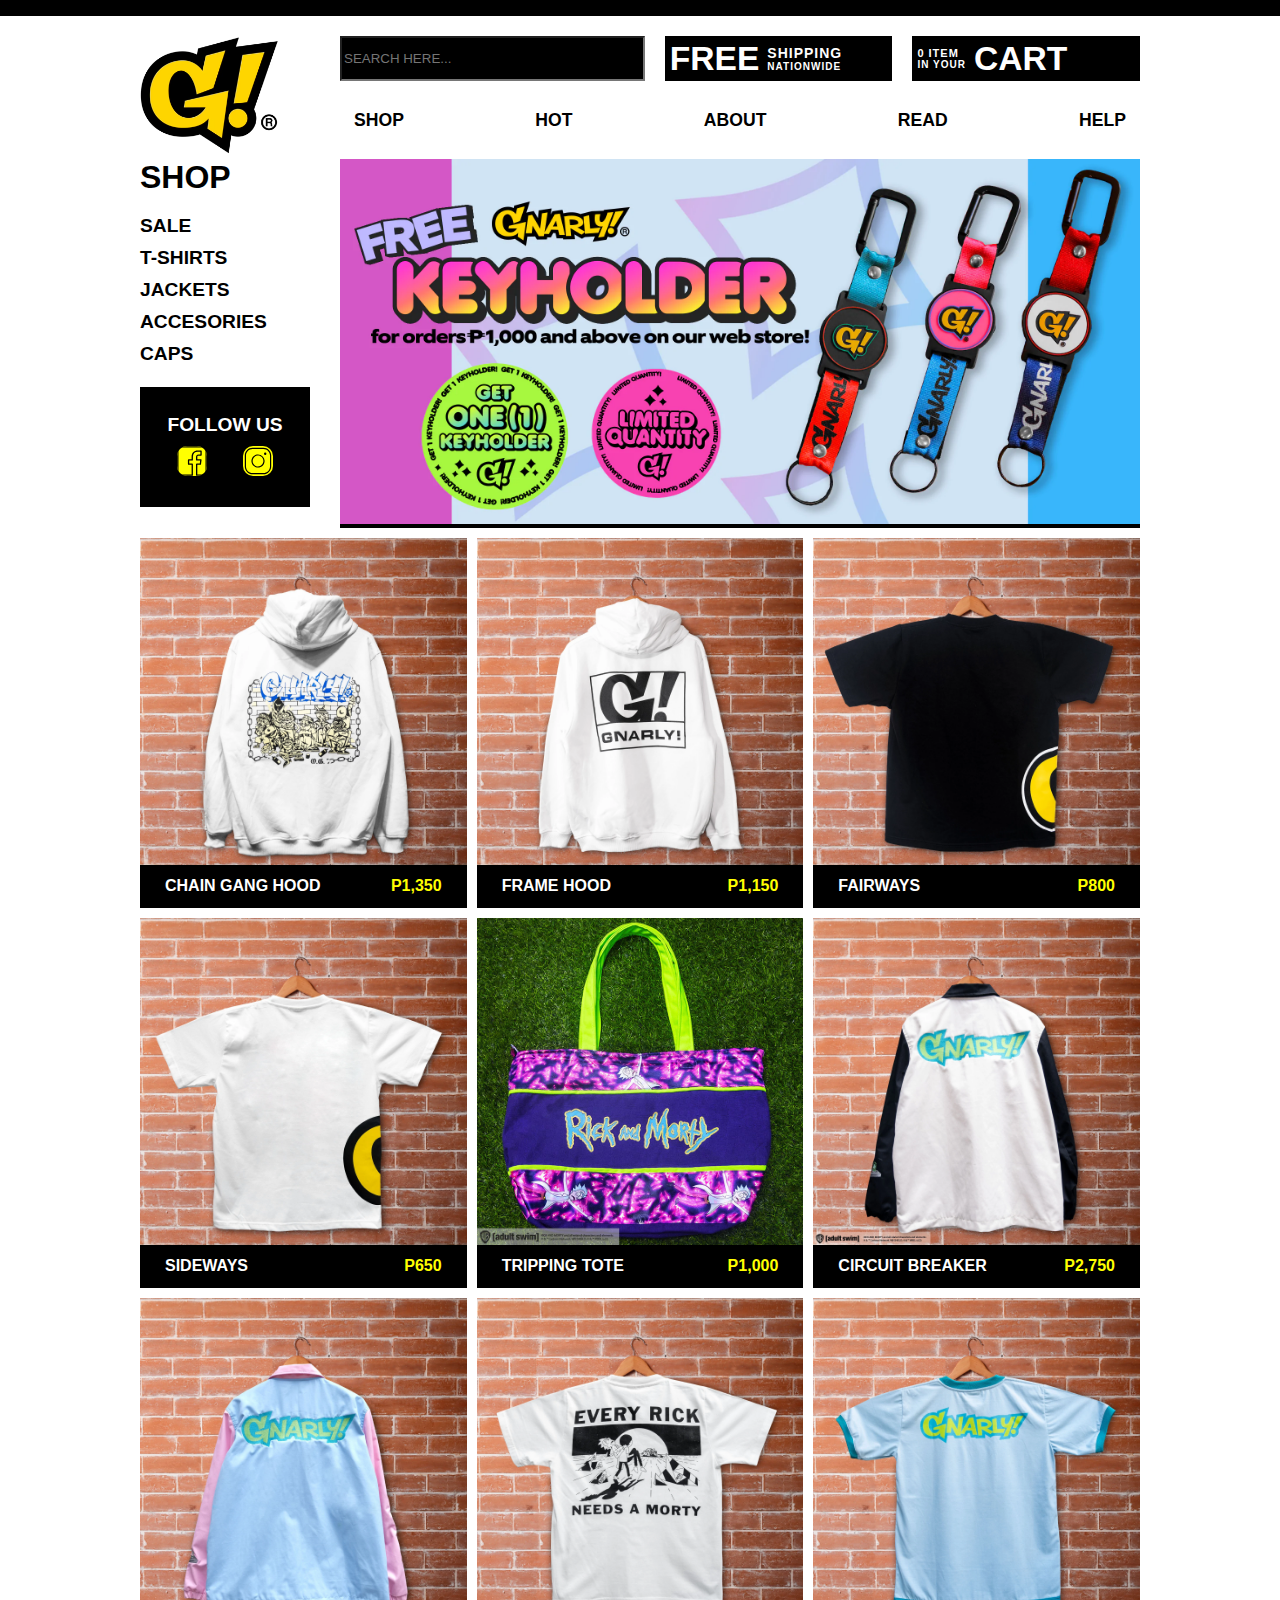
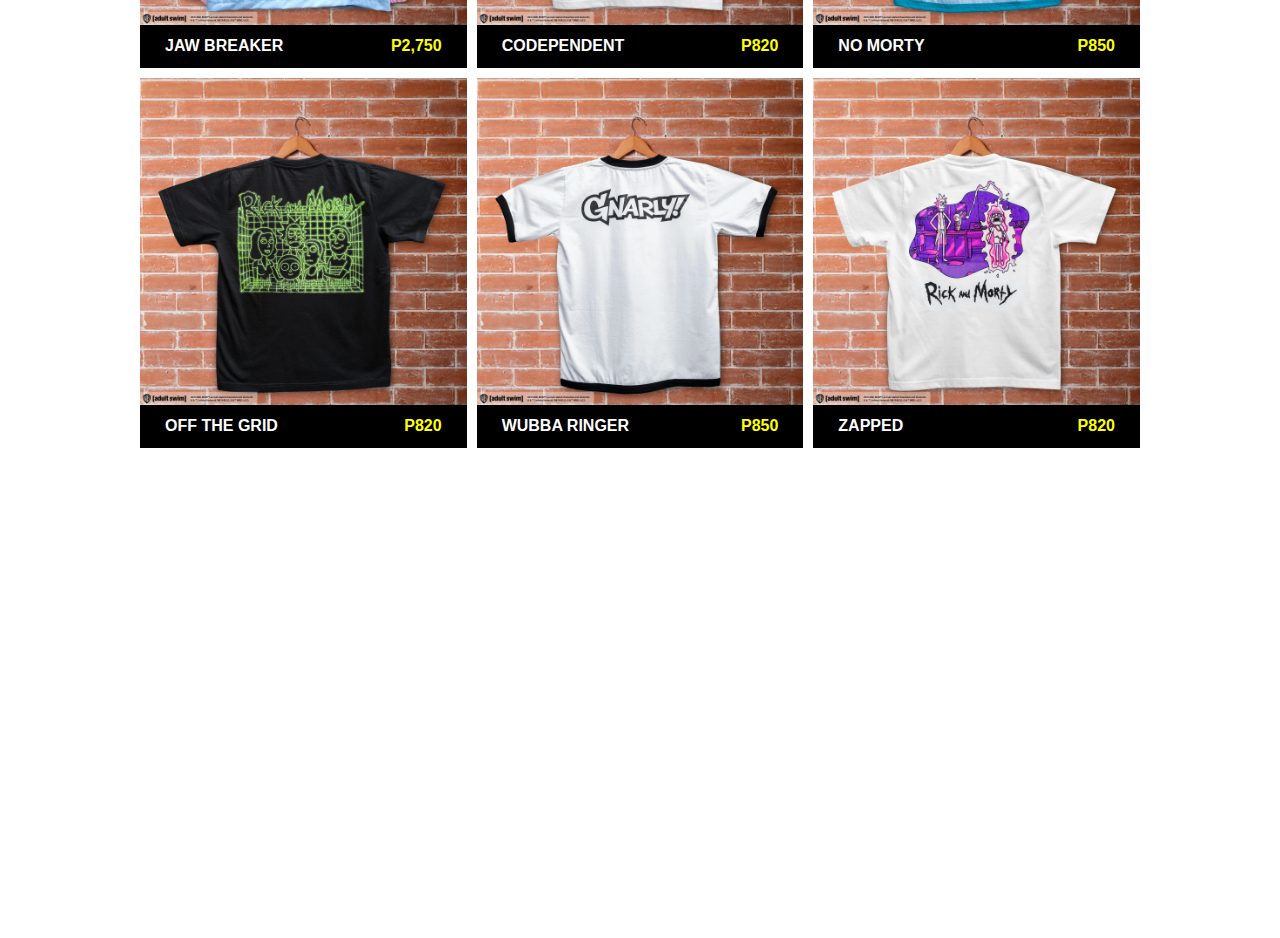
<file: index.html>
<!DOCTYPE html>
<html lang="en">
  <head>
    <meta charset="UTF-8" />
    <meta http-equiv="X-UA-Compatible" content="IE=edge" />
    <meta name="viewport" content="width=device-width, initial-scale=1.0" />
    <link rel="stylesheet" href="/css/style.css" />
    <link
      rel="shortcut icon"
      href="logo/gnarly-logo.avif"
      type="image/x-icon"
    />
  
    <title>Gnarly! -Onlne Store Philippines -CLONE</title>
 
  </head>
  <body>
    <div class="banner"></div>

    <div class="master-grid">
      <div class="main-grid">
        <div class="grid-1">
          
          <a href="/index.html">
            <img
              src="logo/gnarly-logo.avif"
              alt=""
              class="grid-1-gnarly-logo"
            />
          </a>
        </div>
        <div class="grid-2">

            <input
              type="text" placeholder="SEARCH HERE..."class="grid-2-searchbox"/>
      

          <div class="free-shipping-col">
            <p class="free-shipping-title">FREE</p>
            <div class="free-shipping-child-col">
              <span class="span-shipping-text">SHIPPING</span>
              <span class="span-shipping-text-two">NATIONWIDE</span>
            </div>
          </div>

          <div class="cart-col">
            <div class="cart-child-col">
              <span class="span-cart-text">0 ITEM</span>
              <span class="span-cart-text-two">IN YOUR</span>
            </div>
            <p class="cart-title">CART</p>
          </div>
        </div>
     
        <div class="grid-3">
          <ul class="nav-grid3-list">
            <li><a href="">SHOP</a></li>
            <li><a href="">HOT</a></li>
            <li><a href="">ABOUT</a></li>
            <li><a href="">READ</a></li>
            <li><a href="">HELP</a></li>
          </ul>
                     
        
        </div>
        <div class="grid-4">
          <span class="grid-4-title-shop">SHOP</span>
          <ul class="nav-grid4-list">
            <li><a href="/html/sale.html">SALE</a></li>
            <li><a href="/html/tshirt.html">T-SHIRTS</a></li>
            <li><a href="">JACKETS</a></li>
            <li><a href="">ACCESORIES</a></li>
            <li><a href="">CAPS</a></li>
          </ul>
        </div>
        <div class="grid-5">
          <img
            src="wallpaper/gkeyholder_slider.webp"
            alt=""
            class="wallpaper"
          />
        </div>
        <div class="grid-6">
          <div class="grid-6-child-col">
            <p class="grid-6-title">FOLLOW US</p>
            <div class="grid-6-col-logos">
              <a href="https://www.facebook.com/gnarliestpage">
                <img
                  src="logo/facebook.svg"
                  alt=""
                  class="grid-6-social-logos"
                />
              </a>
              <a href="https://www.instagram.com/gnarlyph/">
                <img
                  src="logo/instagram.svg"
                  alt=""
                  class="grid-6-social-logos"
                />
              </a>
            </div>
          </div>
        </div>
        <div class="grid-7">
          <div class="child-grid-col1">
            <img
              src="img/back/GnarlyJacketHoodie-ChainGangHoodBack.webp"
              alt=""
            />
            <div class="child-grid-col2">
              <span class="sale-title">CHAIN GANG HOOD</span>
              <span class="sale-title-price">P1,350</span>
            </div>
          </div>
          <div class="child-grid-col1">
            <img src="img/back/GnarlyJacketHoodie-FramedHoodBack.webp" alt="" />
            <div class="child-grid-col2">
              <span class="sale-title">FRAME HOOD</span>
              <span class="sale-title-price">P1,150</span>
            </div>
          </div>
          <div class="child-grid-col1">
            <img src="img/back/GnarlyT-Shirt-FairwayBack.webp" alt="" />
            <div class="child-grid-col2">
              <span class="sale-title">FAIRWAYS</span>
              <span class="sale-title-price">P800</span>
            </div>
          </div>
          <div class="child-grid-col1">
            <img src="img/back/GnarlyT-Shirt-SidewaysBack.webp" alt="" />
            <div class="child-grid-col2">
              <span class="sale-title">SIDEWAYS</span>
              <span class="sale-title-price">P650</span>
            </div>
          </div>
          <div class="child-grid-col1">
            <img src="img/back/GnarlyXRAMBags-TrippingTote1.webp" alt="" />
            <div class="child-grid-col2">
              <span class="sale-title">TRIPPING TOTE</span>
              <span class="sale-title-price">P1,000</span>
            </div>
          </div>
          <div class="child-grid-col1">
            <img
              src="img/back/GnarlyxRAMJacket-CircuitBreakerBack.webp"
              alt=""
            />
            <div class="child-grid-col2">
              <span class="sale-title">CIRCUIT BREAKER</span>
              <span class="sale-title-price">P2,750</span>
            </div>
          </div>
          <div class="child-grid-col1">
            <img src="img/back/GnarlyxRAMJacket-JawBreakerBack1.webp" alt="" />
            <div class="child-grid-col2">
              <span class="sale-title">JAW BREAKER</span>
              <span class="sale-title-price">P2,750</span>
            </div>
          </div>
          <div class="child-grid-col1">
            <img
              src="img/back/GnarlyxRAMT-Shirt-CodependentBack1.webp"
              alt=""
            />
            <div class="child-grid-col2">
              <span class="sale-title">CODEPENDENT</span>
              <span class="sale-title-price">P820</span>
            </div>
          </div>
          <div class="child-grid-col1">
            <img src="img/back/GnarlyxRAMT-Shirt-NoMortyBack1.webp" alt="" />
            <div class="child-grid-col2">
              <span class="sale-title">NO MORTY</span>
              <span class="sale-title-price">P850</span>
            </div>
          </div>
          <div class="child-grid-col1">
            <img src="img/back/GnarlyxRAMT-Shirt-OffTheGridBack1.webp" alt="" />
            <div class="child-grid-col2">
              <span class="sale-title">OFF THE GRID</span>
              <span class="sale-title-price">P820</span>
            </div>
          </div>
          <div class="child-grid-col1">
            <img
              src="img/back/GnarlyxRAMT-Shirt-WubbaRingerBack1.webp"
              alt=""
            />
            <div class="child-grid-col2">
              <span class="sale-title">WUBBA RINGER</span>
              <span class="sale-title-price">P850</span>
            </div>
          </div>
          <div class="child-grid-col1">
            <img src="img/back/GnarlyxRAMT-Shirt-ZappedBack1.webp" alt="" />
            <div class="child-grid-col2">
              <span class="sale-title">ZAPPED</span>
              <span class="sale-title-price">P820</span>
            </div>
          </div>
        </div>
      </div>
    </div>
  </body>
</html>
</file>
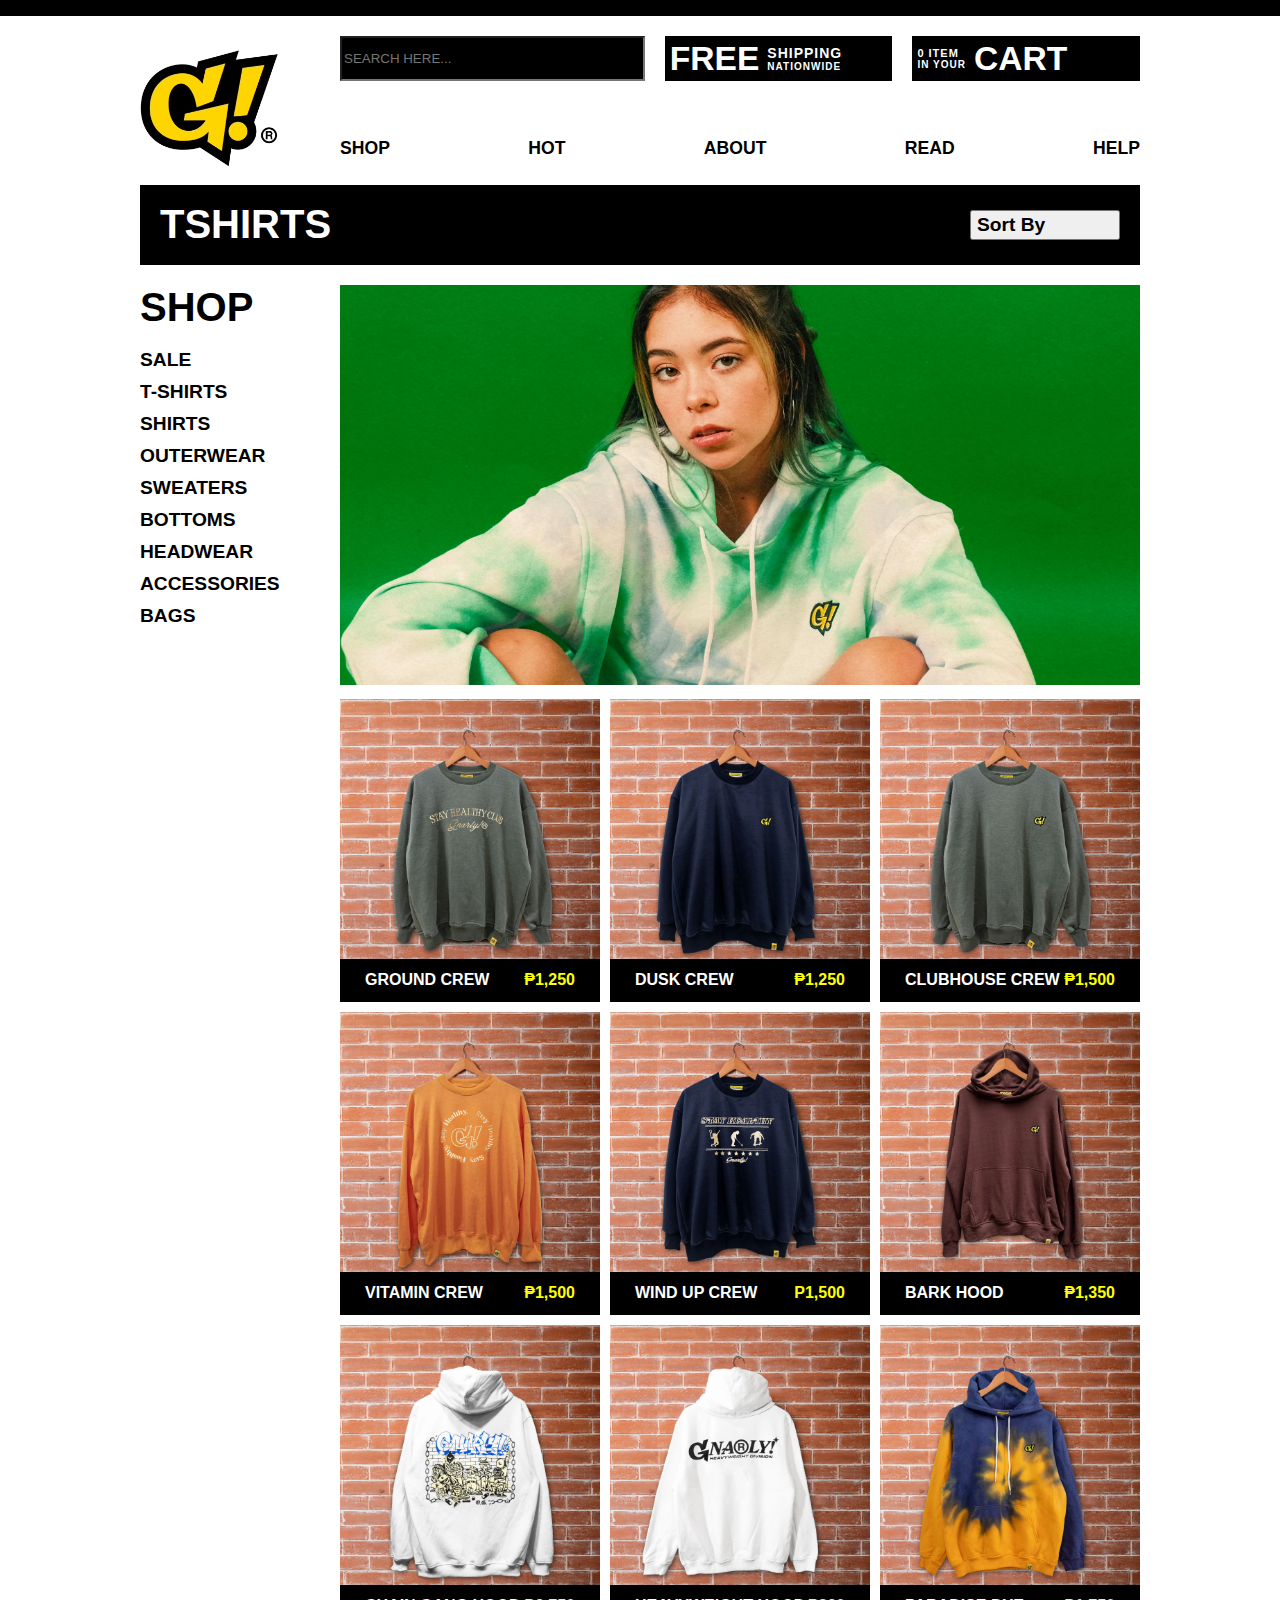
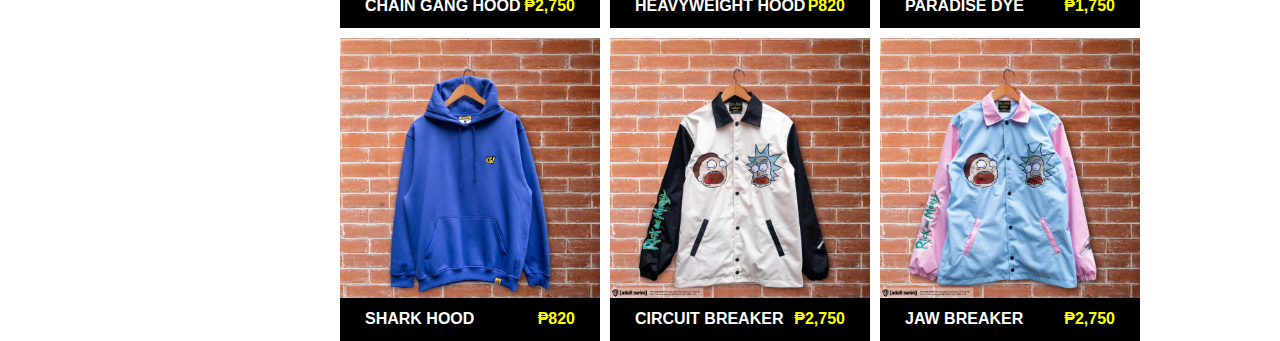
<file: outerwear.html>
<!DOCTYPE html>
<html lang="en">
  <head>
    <meta charset="UTF-8" />
    <meta http-equiv="X-UA-Compatible" content="IE=edge" />
    <meta name="viewport" content="width=device-width, initial-scale=1.0" />
    <link
      rel="shortcut icon"
      href="logo/gnarly-logo.avif"
      type="image/x-icon"
    />
    <link rel="stylesheet" href="outerwear.css" />
    <title>SALE- Gnarly! Clothing</title>
  </head>
  <body>
    <div class="banner"></div>
    <div class="main-grid-sale">
      <div class="grid-col-main">
        <div class="div1">
          <a href="index.html">
            <img
              src="logo/gnarly-logo.avif"
              alt=""
              class="grid-1-gnarly-logo"
            />
          </a>
        </div>
        <div class="div2">
          <input
            type="text"
            placeholder="SEARCH HERE..."
            class="grid-2-searchbox"
          />

          <div class="free-shipping-col">
            <p class="free-shipping-title">FREE</p>
            <div class="free-shipping-child-col">
              <span class="span-shipping-text">SHIPPING</span>
              <span class="span-shipping-text-two">NATIONWIDE</span>
            </div>
          </div>

          <div class="cart-col">
            <div class="cart-child-col">
              <span class="span-cart-text">0 ITEM</span>
              <span class="span-cart-text-two">IN YOUR</span>
            </div>
            <p class="cart-title">CART</p>
          </div>
        </div>
        <div class="div3">
          <ul class="nav-grid3-list">
            <li><a href="">SHOP</a></li>
            <li><a href="">HOT</a></li>
            <li><a href="">ABOUT</a></li>
            <li><a href="">READ</a></li>
            <li><a href="">HELP</a></li>
          </ul>
        </div>
        <div class="div4">
          <p class="div4-title-sale">TSHIRTS</p>
          <button type="menu" class="div4-button-sort">Sort By</button>
        </div>
        <div class="div5">
          <span class="grid-5-title-shop">SHOP</span>
          <ul class="nav-grid4-list">
            <li><a href="sale.html">SALE</a></li>
            <li><a href="tshirt.html">T-SHIRTS</a></li>
            <li><a href="shirts.html">SHIRTS</a></li>
            <li><a href="outerwear.html">OUTERWEAR</a></li>
            <li><a href=""> SWEATERS</a></li>
            <li><a href=""> BOTTOMS</a></li>
            <li><a href=""> HEADWEAR</a></li>
            <li><a href=""> ACCESSORIES</a></li>
            <li><a href=""> BAGS</a></li>
          </ul>
        </div>
        <div class="div6">
          <img src="wallpaper/SHOPEE_SLIDER_14.webp" alt="" class="wallpaper" />
        </div>
        <div class="div7">
          <div class="child-grid-col1">
            <img
              src="img/outerwear/GnarlyCrewneckSweater-ClubhouseCrew.webp"
              alt=""
            />
            <div class="child-grid-col2">
              <span class="sale-title">GROUND CREW</span>
              <span class="sale-title-price">&#8369;1,250</span>
            </div>
          </div>
          <div class="child-grid-col1">
            <img
              src="img/outerwear/GnarlyCrewneckSweater-DuskCrew.webp"
              alt=""
            />
            <div class="child-grid-col2">
              <span class="sale-title">DUSK CREW</span>
              <span class="sale-title-price">&#8369;1,250</span>
            </div>
          </div>
          <div class="child-grid-col1">
            <img
              src="img/outerwear/GnarlyCrewneckSweater-GroundCrew.webp"
              alt=""
            />
            <div class="child-grid-col2">
              <span class="sale-title">CLUBHOUSE CREW</span>
              <span class="sale-title-price">&#8369;1,500</span>
            </div>
          </div>
          <div class="child-grid-col1">
            <img
              src="img/outerwear/GnarlyCrewneckSweater-VitaminCrew.webp"
              alt=""
            />
            <div class="child-grid-col2">
              <span class="sale-title">VITAMIN CREW</span>
              <span class="sale-title-price">&#8369;1,500</span>
            </div>
          </div>
          <div class="child-grid-col1">
            <img
              src="img/outerwear/GnarlyCrewneckSweater-WindUpCrew.webp"
              alt=""
            />
            <div class="child-grid-col2">
              <span class="sale-title">WIND UP CREW</span>
              <span class="sale-title-price">P1,500</span>
            </div>
          </div>
          <div class="child-grid-col1">
            <img src="img/outerwear/GnarlyJacketHoodie-BarkHood.webp" alt="" />
            <div class="child-grid-col2">
              <span class="sale-title">BARK HOOD</span>
              <span class="sale-title-price">&#8369;1,350</span>
            </div>
          </div>
          <div class="child-grid-col1">
            <img src="img/outerwear/GnarlyJacketHoodie-ChainGangHoodBack.webp" alt="" />
            <div class="child-grid-col2">
              <span class="sale-title">CHAIN GANG HOOD</span>
              <span class="sale-title-price">&#8369;2,750</span>
            </div>
          </div>
          <div class="child-grid-col1">
            <img
              src="img/outerwear/GnarlyJacketHoodie-HeavyweightHoodBack.webp"
              alt=""
            />
            <div class="child-grid-col2">
              <span class="sale-title">HEAVYWEIGHT HOOD</span>
              <span class="sale-title-price">P820</span>
            </div>
          </div>
          <div class="child-grid-col1">
            <img src="img/outerwear/GnarlyJacketHoodie-ParadiseDye.webp" alt="" />
            <div class="child-grid-col2">
              <span class="sale-title">PARADISE DYE</span>
              <span class="sale-title-price">&#8369;1,750</span>
            </div>
          </div>
          <div class="child-grid-col1">
            <img src="img/outerwear/GnarlyJacketHoodie-SharkHood.webp" alt="" />
            <div class="child-grid-col2">
              <span class="sale-title">SHARK HOOD</span>
              <span class="sale-title-price">&#8369;820</span>
            </div>
          </div>
          <div class="child-grid-col1">
            <img
              src="img/outerwear/GnarlyxRAMJacket-CircuitBreakerFront.webp"
              alt=""
            />
            <div class="child-grid-col2">
              <span class="sale-title">CIRCUIT BREAKER</span>
              <span class="sale-title-price">&#8369;2,750</span>
            </div>
          </div>
          <div class="child-grid-col1">
            <img src="img/outerwear/GnarlyxRAMJacket-JawBreakerBack1.webp" alt="" />
            <div class="child-grid-col2">
              <span class="sale-title">JAW BREAKER</span>
              <span class="sale-title-price">&#8369;2,750</span>
            </div>
          </div>
        </div>
      </div>
    </div>
    <!--
            <footer>
        <p>2022 GNARLY! DTI PERMIT NO. 00763520.</p>
    </footer>
    
    --->
  </body>
</html>
</file>
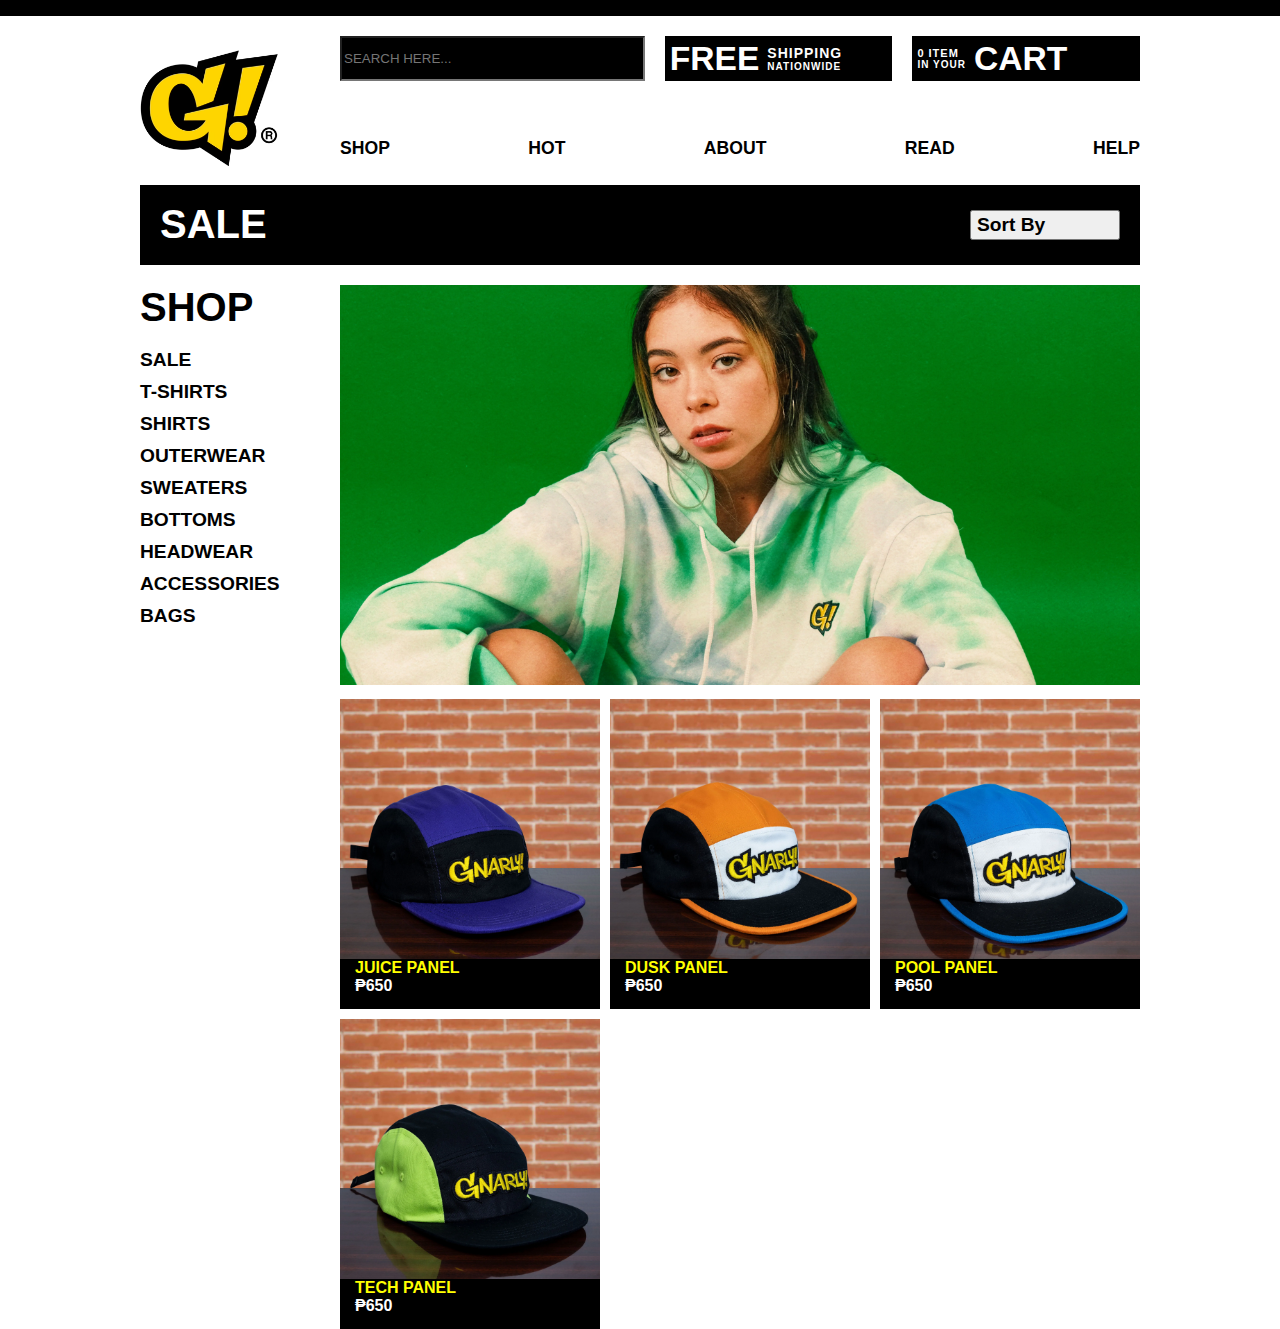
<file: sale.html>
<!DOCTYPE html>
<html lang="en">
<head>
    <meta charset="UTF-8">
    <meta http-equiv="X-UA-Compatible" content="IE=edge">
    <meta name="viewport" content="width=device-width, initial-scale=1.0">
    <link rel="shortcut icon" href="logo/gnarly-logo.avif" type="image/x-icon">
    <link rel="stylesheet" href="sale.css">
    <title>SALE- Gnarly! Clothing</title>
</head>
<body>
    <div class="banner"></div>
    <div class="main-grid-sale">
        <div class="grid-col-main">
            <div class="div1">
                <a href="index.html">
                    <img
                      src="logo/gnarly-logo.avif"
                      alt=""
                      class="grid-1-gnarly-logo"
                    />
                  </a>
            </div>
            <div class="div2">
                <input
                type="text" placeholder="SEARCH HERE..."class="grid-2-searchbox"/>
        
  
            <div class="free-shipping-col">
              <p class="free-shipping-title">FREE</p>
              <div class="free-shipping-child-col">
                <span class="span-shipping-text">SHIPPING</span>
                <span class="span-shipping-text-two">NATIONWIDE</span>
              </div>
            </div>
  
            <div class="cart-col">
              <div class="cart-child-col">
                <span class="span-cart-text">0 ITEM</span>
                <span class="span-cart-text-two">IN YOUR</span>
              </div>
              <p class="cart-title">CART</p>
            </div>
            </div>
            <div class="div3">
                <ul class="nav-grid3-list">
                    <li><a href="">SHOP</a></li>
                    <li><a href="">HOT</a></li>
                    <li><a href="">ABOUT</a></li>
                    <li><a href="">READ</a></li>
                    <li><a href="">HELP</a></li>
                  </ul>
            </div>
            <div class="div4">
                <p class="div4-title-sale">SALE</p>
                <button type="menu" class="div4-button-sort">Sort By </button>
             
            </div>
            <div class="div5">
                <span class="grid-5-title-shop">SHOP</span>
                <ul class="nav-grid4-list">
                  <li><a href="sale.html">SALE</a></li>
                  <li><a href="tshirt.html">T-SHIRTS</a></li>
                  <li><a href="shirts.html">SHIRTS</a></li>
                  <li><a href="outerwear.html">OUTERWEAR</a></li>
                  <li><a href=""> SWEATERS</a></li>
                  <li><a href=""> BOTTOMS</a></li>
                  <li><a href=""> HEADWEAR</a></li>
                  <li><a href=""> ACCESSORIES</a></li>
                  <li><a href=""> BAGS</a></li>
                </ul>
            </div>
            <div class="div6">
                <img
                src="wallpaper/SHOPEE_SLIDER_14.webp"
                alt=""
                class="wallpaper"
              />
            </div>
            <div class="div7">
                <div class="div7-child-col">
                    <img src="img/hats/GnarlyHatsCaps-DuskPanel.webp" alt="">
                    <div class="div7-child-col2">
                        <span class="div7-child-sale-title">JUICE PANEL</span>
                        <span class="div7-child-sale-title-price">	&#8369;650</span>
                    </div>  
                </div>
               
                <div class="div7-child-col">
                    <img src="img/hats/GnarlyHatsCaps-JuicePanel.webp" alt="">
                    <div class="div7-child-col2">
                        <span class="div7-child-sale-title">DUSK PANEL</span>
                        <span class="div7-child-sale-title-price">&#8369;650</span>
                      </div>
                </div>

                <div class="div7-child-col">
                    <img src="img/hats/GnarlyHatsCaps-PoolPanel.webp" alt="">
                    <div class="div7-child-col2">
                        <span class="div7-child-sale-title">POOL PANEL</span>
                        <span class="div7-child-sale-title-price">&#8369;650</span>
                      </div>
                </div>

                <div class="div7-child-col">
                    <img src="img/hats/GnarlyHatsCaps-TechPanel.webp" alt="">
                    <div class="div7-child-col2">
                        <span class="div7-child-sale-title">TECH PANEL</span>
                        <span class="div7-child-sale-title-price">&#8369;650</span>
                      </div>
                </div>
            </div>
        </div>
    </div>
    <!--
            <footer>
        <p>2022 GNARLY! DTI PERMIT NO. 00763520.</p>
    </footer>
    
    --->

</body>
</html>
</file>
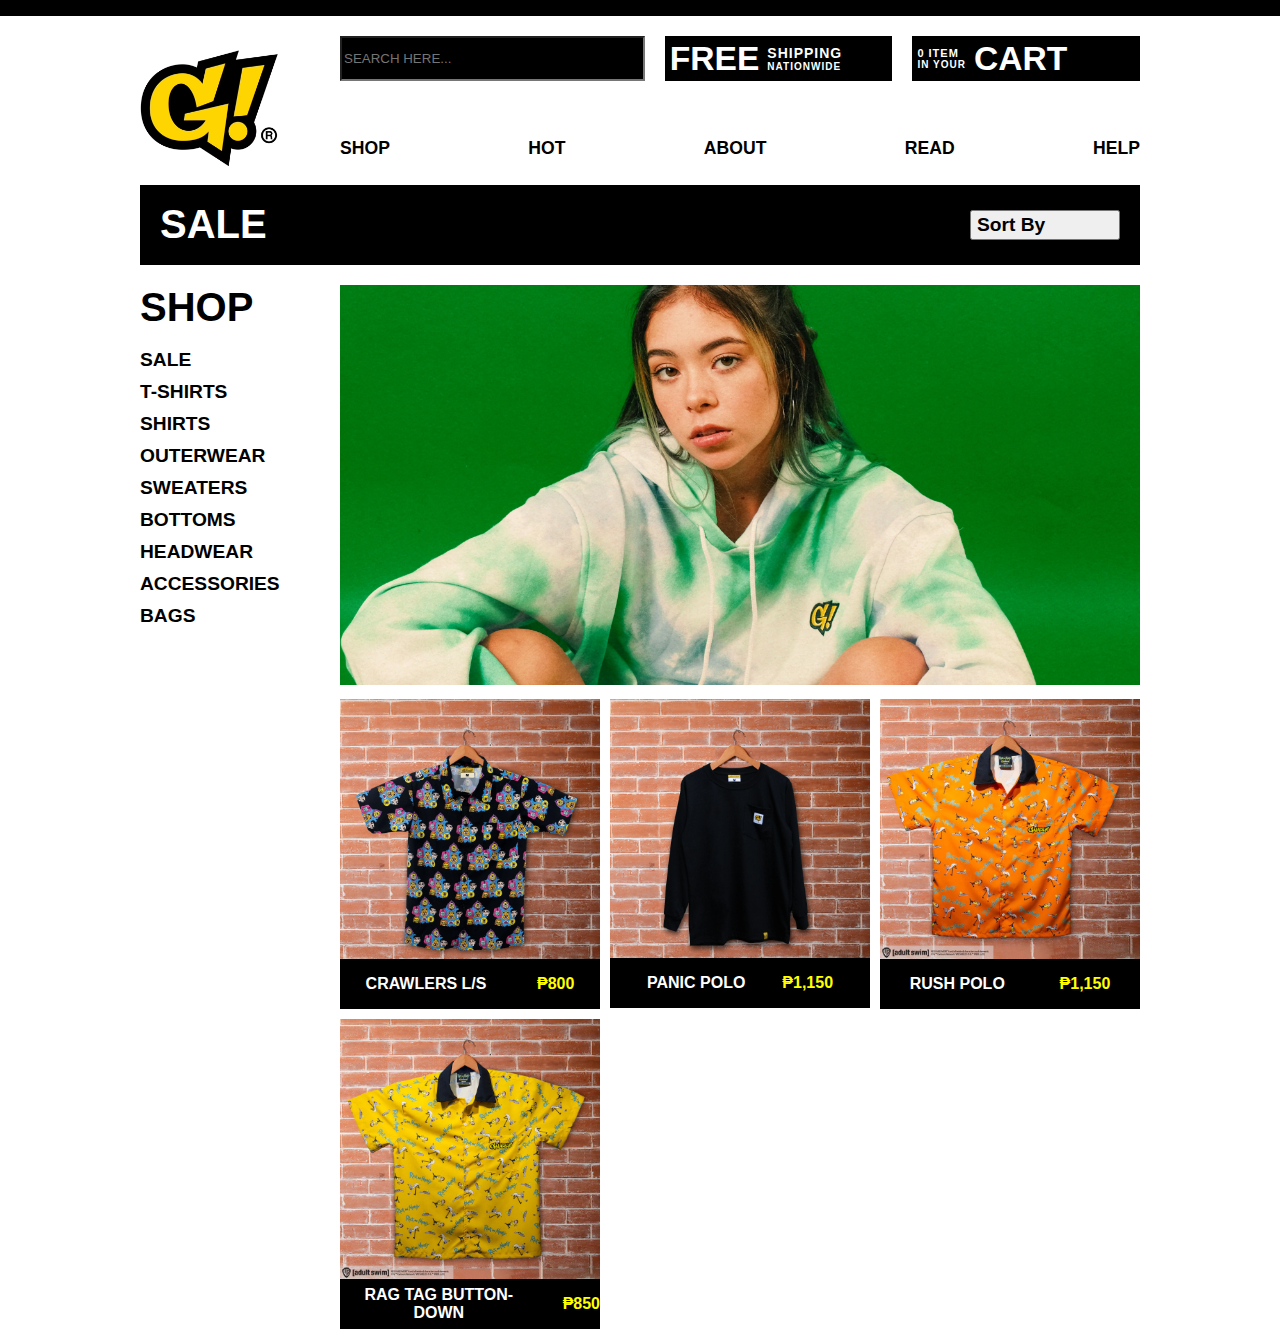
<file: shirts.html>
<!DOCTYPE html>
<html lang="en">
<head>
    <meta charset="UTF-8">
    <meta http-equiv="X-UA-Compatible" content="IE=edge">
    <meta name="viewport" content="width=device-width, initial-scale=1.0">
    <link rel="shortcut icon" href="logo/gnarly-logo.avif" type="image/x-icon">
    <link rel="stylesheet" href="shirts.css">
    <title>SALE- Gnarly! Clothing</title>
</head>
<body>
    <div class="banner"></div>
    <div class="main-grid-sale">
        <div class="grid-col-main">
            <div class="div1">
                <a href="index.html">
                    <img
                      src="logo/gnarly-logo.avif"
                      alt=""
                      class="grid-1-gnarly-logo"
                    />
                  </a>
            </div>
            <div class="div2">
                <input
                type="text" placeholder="SEARCH HERE..."class="grid-2-searchbox"/>
        
  
            <div class="free-shipping-col">
              <p class="free-shipping-title">FREE</p>
              <div class="free-shipping-child-col">
                <span class="span-shipping-text">SHIPPING</span>
                <span class="span-shipping-text-two">NATIONWIDE</span>
              </div>
            </div>
  
            <div class="cart-col">
              <div class="cart-child-col">
                <span class="span-cart-text">0 ITEM</span>
                <span class="span-cart-text-two">IN YOUR</span>
              </div>
              <p class="cart-title">CART</p>
            </div>
            </div>
            <div class="div3">
                <ul class="nav-grid3-list">
                    <li><a href="">SHOP</a></li>
                    <li><a href="">HOT</a></li>
                    <li><a href="">ABOUT</a></li>
                    <li><a href="">READ</a></li>
                    <li><a href="">HELP</a></li>
                  </ul>
            </div>
            <div class="div4">
                <p class="div4-title-sale">SALE</p>
                <button type="menu" class="div4-button-sort">Sort By </button>
             
            </div>
            <div class="div5">
                <span class="grid-5-title-shop">SHOP</span>
                <ul class="nav-grid4-list">
                  <li><a href="sale.html">SALE</a></li>
                  <li><a href="tshirt.html">T-SHIRTS</a></li>
                  <li><a href="shirts.html">SHIRTS</a></li>
                  <li><a href="outerwear.html">OUTERWEAR</a></li>
                  <li><a href=""> SWEATERS</a></li>
                  <li><a href=""> BOTTOMS</a></li>
                  <li><a href=""> HEADWEAR</a></li>
                  <li><a href=""> ACCESSORIES</a></li>
                  <li><a href=""> BAGS</a></li>
                </ul>
            </div>
            <div class="div6">
                <img
                src="wallpaper/SHOPEE_SLIDER_14.webp"
                alt=""
                class="wallpaper"
              />
            </div>
            <div class="div7">
                <div class="div7-child-col">
                    <img src="img/shirts/GnarlyPolo-RagtagButtondown.webp" alt="">
                    <div class="div7-child-col2">
                        <span class="div7-child-sale-title">CRAWLERS L/S</span>
                        <span class="div7-child-sale-title-price">	&#8369;800</span>
                    </div>  
                </div>
               
                <div class="div7-child-col">
                    <img src="img/shirts/GnarlyT-Shirt-CrawlerLS.webp" alt="">
                    <div class="div7-child-col2">
                        <span class="d  iv7-child-sale-title">PANIC POLO</span>
                        <span class="div7-child-sale-title-price">&#8369;1,150</span>
                      </div>
                </div>

                <div class="div7-child-col">
                    <img src="img/shirts/GnarlyXRAMPolo-PanicPolo.webp" alt="">
                    <div class="div7-child-col2">
                        <span class="div7-child-sale-title">RUSH POLO</span>
                        <span class="div7-child-sale-title-price">&#8369;1,150</span>
                      </div>
                </div>

                <div class="div7-child-col">
                    <img src="img/shirts/GnarlyXRAMPolo-RushPolo.webp" alt="">
                    <div class="div7-child-col2">
                        <span class="div7-child-sale-title">RAG TAG BUTTON-DOWN</span>
                        <span class="div7-child-sale-title-price">&#8369;850</span>
                      </div>
                </div>
            </div>
        </div>
    </div>
    <!--
            <footer>
        <p>2022 GNARLY! DTI PERMIT NO. 00763520.</p>
    </footer>
    
    --->

</body>
</html>
</file>
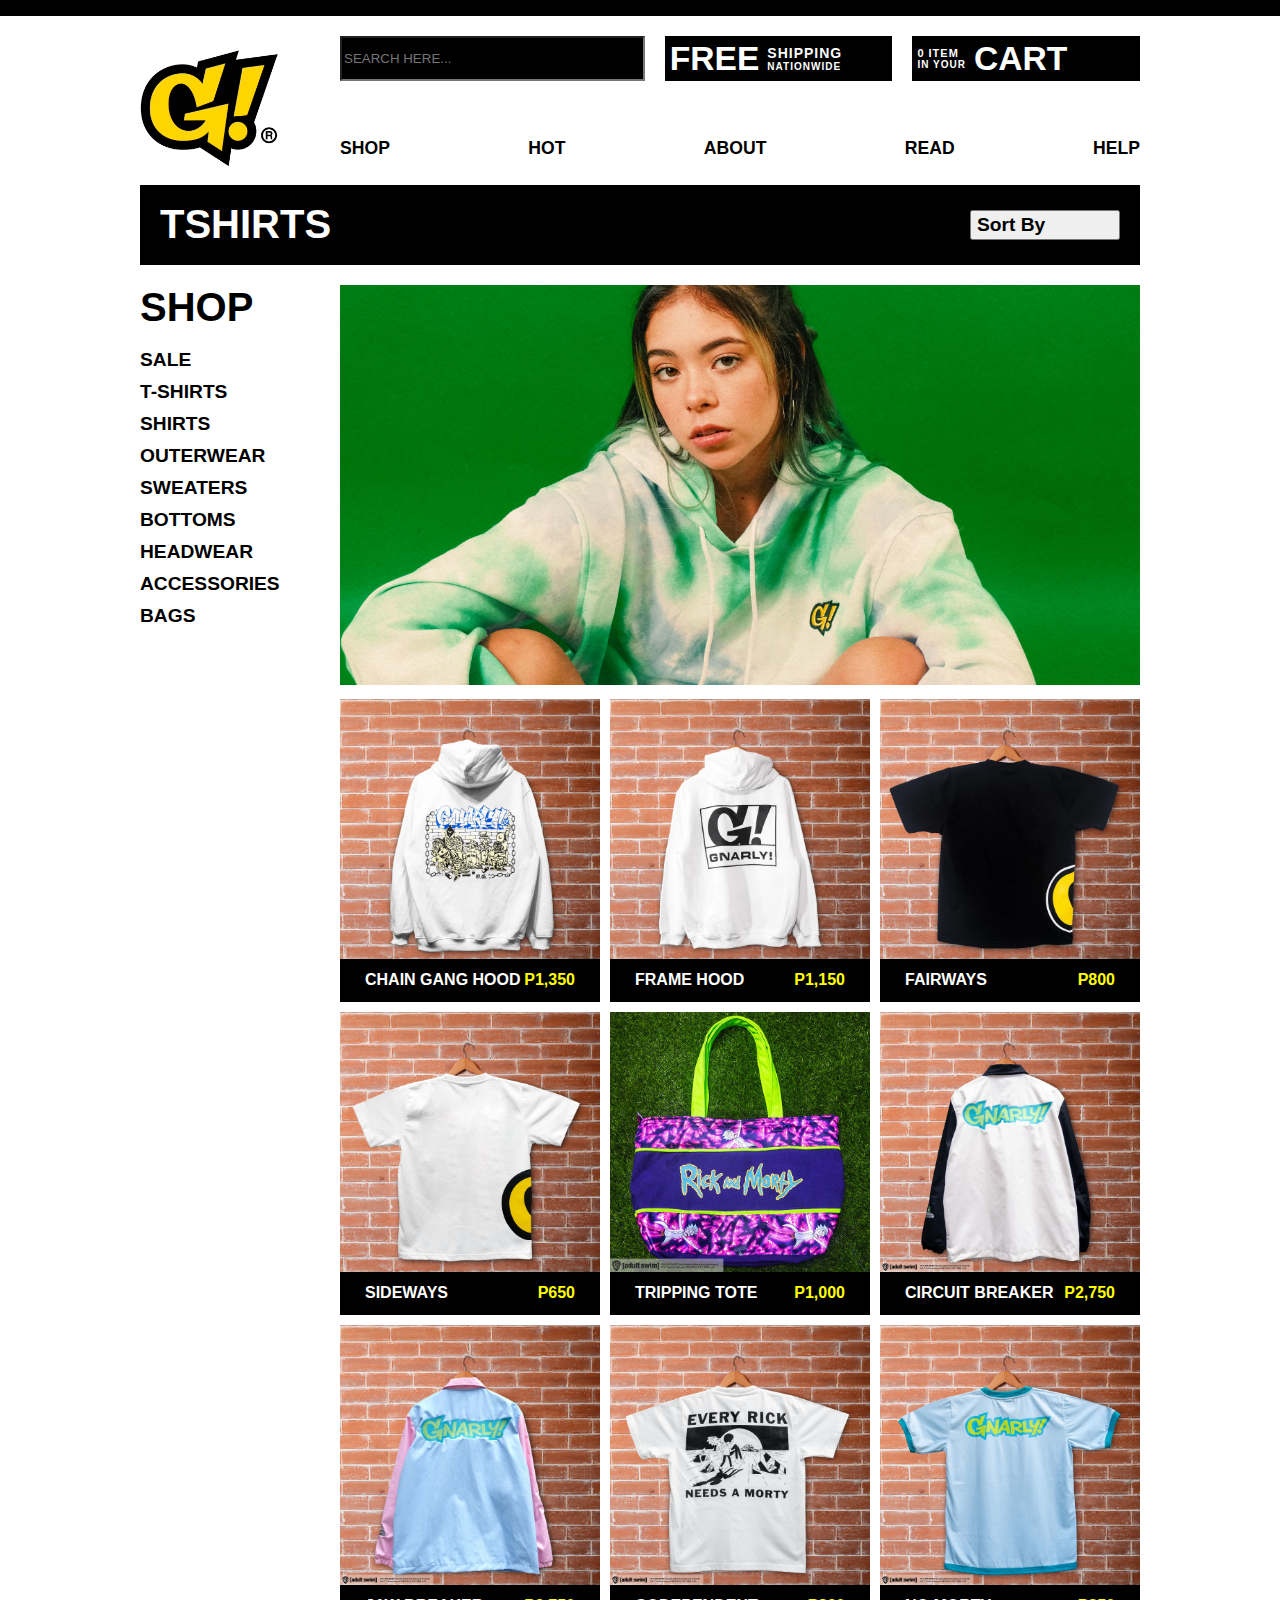
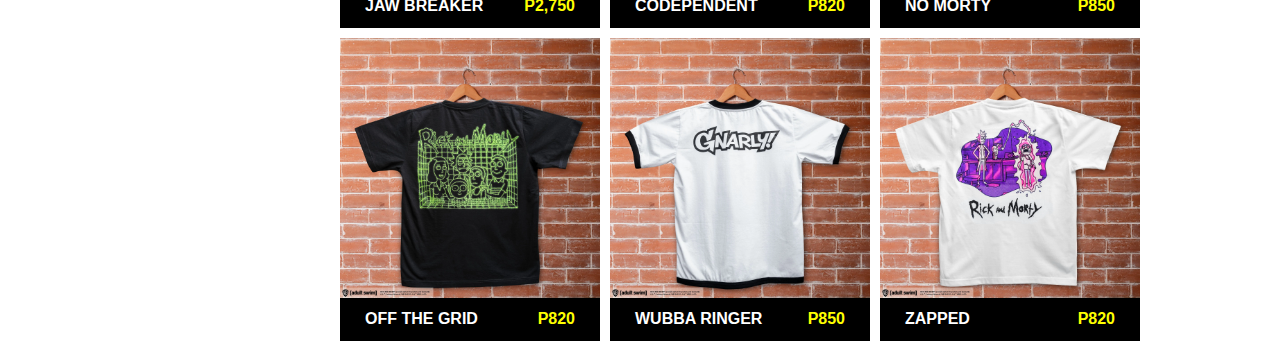
<file: tshirt.html>
<!DOCTYPE html>
<html lang="en">
<head>
    <meta charset="UTF-8">
    <meta http-equiv="X-UA-Compatible" content="IE=edge">
    <meta name="viewport" content="width=device-width, initial-scale=1.0">
    <link rel="shortcut icon" href="logo/gnarly-logo.avif" type="image/x-icon">
    <link rel="stylesheet" href="tshirts.css">
    <title>SALE- Gnarly! Clothing</title>
</head>
<body>
    <div class="banner"></div>
    <div class="main-grid-sale">
        <div class="grid-col-main">
            <div class="div1">
                <a href="index.html">
                    <img
                      src="logo/gnarly-logo.avif"
                      alt=""
                      class="grid-1-gnarly-logo"
                    />
                  </a>
            </div>
            <div class="div2">
                <input
                type="text" placeholder="SEARCH HERE..."class="grid-2-searchbox"/>
        
  
            <div class="free-shipping-col">
              <p class="free-shipping-title">FREE</p>
              <div class="free-shipping-child-col">
                <span class="span-shipping-text">SHIPPING</span>
                <span class="span-shipping-text-two">NATIONWIDE</span>
              </div>
            </div>
  
            <div class="cart-col">
              <div class="cart-child-col">
                <span class="span-cart-text">0 ITEM</span>
                <span class="span-cart-text-two">IN YOUR</span>
              </div>
              <p class="cart-title">CART</p>
            </div>
            </div>
            <div class="div3">
                <ul class="nav-grid3-list">
                    <li><a href="">SHOP</a></li>
                    <li><a href="">HOT</a></li>
                    <li><a href="">ABOUT</a></li>
                    <li><a href="">READ</a></li>
                    <li><a href="">HELP</a></li>
                  </ul>
            </div>
            <div class="div4">
                <p class="div4-title-sale">TSHIRTS</p>
                <button type="menu" class="div4-button-sort">Sort By </button>
             
            </div>
            <div class="div5">
                <span class="grid-5-title-shop">SHOP</span>
                <ul class="nav-grid4-list">
                  <li><a href="sale.html">SALE</a></li>
                  <li><a href="tshirt.html">T-SHIRTS</a></li>
                  <li><a href="shirts.html">SHIRTS</a></li>
                  <li><a href="">OUTERWEAR</a></li>
                  <li><a href=""> SWEATERS</a></li>
                  <li><a href=""> BOTTOMS</a></li>
                  <li><a href=""> HEADWEAR</a></li>
                  <li><a href=""> ACCESSORIES</a></li>
                  <li><a href=""> BAGS</a></li>
                </ul>
            </div>
            <div class="div6">
                <img
                src="wallpaper/SHOPEE_SLIDER_14.webp"
                alt=""
                class="wallpaper"
              />
            </div>
            <div class="div7">
                <div class="child-grid-col1">
                    <img
                      src="img/back/GnarlyJacketHoodie-ChainGangHoodBack.webp"
                      alt=""
                    />
                    <div class="child-grid-col2">
                      <span class="sale-title">CHAIN GANG HOOD</span>
                      <span class="sale-title-price">P1,350</span>
                    </div>
                  </div>
                  <div class="child-grid-col1">
                    <img src="img/back/GnarlyJacketHoodie-FramedHoodBack.webp" alt="" />
                    <div class="child-grid-col2">
                      <span class="sale-title">FRAME HOOD</span>
                      <span class="sale-title-price">P1,150</span>
                    </div>
                  </div>
                  <div class="child-grid-col1">
                    <img src="img/back/GnarlyT-Shirt-FairwayBack.webp" alt="" />
                    <div class="child-grid-col2">
                      <span class="sale-title">FAIRWAYS</span>
                      <span class="sale-title-price">P800</span>
                    </div>
                  </div>
                  <div class="child-grid-col1">
                    <img src="img/back/GnarlyT-Shirt-SidewaysBack.webp" alt="" />
                    <div class="child-grid-col2">
                      <span class="sale-title">SIDEWAYS</span>
                      <span class="sale-title-price">P650</span>
                    </div>
                  </div>
                  <div class="child-grid-col1">
                    <img src="img/back/GnarlyXRAMBags-TrippingTote1.webp" alt="" />
                    <div class="child-grid-col2">
                      <span class="sale-title">TRIPPING TOTE</span>
                      <span class="sale-title-price">P1,000</span>
                    </div>
                  </div>
                  <div class="child-grid-col1">
                    <img
                      src="img/back/GnarlyxRAMJacket-CircuitBreakerBack.webp"
                      alt=""
                    />
                    <div class="child-grid-col2">
                      <span class="sale-title">CIRCUIT BREAKER</span>
                      <span class="sale-title-price">P2,750</span>
                    </div>
                  </div>
                  <div class="child-grid-col1">
                    <img src="img/back/GnarlyxRAMJacket-JawBreakerBack1.webp" alt="" />
                    <div class="child-grid-col2">
                      <span class="sale-title">JAW BREAKER</span>
                      <span class="sale-title-price">P2,750</span>
                    </div>
                  </div>
                  <div class="child-grid-col1">
                    <img
                      src="img/back/GnarlyxRAMT-Shirt-CodependentBack1.webp"
                      alt=""
                    />
                    <div class="child-grid-col2">
                      <span class="sale-title">CODEPENDENT</span>
                      <span class="sale-title-price">P820</span>
                    </div>
                  </div>
                  <div class="child-grid-col1">
                    <img src="img/back/GnarlyxRAMT-Shirt-NoMortyBack1.webp" alt="" />
                    <div class="child-grid-col2">
                      <span class="sale-title">NO MORTY</span>
                      <span class="sale-title-price">P850</span>
                    </div>
                  </div>
                  <div class="child-grid-col1">
                    <img src="img/back/GnarlyxRAMT-Shirt-OffTheGridBack1.webp" alt="" />
                    <div class="child-grid-col2">
                      <span class="sale-title">OFF THE GRID</span>
                      <span class="sale-title-price">P820</span>
                    </div>
                  </div>
                  <div class="child-grid-col1">
                    <img
                      src="img/back/GnarlyxRAMT-Shirt-WubbaRingerBack1.webp"
                      alt=""
                    />
                    <div class="child-grid-col2">
                      <span class="sale-title">WUBBA RINGER</span>
                      <span class="sale-title-price">P850</span>
                    </div>
                  </div>
                  <div class="child-grid-col1">
                    <img src="img/back/GnarlyxRAMT-Shirt-ZappedBack1.webp" alt="" />
                    <div class="child-grid-col2">
                      <span class="sale-title">ZAPPED</span>
                      <span class="sale-title-price">P820</span>
                    </div>
                  </div>
            </div>
        </div>
    </div>
    <!--
            <footer>
        <p>2022 GNARLY! DTI PERMIT NO. 00763520.</p>
    </footer>
    
    --->

</body>
</html>
</file>
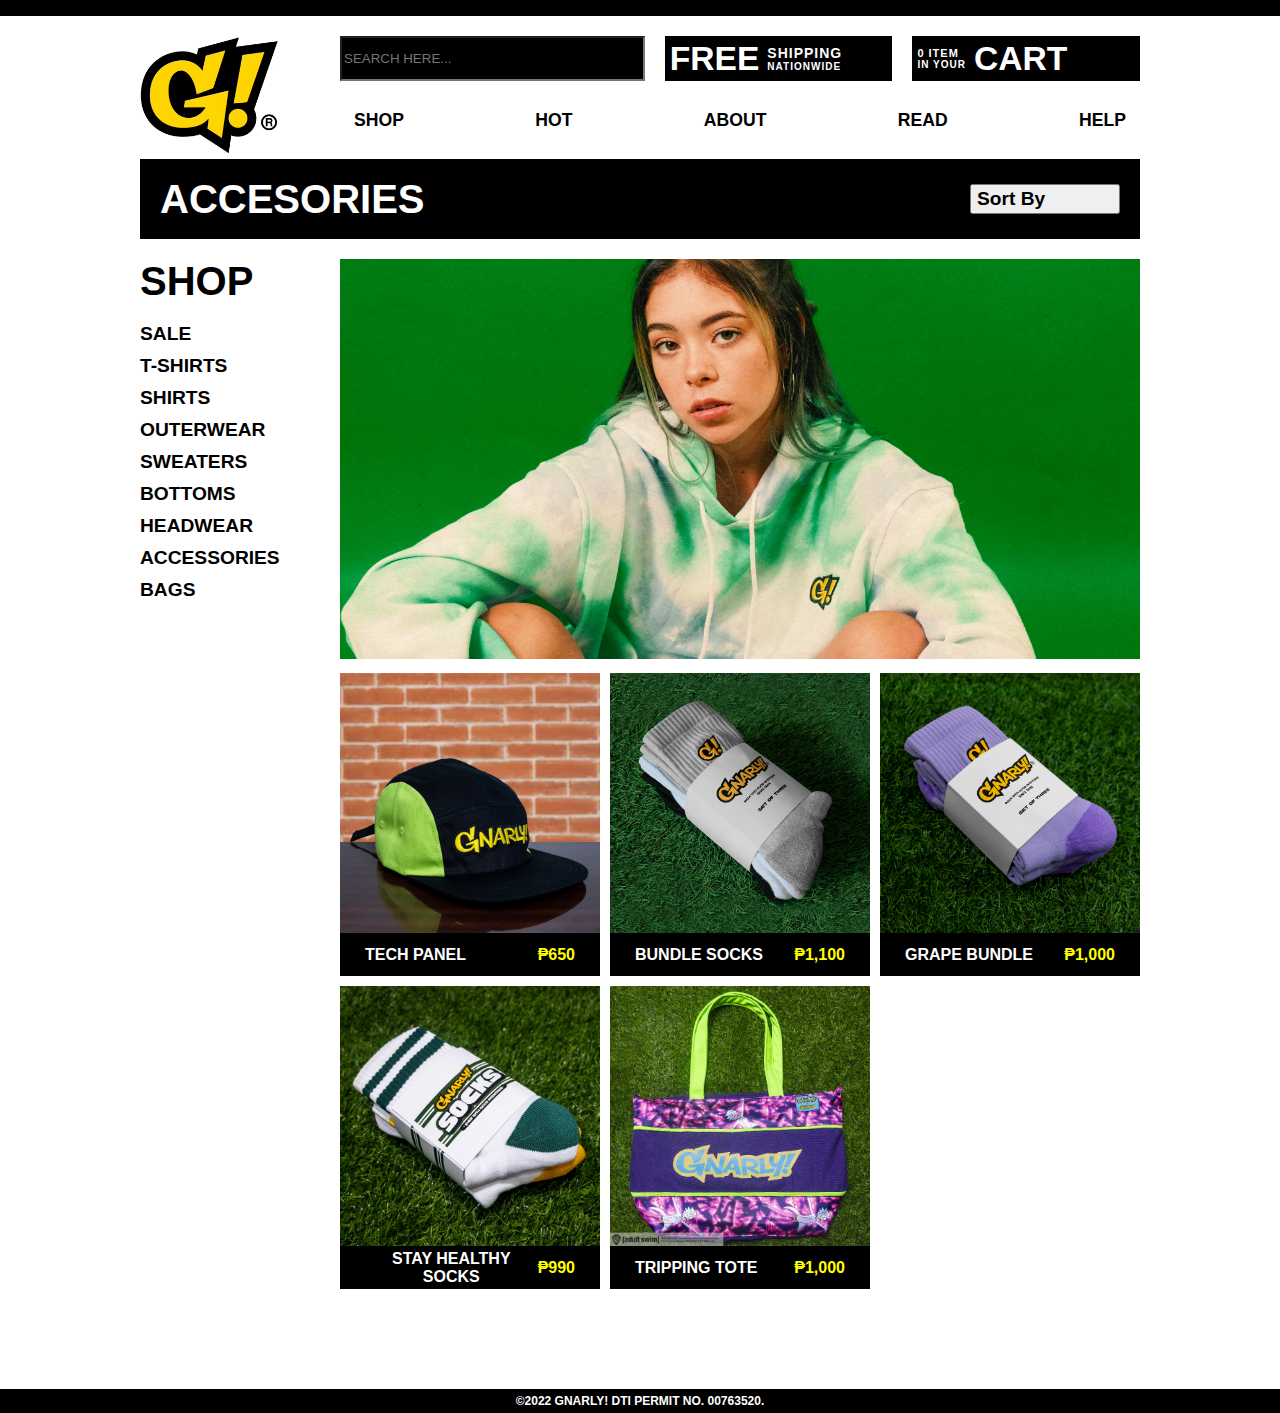
<file: html/accesories.html>
<!DOCTYPE html>
<html lang="en">
<head>
    <meta charset="UTF-8">
    <meta http-equiv="X-UA-Compatible" content="IE=edge">
    <meta name="viewport" content="width=device-width, initial-scale=1.0">
    <link rel="shortcut icon" href="logo/gnarly-logo.avif" type="image/x-icon">
    <link rel="stylesheet" href="/css/accesories.css">
    <title>SALE- Gnarly! Clothing</title>
</head>
<body>
    <div class="banner"></div>
    <div class="main-grid-sale">
        <div class="grid-col-main">
            <div class="div1">
                <a href="/index.html">
                    <img
                      src="/logo/gnarly-logo.avif"
                      alt=""
                      class="grid-1-gnarly-logo"
                    />
                  </a>
            </div>
            <div class="div2">
                <input
                type="text" placeholder="SEARCH HERE..."class="grid-2-searchbox"/>
        
  
            <div class="free-shipping-col">
              <p class="free-shipping-title">FREE</p>
              <div class="free-shipping-child-col">
                <span class="span-shipping-text">SHIPPING</span>
                <span class="span-shipping-text-two">NATIONWIDE</span>
              </div>
            </div>
  
            <div class="cart-col">
              <div class="cart-child-col">
                <span class="span-cart-text">0 ITEM</span>
                <span class="span-cart-text-two">IN YOUR</span>
              </div>
              <p class="cart-title">CART</p>
            </div>
            </div>
            <div class="div3">
                <ul class="nav-grid3-list">
                    <li><a href="">SHOP</a></li>
                    <li><a href="">HOT</a></li>
                    <li><a href="">ABOUT</a></li>
                    <li><a href="">READ</a></li>
                    <li><a href="">HELP</a></li>
                  </ul>
            </div>
            <div class="div4">
                <p class="div4-title-sale">ACCESORIES</p>
                <button type="menu" class="div4-button-sort">Sort By </button>
             
            </div>
            <div class="div5">
                <span class="grid-5-title-shop">SHOP</span>
                <ul class="nav-grid4-list">
                  <li><a href="/html/sale.html">SALE</a></li>
                  <li><a href="/html/tshirt.html">T-SHIRTS</a></li>
                  <li><a href="/html/shirts.html">SHIRTS</a></li>
                  <li><a href="/html/outerwear.html">OUTERWEAR</a></li>
                  <li><a href="/html/sweater.html"> SWEATERS</a></li>
                  <li><a href="/html/bottoms.html"> BOTTOMS</a></li>
                  <li><a href="/html/headwear.html"> HEADWEAR</a></li>
                  <li><a href="/html/accesories.html"> ACCESSORIES</a></li>
                  <li><a href="/html/bags.html"> BAGS</a></li>
                </ul>
            </div>
            <div class="div6">
                <img
                src="/wallpaper/SHOPEE_SLIDER_14.webp"
                alt=""
                class="wallpaper"
              />
            </div>
            <div class="div7">
                <div class="child-grid-col1">
                    <img
                      src="/img/accesories/GnarlyHatsCaps-TechPanel.webp"
                      alt=""
                    />
                    <div class="child-grid-col2">
                      <span class="sale-title">TECH PANEL</span>
                      <span class="sale-title-price">&#8369;650</span>
                    </div>
                  </div>
                  <div class="child-grid-col1">
                    <img src="/img/accesories/GnarlySocks-Bundlesocks.webp" alt="" />
                    <div class="child-grid-col2">
                      <span class="sale-title">BUNDLE SOCKS</span>
                      <span class="sale-title-price">&#8369;1,100</span>
                    </div>
                  </div>
                  <div class="child-grid-col1">
                    <img src="/img/accesories/GnarlySocks-GrapeBundle.webp" alt="" />
                    <div class="child-grid-col2">
                      <span class="sale-title">GRAPE BUNDLE</span>
                      <span class="sale-title-price">&#8369;1,000</span>
                    </div>
                  </div>
                  <div class="child-grid-col1">
                    <img src="/img/accesories/GnarlySocks-StayHealthySocksBundle1.webp" alt="" />
                    <div class="child-grid-col2">
                      <span class="sale-title">STAY HEALTHY SOCKS</span>
                      <span class="sale-title-price">&#8369;990</span>
                    </div>
                  </div>
                  <div class="child-grid-col1">
                    <img src="/img/accesories/GnarlyXRAMBags-TrippingTote2.webp" alt="" />
                    <div class="child-grid-col2">
                      <span class="sale-title">TRIPPING TOTE</span>
                      <span class="sale-title-price">&#8369;1,000</span>
                    </div>
                  </div>
            </div>
        </div>
    </div>
           <footer>
             <p class="copyright">&copy;2022 GNARLY! DTI PERMIT NO. 00763520.</p>
            </footer>

 

</body>
</html>
</file>
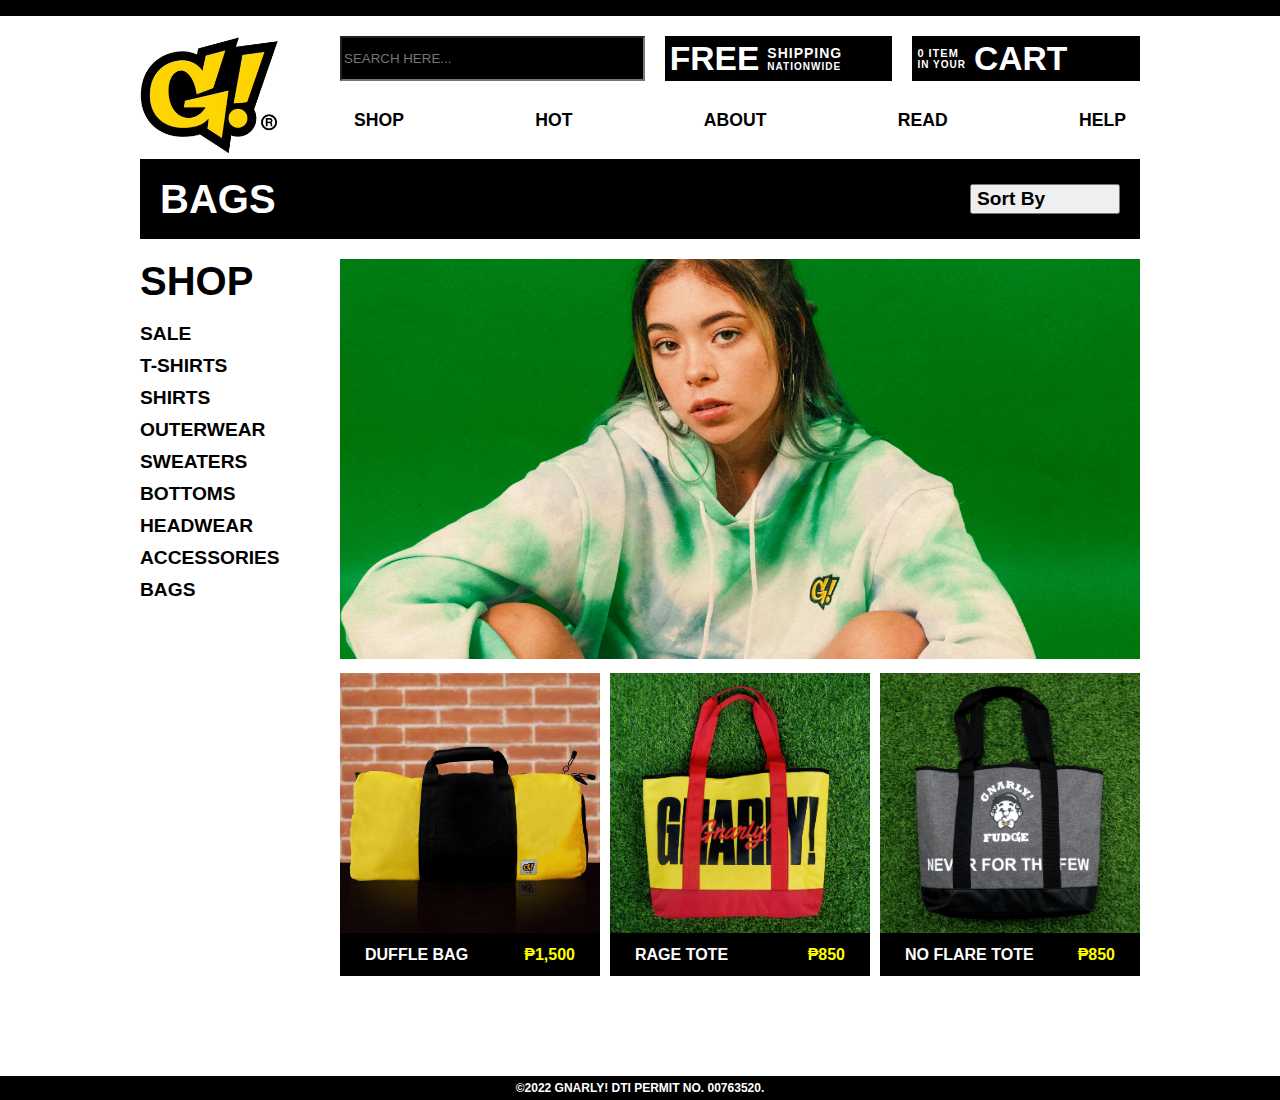
<file: html/bags.html>
<!DOCTYPE html>
<html lang="en">
<head>
    <meta charset="UTF-8">
    <meta http-equiv="X-UA-Compatible" content="IE=edge">
    <meta name="viewport" content="width=device-width, initial-scale=1.0">
    <link rel="shortcut icon" href="logo/gnarly-logo.avif" type="image/x-icon">
    <link rel="stylesheet" href="/css/bags.css">
    <title>SALE- Gnarly! Clothing</title>
</head>
<body>
    <div class="banner"></div>
    <div class="main-grid-sale">
        <div class="grid-col-main">
            <div class="div1">
                <a href="/index.html">
                    <img
                      src="/logo/gnarly-logo.avif"
                      alt=""
                      class="grid-1-gnarly-logo"
                    />
                  </a>
            </div>
            <div class="div2">
                <input
                type="text" placeholder="SEARCH HERE..."class="grid-2-searchbox"/>
        
  
            <div class="free-shipping-col">
              <p class="free-shipping-title">FREE</p>
              <div class="free-shipping-child-col">
                <span class="span-shipping-text">SHIPPING</span>
                <span class="span-shipping-text-two">NATIONWIDE</span>
              </div>
            </div>
  
            <div class="cart-col">
              <div class="cart-child-col">
                <span class="span-cart-text">0 ITEM</span>
                <span class="span-cart-text-two">IN YOUR</span>
              </div>
              <p class="cart-title">CART</p>
            </div>
            </div>
            <div class="div3">
                <ul class="nav-grid3-list">
                    <li><a href="">SHOP</a></li>
                    <li><a href="">HOT</a></li>
                    <li><a href="">ABOUT</a></li>
                    <li><a href="">READ</a></li>
                    <li><a href="">HELP</a></li>
                  </ul>
            </div>
            <div class="div4">
                <p class="div4-title-sale">BAGS</p>
                <button type="menu" class="div4-button-sort">Sort By </button>
             
            </div>
            <div class="div5">
                <span class="grid-5-title-shop">SHOP</span>
                <ul class="nav-grid4-list">
                  <li><a href="/html/sale.html">SALE</a></li>
                  <li><a href="/html/tshirt.html">T-SHIRTS</a></li>
                  <li><a href="/html/shirts.html">SHIRTS</a></li>
                  <li><a href="/html/outerwear.html">OUTERWEAR</a></li>
                  <li><a href="/html/sweater.html"> SWEATERS</a></li>
                  <li><a href="/html/bottoms.html"> BOTTOMS</a></li>
                  <li><a href="/html/headwear.html"> HEADWEAR</a></li>
                  <li><a href="/html/accesories.html"> ACCESSORIES</a></li>
                  <li><a href="/html/bags.html"> BAGS</a></li>
                </ul>
            </div>
            <div class="div6">
                <img
                src="/wallpaper/SHOPEE_SLIDER_14.webp"
                alt=""
                class="wallpaper"
              />
            </div>
            <div class="div7">
                <div class="child-grid-col1">
                    <img
                      src="/img/bags/GnarlyBags-DuffleBag.webp"
                      alt=""
                    />
                    <div class="child-grid-col2">
                      <span class="sale-title">DUFFLE BAG</span>
                      <span class="sale-title-price">&#8369;1,500</span>
                    </div>
                  </div>
                  <div class="child-grid-col1">
                    <img src="/img/bags/GnarlyBags-RageTote.webp" alt="" />
                    <div class="child-grid-col2">
                      <span class="sale-title">RAGE TOTE</span>
                      <span class="sale-title-price">&#8369;850</span>
                    </div>
                  </div>
                  <div class="child-grid-col1">
                    <img src="/img/bags/GnarlyToteBag-NoFlareTote.webp" alt="" />
                    <div class="child-grid-col2">
                      <span class="sale-title">NO FLARE TOTE</span>
                      <span class="sale-title-price">&#8369;850</span>
                    </div>
                  </div>
            </div>
        </div>
    </div>
           <footer>
        <p class="copyright">&copy;2022 GNARLY! DTI PERMIT NO. 00763520.</p>
    </footer>

 

</body>
</html>
</file>
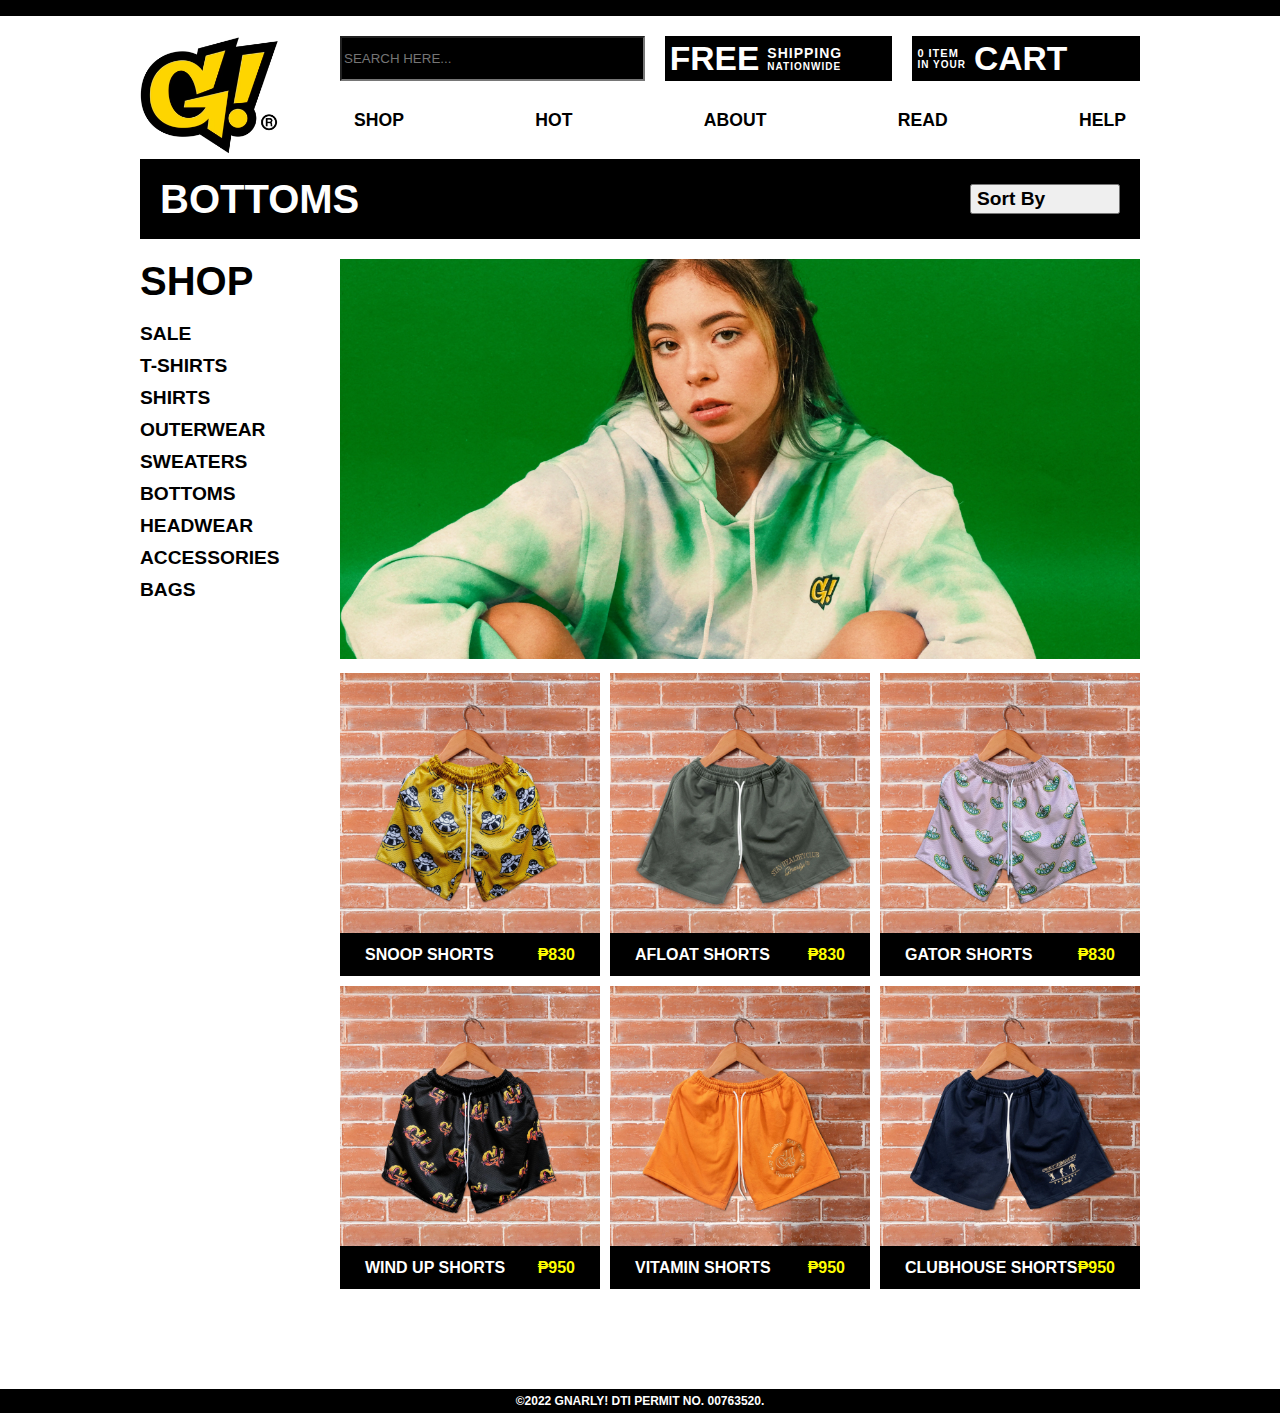
<file: html/bottoms.html>
<!DOCTYPE html>
<html lang="en">
<head>
    <meta charset="UTF-8">
    <meta http-equiv="X-UA-Compatible" content="IE=edge">
    <meta name="viewport" content="width=device-width, initial-scale=1.0">
    <link rel="shortcut icon" href="logo/gnarly-logo.avif" type="image/x-icon">
    <link rel="stylesheet" href="/css/bottom.css">
    <title>SALE- Gnarly! Clothing</title>
</head>
<body>
    <div class="banner"></div>
    <div class="main-grid-sale">
        <div class="grid-col-main">
            <div class="div1">
                <a href="/index.html">
                    <img
                      src="/logo/gnarly-logo.avif"
                      alt=""
                      class="grid-1-gnarly-logo"
                    />
                  </a>
            </div>
            <div class="div2">
                <input
                type="text" placeholder="SEARCH HERE..."class="grid-2-searchbox"/>
        
  
            <div class="free-shipping-col">
              <p class="free-shipping-title">FREE</p>
              <div class="free-shipping-child-col">
                <span class="span-shipping-text">SHIPPING</span>
                <span class="span-shipping-text-two">NATIONWIDE</span>
              </div>
            </div>
  
            <div class="cart-col">
              <div class="cart-child-col">
                <span class="span-cart-text">0 ITEM</span>
                <span class="span-cart-text-two">IN YOUR</span>
              </div>
              <p class="cart-title">CART</p>
            </div>
            </div>
            <div class="div3">
                <ul class="nav-grid3-list">
                    <li><a href="">SHOP</a></li>
                    <li><a href="">HOT</a></li>
                    <li><a href="">ABOUT</a></li>
                    <li><a href="">READ</a></li>
                    <li><a href="">HELP</a></li>
                  </ul>
            </div>
            <div class="div4">
                <p class="div4-title-sale">BOTTOMS</p>
                <button type="menu" class="div4-button-sort">Sort By </button>
             
            </div>
            <div class="div5">
                <span class="grid-5-title-shop">SHOP</span>
                <ul class="nav-grid4-list">
                  <li><a href="/html/sale.html">SALE</a></li>
                  <li><a href="/html/tshirt.html">T-SHIRTS</a></li>
                  <li><a href="/html/shirts.html">SHIRTS</a></li>
                  <li><a href="/html/outerwear.html">OUTERWEAR</a></li>
                  <li><a href="/html/sweater.html"> SWEATERS</a></li>
                  <li><a href="/html/bottoms.html"> BOTTOMS</a></li>
                  <li><a href="/html/headwear.html"> HEADWEAR</a></li>
                  <li><a href="/html/accesories.html"> ACCESSORIES</a></li>
                  <li><a href="/html/bags.html"> BAGS</a></li>
                </ul>
            </div>
            <div class="div6">
                <img
                src="/wallpaper/SHOPEE_SLIDER_14.webp"
                alt=""
                class="wallpaper"
              />
            </div>
            <div class="div7">
                <div class="child-grid-col1">
                    <img
                      src="/img/bottoms/GnarlyShorts-AfloatShorts.jpg"
                      alt=""
                    />
                    <div class="child-grid-col2">
                      <span class="sale-title">SNOOP SHORTS</span>
                      <span class="sale-title-price">&#8369;830</span>
                    </div>
                  </div>
                  <div class="child-grid-col1">
                    <img src="/img/bottoms/GnarlyShorts-ClubhouseShorts.webp" alt="" />
                    <div class="child-grid-col2">
                      <span class="sale-title">AFLOAT SHORTS</span>
                      <span class="sale-title-price">&#8369;830</span>
                    </div>
                  </div>
                  <div class="child-grid-col1">
                    <img src="/img/bottoms/GnarlyShorts-GatorShorts.webp" alt="" />
                    <div class="child-grid-col2">
                      <span class="sale-title">GATOR SHORTS</span>
                      <span class="sale-title-price">&#8369;830</span>
                    </div>
                  </div>
                  <div class="child-grid-col1">
                    <img src="/img/bottoms/GnarlyShorts-SnoopShorts.webp" alt="" />
                    <div class="child-grid-col2">
                      <span class="sale-title">WIND UP SHORTS</span>
                      <span class="sale-title-price">&#8369;950</span>
                    </div>
                  </div>
                  <div class="child-grid-col1">
                    <img src="/img/bottoms/GnarlyShorts-VitaminShorts.webp" alt="" />
                    <div class="child-grid-col2">
                      <span class="sale-title">VITAMIN SHORTS</span>
                      <span class="sale-title-price">&#8369;950</span>
                    </div>
                  </div>
                  <div class="child-grid-col1">
                    <img
                      src="/img/bottoms/GnarlyShorts-WindUpShorts.webp"
                      alt=""
                    />
                    <div class="child-grid-col2">
                      <span class="sale-title">CLUBHOUSE SHORTS</span>
                      <span class="sale-title-price">&#8369;950</span>
                    </div>
                  </div>
            </div>
        </div>
    </div>
           <footer>
        <p class="copyright">&copy;2022 GNARLY! DTI PERMIT NO. 00763520.</p>
    </footer>

 

</body>
</html>
</file>
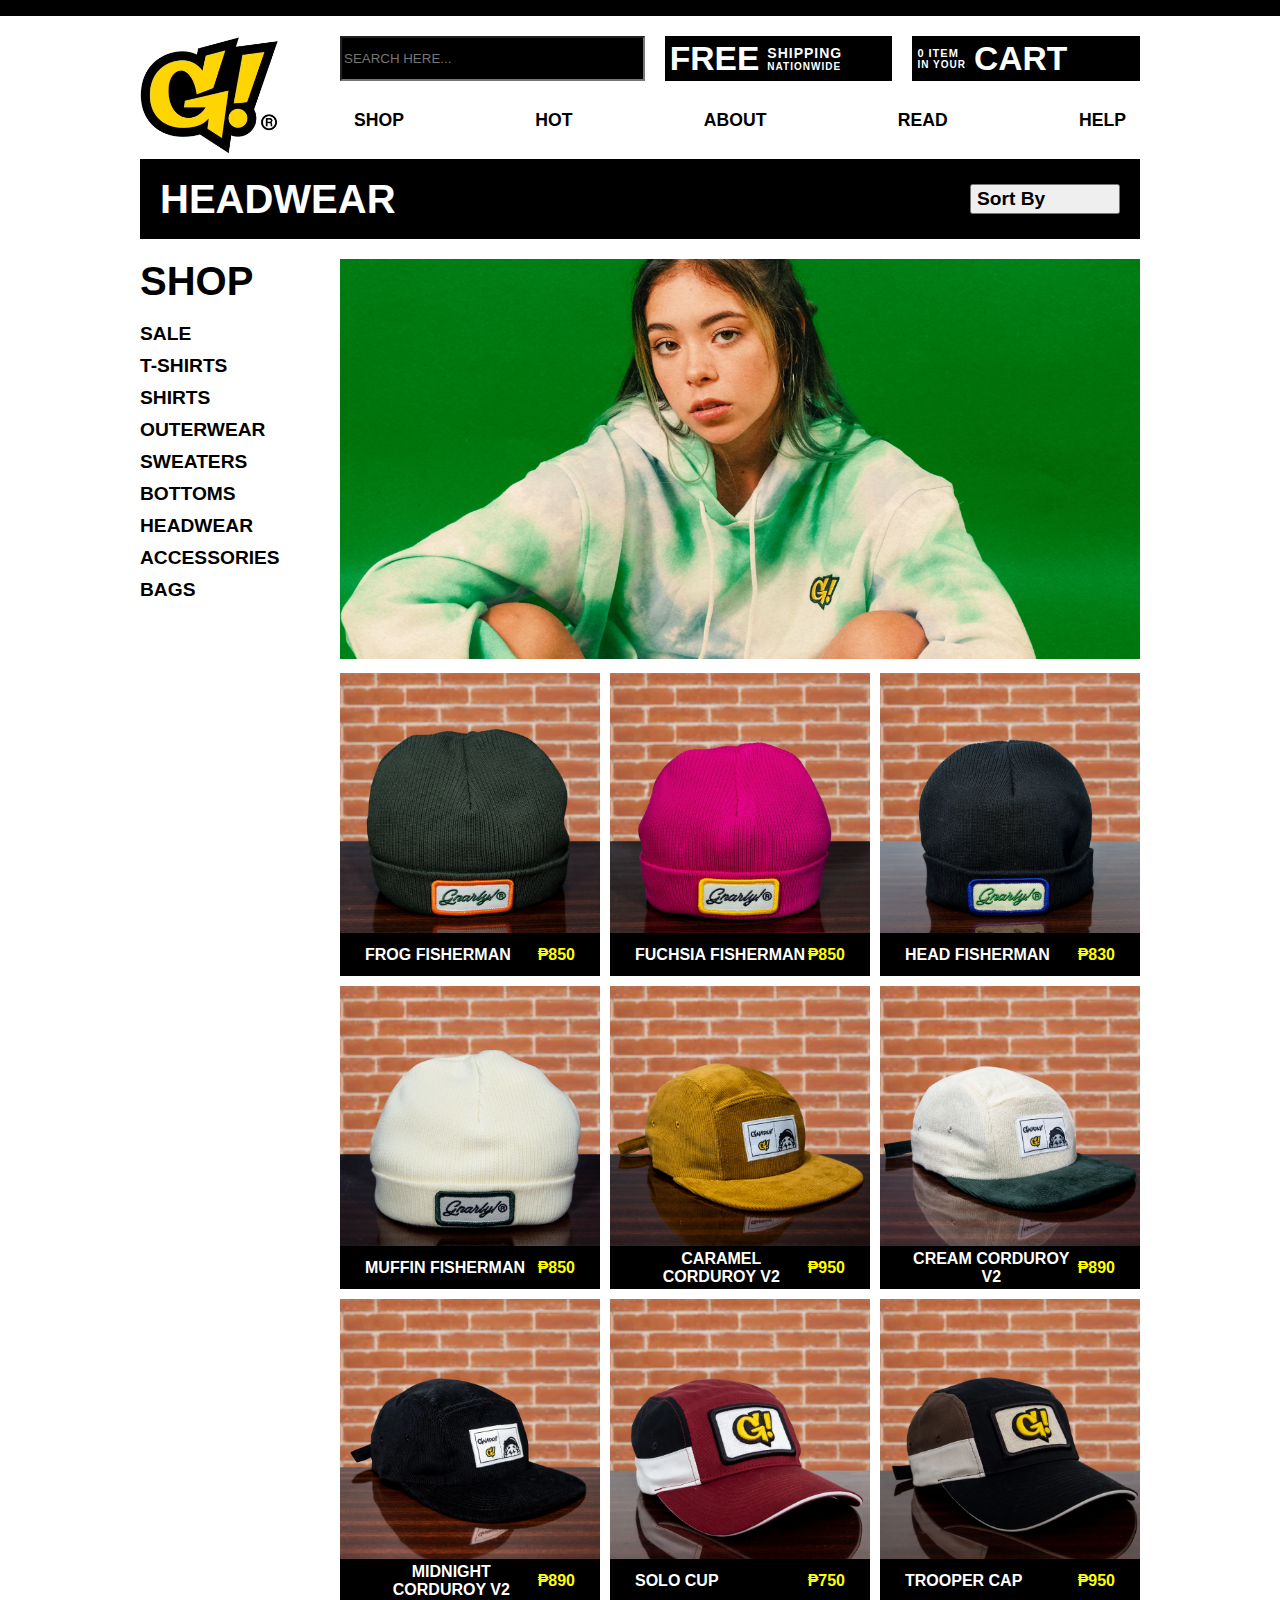
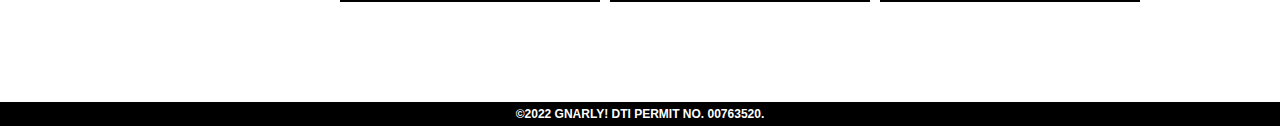
<file: html/headwear.html>
<!DOCTYPE html>
<html lang="en">
<head>
    <meta charset="UTF-8">
    <meta http-equiv="X-UA-Compatible" content="IE=edge">
    <meta name="viewport" content="width=device-width, initial-scale=1.0">
    <link rel="shortcut icon" href="logo/gnarly-logo.avif" type="image/x-icon">
    <link rel="stylesheet" href="/css/headwear.css">
    <title>SALE- Gnarly! Clothing</title>
</head>
<body>
    <div class="banner"></div>
    <div class="main-grid-sale">
        <div class="grid-col-main">
            <div class="div1">
                <a href="/index.html">
                    <img
                      src="/logo/gnarly-logo.avif"
                      alt=""
                      class="grid-1-gnarly-logo"
                    />
                  </a>
            </div>
            <div class="div2">
                <input
                type="text" placeholder="SEARCH HERE..."class="grid-2-searchbox"/>
        
  
            <div class="free-shipping-col">
              <p class="free-shipping-title">FREE</p>
              <div class="free-shipping-child-col">
                <span class="span-shipping-text">SHIPPING</span>
                <span class="span-shipping-text-two">NATIONWIDE</span>
              </div>
            </div>
  
            <div class="cart-col">
              <div class="cart-child-col">
                <span class="span-cart-text">0 ITEM</span>
                <span class="span-cart-text-two">IN YOUR</span>
              </div>
              <p class="cart-title">CART</p>
            </div>
            </div>
            <div class="div3">
                <ul class="nav-grid3-list">
                    <li><a href="">SHOP</a></li>
                    <li><a href="">HOT</a></li>
                    <li><a href="">ABOUT</a></li>
                    <li><a href="">READ</a></li>
                    <li><a href="">HELP</a></li>
                  </ul>
            </div>
            <div class="div4">
                <p class="div4-title-sale">HEADWEAR</p>
                <button type="menu" class="div4-button-sort">Sort By </button>
             
            </div>
            <div class="div5">
                <span class="grid-5-title-shop">SHOP</span>
                <ul class="nav-grid4-list">
                  <li><a href="/html/sale.html">SALE</a></li>
                  <li><a href="/html/tshirt.html">T-SHIRTS</a></li>
                  <li><a href="/html/shirts.html">SHIRTS</a></li>
                  <li><a href="/html/outerwear.html">OUTERWEAR</a></li>
                  <li><a href="/html/sweater.html"> SWEATERS</a></li>
                  <li><a href="/html/bottoms.html"> BOTTOMS</a></li>
                  <li><a href="/html/headwear.html"> HEADWEAR</a></li>
                  <li><a href="/html/accesories.html"> ACCESSORIES</a></li>
                  <li><a href="/html/bags.html"> BAGS</a></li>
                </ul>
            </div>
            <div class="div6">
                <img
                src="/wallpaper/SHOPEE_SLIDER_14.webp"
                alt=""
                class="wallpaper"
              />
            </div>
            <div class="div7">
                <div class="child-grid-col1">
                    <img
                      src="/img/headwear/GnarlyBeanie-FrogFisherman.webp"
                      alt=""
                    />
                    <div class="child-grid-col2">
                      <span class="sale-title">FROG FISHERMAN</span>
                      <span class="sale-title-price">&#8369;850</span>
                    </div>
                  </div>
                  <div class="child-grid-col1">
                    <img src="/img/headwear/GnarlyBeanie-FuchsiaFisherman.webp" alt="" />
                    <div class="child-grid-col2">
                      <span class="sale-title">FUCHSIA FISHERMAN</span>
                      <span class="sale-title-price">&#8369;850</span>
                    </div>
                  </div>
                  <div class="child-grid-col1">
                    <img src="/img/headwear/GnarlyBeanie-HedgeFisherman.webp" alt="" />
                    <div class="child-grid-col2">
                      <span class="sale-title">HEAD FISHERMAN</span>
                      <span class="sale-title-price">&#8369;830</span>
                    </div>
                  </div>
                  <div class="child-grid-col1">
                    <img src="/img/headwear/GnarlyBeanie-MuffinFisherman.webp" alt="" />
                    <div class="child-grid-col2">
                      <span class="sale-title">MUFFIN FISHERMAN</span>
                      <span class="sale-title-price">&#8369;850</span>
                    </div>
                  </div>
                  <div class="child-grid-col1">
                    <img src="/img/headwear/GnarlyHatsCaps-CaramelCorduroy2022.webp" alt="" />
                    <div class="child-grid-col2">
                      <span class="sale-title">CARAMEL CORDUROY V2</span>
                      <span class="sale-title-price">&#8369;950</span>
                    </div>
                  </div>
                  <div class="child-grid-col1">
                    <img
                      src="/img/headwear/GnarlyHatsCaps-CreamCorduroy2022.webp"
                      alt=""
                    />
                    <div class="child-grid-col2">
                      <span class="sale-title">CREAM CORDUROY V2</span>
                      <span class="sale-title-price">&#8369;890</span>
                    </div>
                  </div>
                  <div class="child-grid-col1">
                    <img
                      src="/img/headwear/GnarlyHatsCaps-HoundCorduroy2022.webp"
                      alt=""
                    />
                    <div class="child-grid-col2">
                      <span class="sale-title">MIDNIGHT CORDUROY V2</span>
                      <span class="sale-title-price">&#8369;890</span>
                    </div>
                  </div>
                  <div class="child-grid-col1">
                    <img
                      src="/img/headwear/GnarlyHatsCaps-SoloCap3.webp"
                      alt=""
                    />
                    <div class="child-grid-col2">
                      <span class="sale-title">SOLO CUP</span>
                      <span class="sale-title-price">&#8369;750</span>
                    </div>
                  </div>
                  <div class="child-grid-col1">
                    <img
                      src="/img/headwear/GnarlyHatsCaps-TrooperHat1.webp"
                      alt=""
                    />
                    <div class="child-grid-col2">
                      <span class="sale-title">TROOPER CAP</span>
                      <span class="sale-title-price">&#8369;950</span>
                    </div>
                  </div>
            </div>
        </div>
    </div>
           <footer>
        <p class="copyright">&copy;2022 GNARLY! DTI PERMIT NO. 00763520.</p>
    </footer>

 

</body>
</html>
</file>
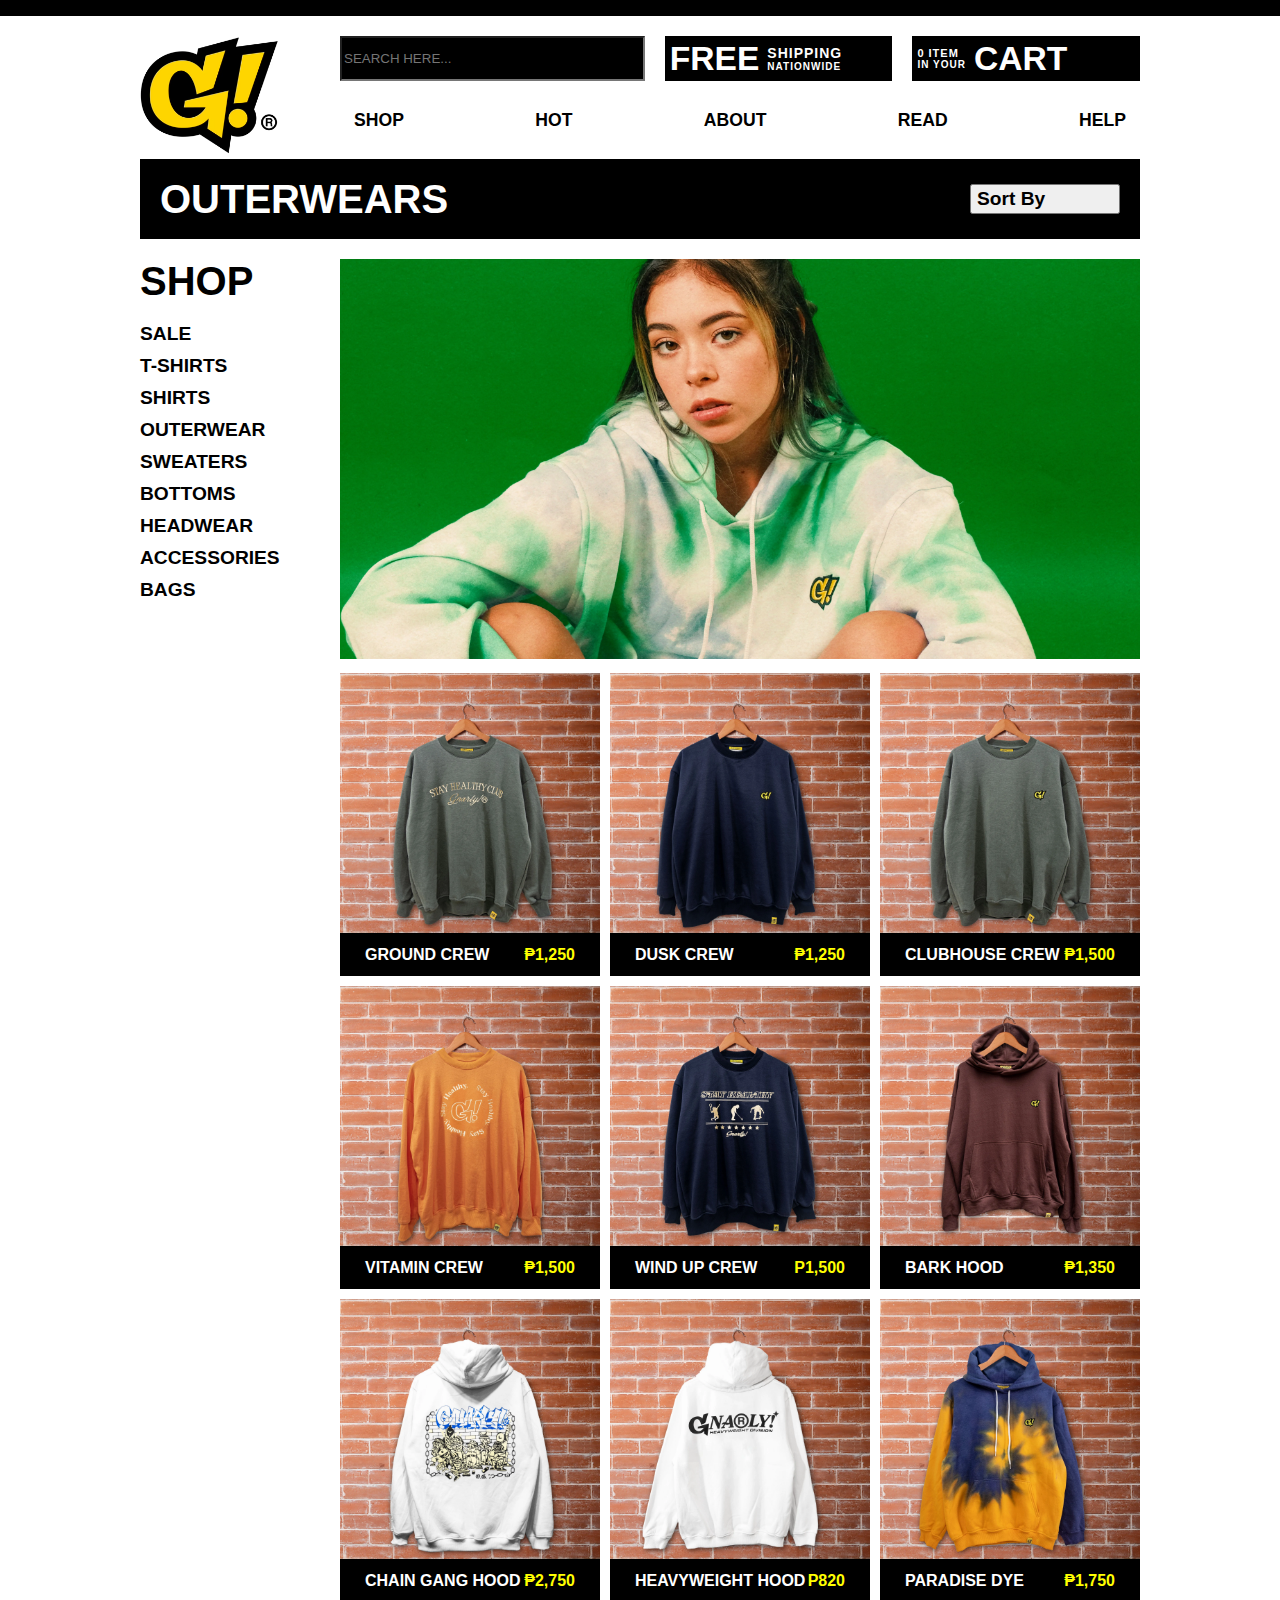
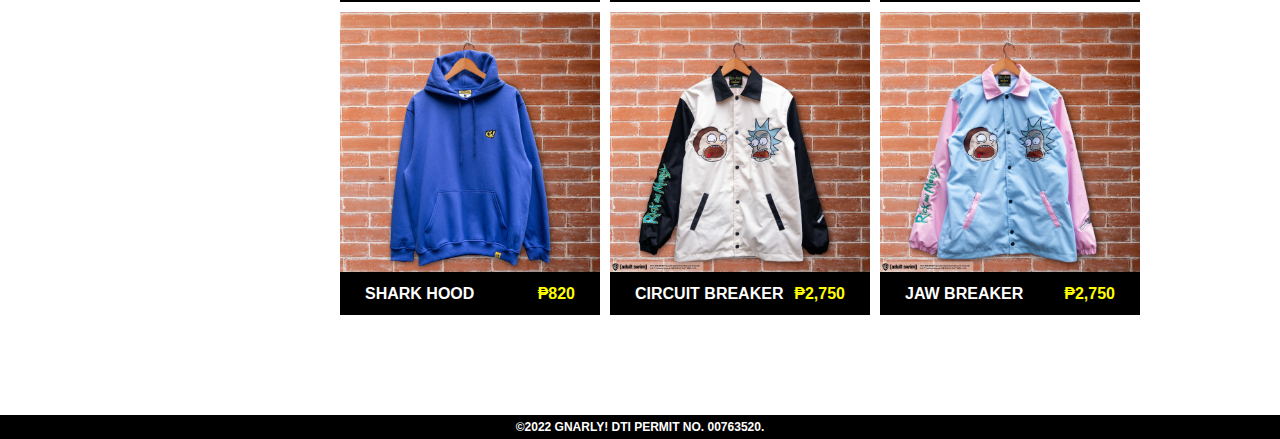
<file: html/outerwear.html>
<!DOCTYPE html>
<html lang="en">
  <head>
    <meta charset="UTF-8" />
    <meta http-equiv="X-UA-Compatible" content="IE=edge" />
    <meta name="viewport" content="width=device-width, initial-scale=1.0" />
    <link
      rel="shortcut icon"
      href="logo/gnarly-logo.avif"
      type="image/x-icon"
    />
    <link rel="stylesheet" href="/css/outerwear.css" />
    <title>SALE- Gnarly! Clothing</title>
  </head>
  <body>
    <div class="banner"></div>
    <div class="main-grid-sale">
      <div class="grid-col-main">
        <div class="div1">
          <a href="/index.html">
            <img
              src="/logo/gnarly-logo.avif"
              alt=""
              class="grid-1-gnarly-logo"
            />
          </a>
        </div>
        <div class="div2">
          <input
            type="text"
            placeholder="SEARCH HERE..."
            class="grid-2-searchbox"
          />

          <div class="free-shipping-col">
            <p class="free-shipping-title">FREE</p>
            <div class="free-shipping-child-col">
              <span class="span-shipping-text">SHIPPING</span>
              <span class="span-shipping-text-two">NATIONWIDE</span>
            </div>
          </div>

          <div class="cart-col">
            <div class="cart-child-col">
              <span class="span-cart-text">0 ITEM</span>
              <span class="span-cart-text-two">IN YOUR</span>
            </div>
            <p class="cart-title">CART</p>
          </div>
        </div>
        <div class="div3">
          <ul class="nav-grid3-list">
            <li><a href="">SHOP</a></li>
            <li><a href="">HOT</a></li>
            <li><a href="">ABOUT</a></li>
            <li><a href="">READ</a></li>
            <li><a href="">HELP</a></li>
          </ul>
        </div>
        <div class="div4">
          <p class="div4-title-sale">OUTERWEARS</p>
          <button type="menu" class="div4-button-sort">Sort By</button>
        </div>
        <div class="div5">
          <span class="grid-5-title-shop">SHOP</span>
          <ul class="nav-grid4-list">
            <li><a href="/html/sale.html">SALE</a></li>
            <li><a href="/html/tshirt.html">T-SHIRTS</a></li>
            <li><a href="/html/shirts.html">SHIRTS</a></li>
            <li><a href="/html/outerwear.html">OUTERWEAR</a></li>
            <li><a href="/html/sweater.html"> SWEATERS</a></li>
            <li><a href="/html/bottoms.html"> BOTTOMS</a></li>
            <li><a href="/html/headwear.html"> HEADWEAR</a></li>
            <li><a href="/html/accesories.html"> ACCESSORIES</a></li>
            <li><a href="/html/bags.html"> BAGS</a></li>
          </ul>
        </div>
        <div class="div6">
          <img src="/wallpaper/SHOPEE_SLIDER_14.webp" alt="" class="wallpaper" />
        </div>
        <div class="div7">
          <div class="child-grid-col1">
            <img
              src="/img/outerwear/GnarlyCrewneckSweater-ClubhouseCrew.webp"
              alt=""
            />
            <div class="child-grid-col2">
              <span class="sale-title">GROUND CREW</span>
              <span class="sale-title-price">&#8369;1,250</span>
            </div>
          </div>
          <div class="child-grid-col1">
            <img
              src="/img/outerwear/GnarlyCrewneckSweater-DuskCrew.webp"
              alt=""
            />
            <div class="child-grid-col2">
              <span class="sale-title">DUSK CREW</span>
              <span class="sale-title-price">&#8369;1,250</span>
            </div>
          </div>
          <div class="child-grid-col1">
            <img
              src="/img/outerwear/GnarlyCrewneckSweater-GroundCrew.webp"
              alt=""
            />
            <div class="child-grid-col2">
              <span class="sale-title">CLUBHOUSE CREW</span>
              <span class="sale-title-price">&#8369;1,500</span>
            </div>
          </div>
          <div class="child-grid-col1">
            <img
              src="/img/outerwear/GnarlyCrewneckSweater-VitaminCrew.webp"
              alt=""
            />
            <div class="child-grid-col2">
              <span class="sale-title">VITAMIN CREW</span>
              <span class="sale-title-price">&#8369;1,500</span>
            </div>
          </div>
          <div class="child-grid-col1">
            <img
              src="/img/outerwear/GnarlyCrewneckSweater-WindUpCrew.webp"
              alt=""
            />
            <div class="child-grid-col2">
              <span class="sale-title">WIND UP CREW</span>
              <span class="sale-title-price">P1,500</span>
            </div>
          </div>
          <div class="child-grid-col1">
            <img src="/img/outerwear/GnarlyJacketHoodie-BarkHood.webp" alt="" />
            <div class="child-grid-col2">
              <span class="sale-title">BARK HOOD</span>
              <span class="sale-title-price">&#8369;1,350</span>
            </div>
          </div>
          <div class="child-grid-col1">
            <img src="/img/outerwear/GnarlyJacketHoodie-ChainGangHoodBack.webp" alt="" />
            <div class="child-grid-col2">
              <span class="sale-title">CHAIN GANG HOOD</span>
              <span class="sale-title-price">&#8369;2,750</span>
            </div>
          </div>
          <div class="child-grid-col1">
            <img
              src="/img/outerwear/GnarlyJacketHoodie-HeavyweightHoodBack.webp"
              alt=""
            />
            <div class="child-grid-col2">
              <span class="sale-title">HEAVYWEIGHT HOOD</span>
              <span class="sale-title-price">P820</span>
            </div>
          </div>
          <div class="child-grid-col1">
            <img src="/img/outerwear/GnarlyJacketHoodie-ParadiseDye.webp" alt="" />
            <div class="child-grid-col2">
              <span class="sale-title">PARADISE DYE</span>
              <span class="sale-title-price">&#8369;1,750</span>
            </div>
          </div>
          <div class="child-grid-col1">
            <img src="/img/outerwear/GnarlyJacketHoodie-SharkHood.webp" alt="" />
            <div class="child-grid-col2">
              <span class="sale-title">SHARK HOOD</span>
              <span class="sale-title-price">&#8369;820</span>
            </div>
          </div>
          <div class="child-grid-col1">
            <img
              src="/img/outerwear/GnarlyxRAMJacket-CircuitBreakerFront.webp"
              alt=""
            />
            <div class="child-grid-col2">
              <span class="sale-title">CIRCUIT BREAKER</span>
              <span class="sale-title-price">&#8369;2,750</span>
            </div>
          </div>
          <div class="child-grid-col1">
            <img src="/img/outerwear/GnarlyxRAMJacket-JawBreakerBack1.webp" alt="" />
            <div class="child-grid-col2">
              <span class="sale-title">JAW BREAKER</span>
              <span class="sale-title-price">&#8369;2,750</span>
            </div>
          </div>
        </div>
      </div>
    </div>
    
    <footer>
      <p class="copyright">&copy;2022 GNARLY! DTI PERMIT NO. 00763520.</p>
     </footer>
  </body>
</html>
</file>
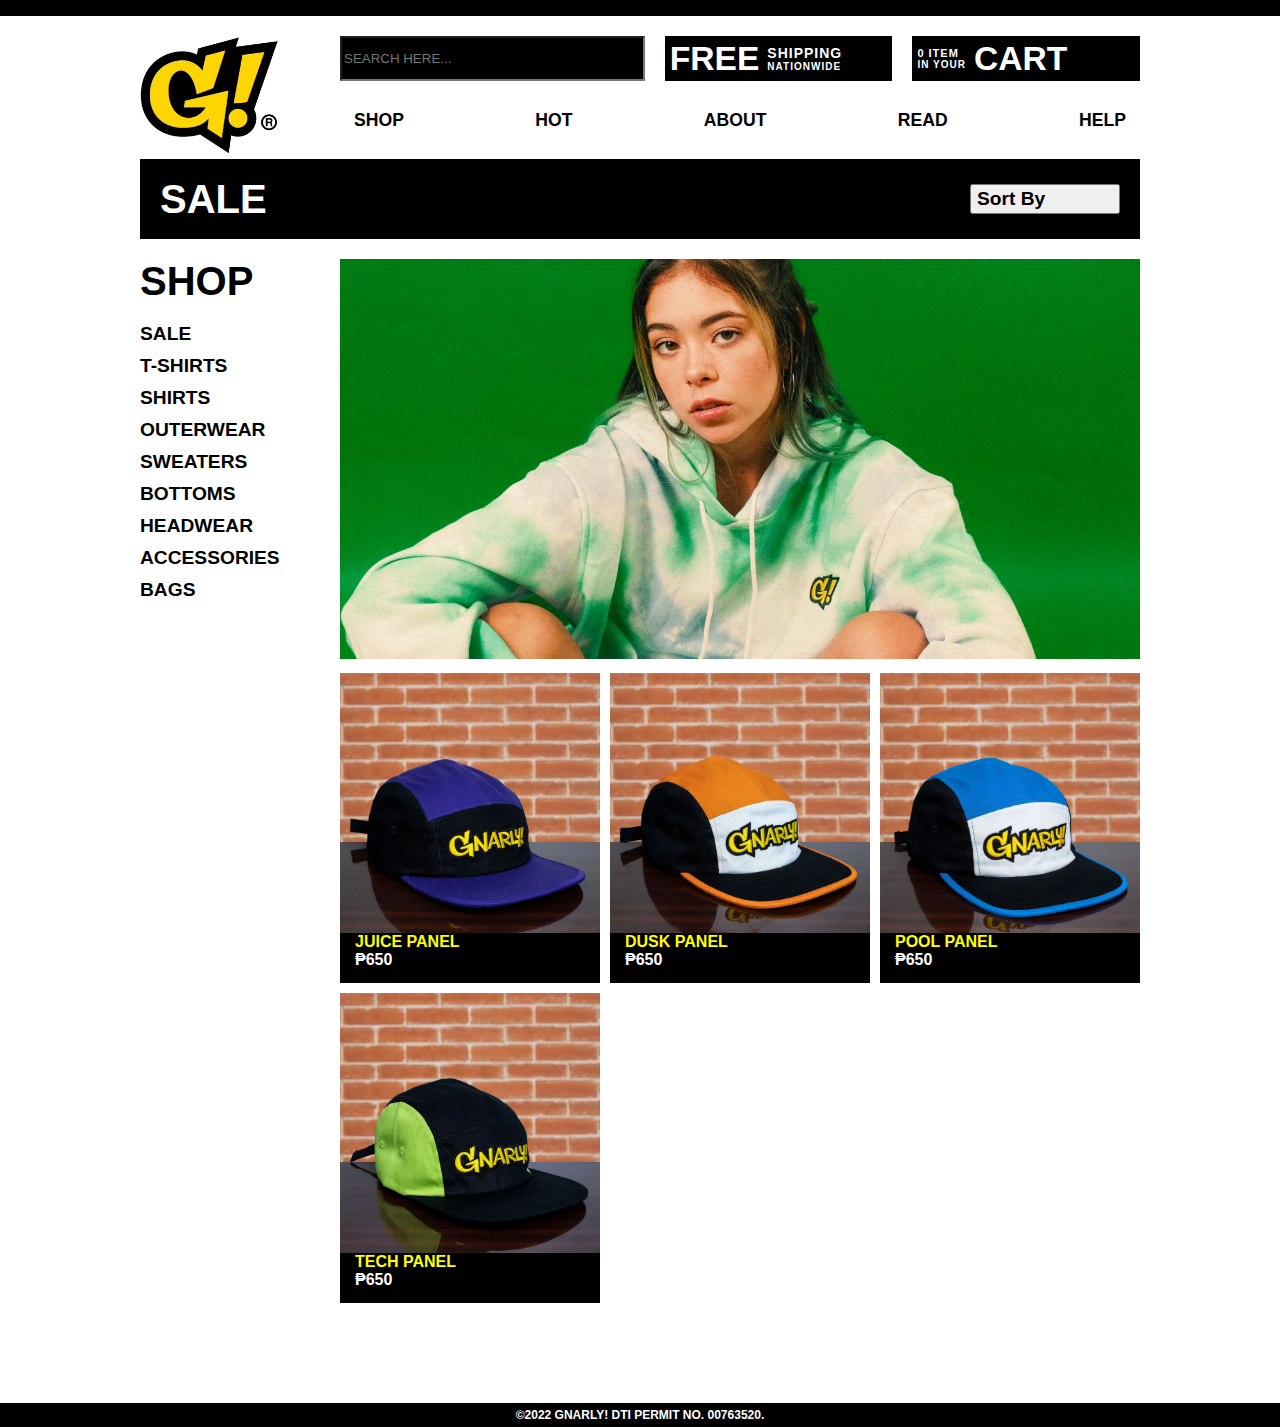
<file: html/sale.html>
<!DOCTYPE html>
<html lang="en">
<head>
    <meta charset="UTF-8">
    <meta http-equiv="X-UA-Compatible" content="IE=edge">
    <meta name="viewport" content="width=device-width, initial-scale=1.0">
    <link rel="shortcut icon" href="logo/gnarly-logo.avif" type="image/x-icon">
    <link rel="stylesheet" href="/css/sale.css">
    <title>SALE- Gnarly! Clothing</title>
</head>
<body>
    <div class="banner"></div>
    <div class="main-grid-sale">
        <div class="grid-col-main">
            <div class="div1">
                <a href="/index.html">
                    <img
                      src="/logo/gnarly-logo.avif"
                      alt=""
                      class="grid-1-gnarly-logo"
                    />
                  </a>
            </div>
            <div class="div2">
                <input
                type="text" placeholder="SEARCH HERE..."class="grid-2-searchbox"/>
        
  
            <div class="free-shipping-col">
              <p class="free-shipping-title">FREE</p>
              <div class="free-shipping-child-col">
                <span class="span-shipping-text">SHIPPING</span>
                <span class="span-shipping-text-two">NATIONWIDE</span>
              </div>
            </div>
  
            <div class="cart-col">
              <div class="cart-child-col">
                <span class="span-cart-text">0 ITEM</span>
                <span class="span-cart-text-two">IN YOUR</span>
              </div>
              <p class="cart-title">CART</p>
            </div>
            </div>
            <div class="div3">
                <ul class="nav-grid3-list">
                    <li><a href="">SHOP</a></li>
                    <li><a href="">HOT</a></li>
                    <li><a href="">ABOUT</a></li>
                    <li><a href="">READ</a></li>
                    <li><a href="">HELP</a></li>
                  </ul>
            </div>
            <div class="div4">
                <p class="div4-title-sale">SALE</p>
                <button type="menu" class="div4-button-sort">Sort By </button>
             
            </div>
            <div class="div5">
                <span class="grid-5-title-shop">SHOP</span>
                <ul class="nav-grid4-list">
                  <li><a href="/html/sale.html">SALE</a></li>
                  <li><a href="/html/shirts.html">T-SHIRTS</a></li>
                  <li><a href="/html/shirts.html">SHIRTS</a></li>
                  <li><a href="/html/outerwear.html">OUTERWEAR</a></li>
                  <li><a href="/html/sweater.html"> SWEATERS</a></li>
                  <li><a href="/html/bottoms.html"> BOTTOMS</a></li>
                  <li><a href="/html/headwear.html"> HEADWEAR</a></li>
                  <li><a href="/html/accesories.html"> ACCESSORIES</a></li>
                  <li><a href="/html/bags.html"> BAGS</a></li>
                </ul>
            </div>
            <div class="div6">
                <img
                src="/wallpaper/SHOPEE_SLIDER_14.webp"
                alt=""
                class="wallpaper"
              />
            </div>
            <div class="div7">
                <div class="div7-child-col">
                    <img src="/img/hats/GnarlyHatsCaps-DuskPanel.webp" alt="">
                    <div class="div7-child-col2">
                        <span class="div7-child-sale-title">JUICE PANEL</span>
                        <span class="div7-child-sale-title-price">	&#8369;650</span>
                    </div>  
                </div>
               
                <div class="div7-child-col">
                    <img src="/img/hats/GnarlyHatsCaps-JuicePanel.webp" alt="">
                    <div class="div7-child-col2">
                        <span class="div7-child-sale-title">DUSK PANEL</span>
                        <span class="div7-child-sale-title-price">&#8369;650</span>
                      </div>
                </div>

                <div class="div7-child-col">
                    <img src="/img/hats/GnarlyHatsCaps-PoolPanel.webp" alt="">
                    <div class="div7-child-col2">
                        <span class="div7-child-sale-title">POOL PANEL</span>
                        <span class="div7-child-sale-title-price">&#8369;650</span>
                      </div>
                </div>

                <div class="div7-child-col">
                    <img src="/img/hats/GnarlyHatsCaps-TechPanel.webp" alt="">
                    <div class="div7-child-col2">
                        <span class="div7-child-sale-title">TECH PANEL</span>
                        <span class="div7-child-sale-title-price">&#8369;650</span>
                      </div>
                </div>
            </div>
        </div>
    </div>
    <footer>
      <p class="copyright">&copy;2022 GNARLY! DTI PERMIT NO. 00763520.</p>
     </footer>

</body>
</html>
</file>
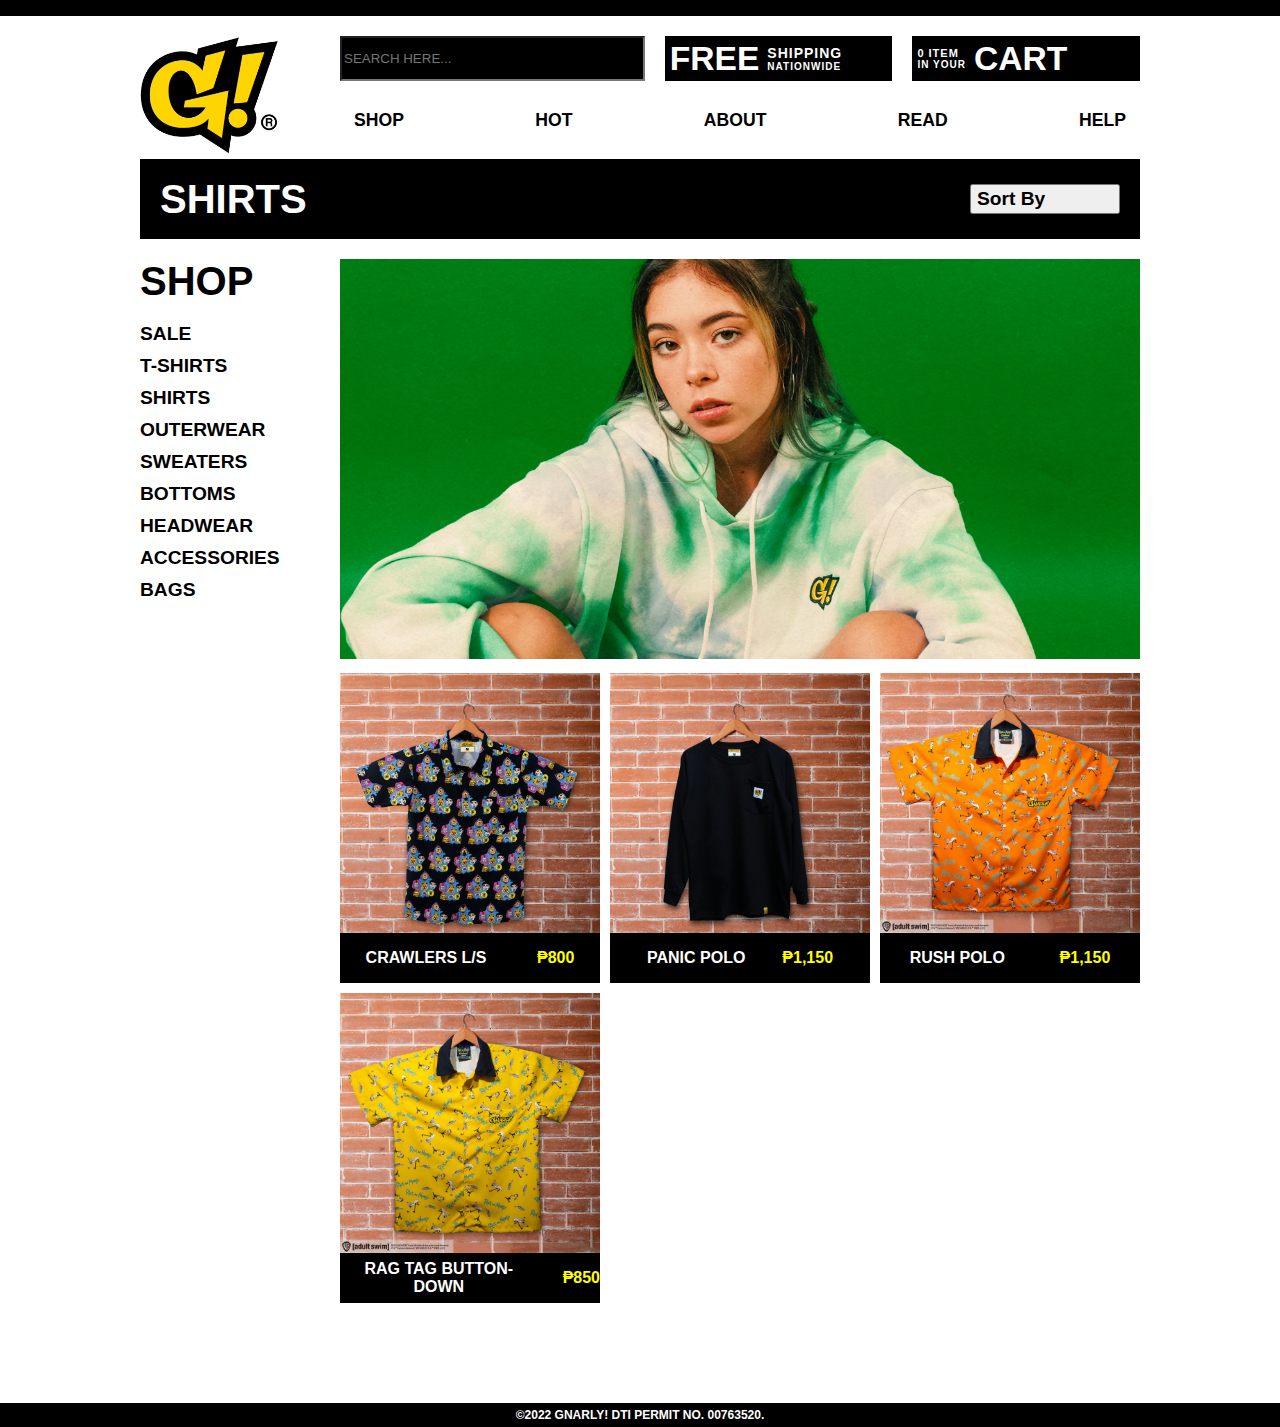
<file: html/shirts.html>
<!DOCTYPE html>
<html lang="en">
<head>
    <meta charset="UTF-8">
    <meta http-equiv="X-UA-Compatible" content="IE=edge">
    <meta name="viewport" content="width=device-width, initial-scale=1.0">
    <link rel="shortcut icon" href="logo/gnarly-logo.avif" type="image/x-icon">
    <link rel="stylesheet" href="/css/shirts.css">
    <title>SALE- Gnarly! Clothing</title>
</head>
<body>
    <div class="banner"></div>
    <div class="main-grid-sale">
        <div class="grid-col-main">
            <div class="div1">
                <a href="/index.html">
                    <img
                      src="/logo/gnarly-logo.avif"
                      alt=""
                      class="grid-1-gnarly-logo"
                    />
                  </a>
            </div>
            <div class="div2">
                <input
                type="text" placeholder="SEARCH HERE..."class="grid-2-searchbox"/>
        
  
            <div class="free-shipping-col">
              <p class="free-shipping-title">FREE</p>
              <div class="free-shipping-child-col">
                <span class="span-shipping-text">SHIPPING</span>
                <span class="span-shipping-text-two">NATIONWIDE</span>
              </div>
            </div>
  
            <div class="cart-col">
              <div class="cart-child-col">
                <span class="span-cart-text">0 ITEM</span>
                <span class="span-cart-text-two">IN YOUR</span>
              </div>
              <p class="cart-title">CART</p>
            </div>
            </div>
            <div class="div3">
                <ul class="nav-grid3-list">
                    <li><a href="">SHOP</a></li>
                    <li><a href="">HOT</a></li>
                    <li><a href="">ABOUT</a></li>
                    <li><a href="">READ</a></li>
                    <li><a href="">HELP</a></li>
                  </ul>
            </div>
            <div class="div4">
                <p class="div4-title-sale">SHIRTS</p>
                <button type="menu" class="div4-button-sort">Sort By </button>
             
            </div>
            <div class="div5">
                <span class="grid-5-title-shop">SHOP</span>
                <ul class="nav-grid4-list">
                  <li><a href="/html/sale.html">SALE</a></li>
                  <li><a href="/html/tshirt.html">T-SHIRTS</a></li>
                  <li><a href="/html/shirts.html">SHIRTS</a></li>
                  <li><a href="/html/outerwear.html">OUTERWEAR</a></li>
                  <li><a href="/html/sweater.html"> SWEATERS</a></li>
                  <li><a href="/html/bottoms.html"> BOTTOMS</a></li>
                  <li><a href="/html/headwear.html"> HEADWEAR</a></li>
                  <li><a href="/html/accesories.html"> ACCESSORIES</a></li>
                  <li><a href="/html/bags.html"> BAGS</a></li>
                </ul>
            </div>
            <div class="div6">
                <img
                src="/wallpaper/SHOPEE_SLIDER_14.webp"
                alt=""
                class="wallpaper"
              />
            </div>
            <div class="div7">
                <div class="div7-child-col">
                    <img src="/img/shirts/GnarlyPolo-RagtagButtondown.webp" alt="">
                    <div class="div7-child-col2">
                        <span class="div7-child-sale-title">CRAWLERS L/S</span>
                        <span class="div7-child-sale-title-price">	&#8369;800</span>
                    </div>  
                </div>
               
                <div class="div7-child-col">
                    <img src="/img/shirts/GnarlyT-Shirt-CrawlerLS.webp" alt="">
                    <div class="div7-child-col2">
                        <span class="d  iv7-child-sale-title">PANIC POLO</span>
                        <span class="div7-child-sale-title-price">&#8369;1,150</span>
                      </div>
                </div>

                <div class="div7-child-col">
                    <img src="/img/shirts/GnarlyXRAMPolo-PanicPolo.webp" alt="">
                    <div class="div7-child-col2">
                        <span class="div7-child-sale-title">RUSH POLO</span>
                        <span class="div7-child-sale-title-price">&#8369;1,150</span>
                      </div>
                </div>

                <div class="div7-child-col">
                    <img src="/img/shirts/GnarlyXRAMPolo-RushPolo.webp" alt="">
                    <div class="div7-child-col2">
                        <span class="div7-child-sale-title">RAG TAG BUTTON-DOWN</span>
                        <span class="div7-child-sale-title-price">&#8369;850</span>
                      </div>
                </div>
            </div>
        </div>
    </div>
    <footer>
      <p class="copyright">&copy;2022 GNARLY! DTI PERMIT NO. 00763520.</p>
     </footer>

</body>
</html>
</file>
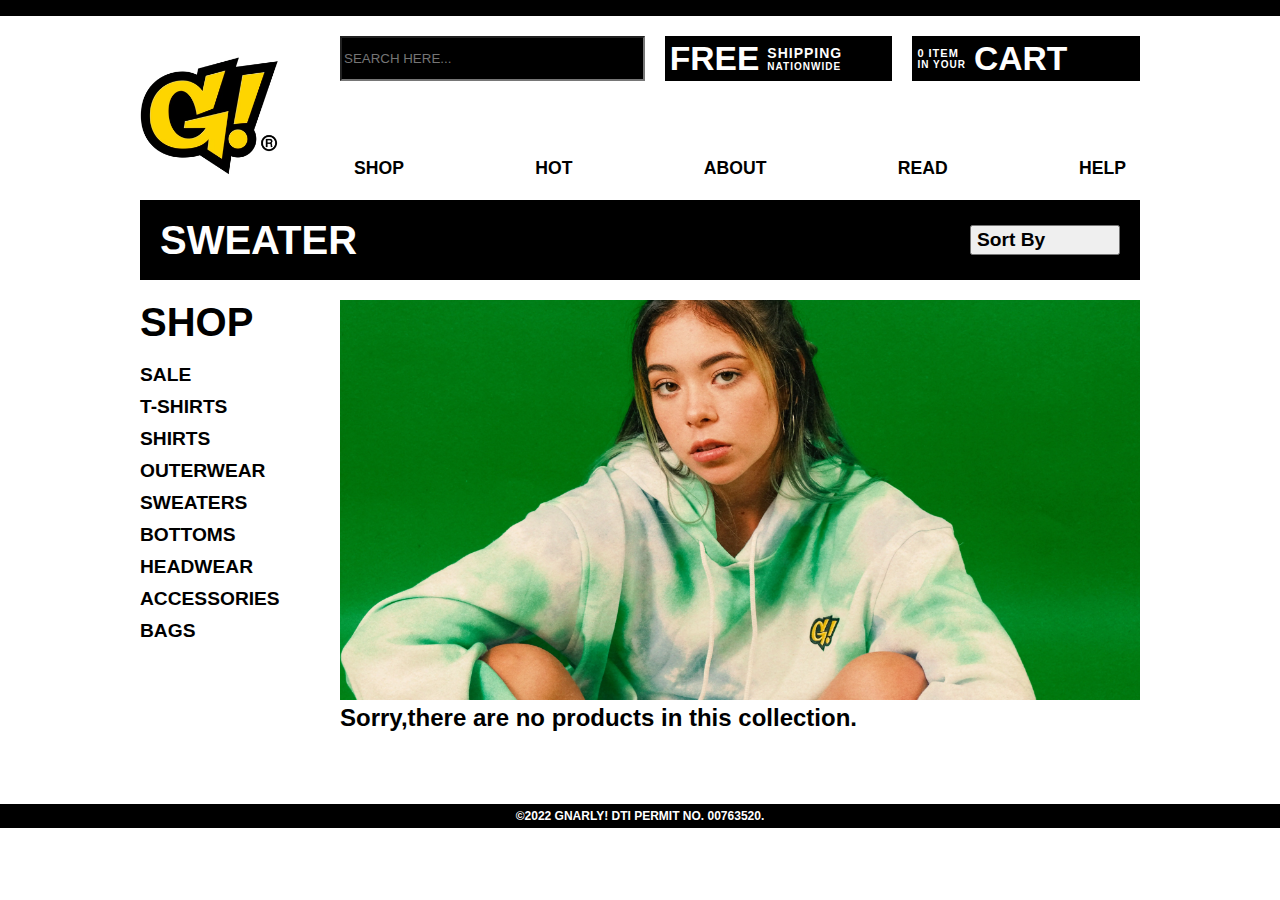
<file: html/sweater.html>
<!DOCTYPE html>
<html lang="en">
<head>
    <meta charset="UTF-8">
    <meta http-equiv="X-UA-Compatible" content="IE=edge">
    <meta name="viewport" content="width=device-width, initial-scale=1.0">
    <link rel="shortcut icon" href="logo/gnarly-logo.avif" type="image/x-icon">
    <link rel="stylesheet" href="/css/sweater.css">
    <title>SALE- Gnarly! Clothing</title>
</head>
<body>
    <div class="banner"></div>
    <div class="main-grid-sale">
        <div class="grid-col-main">
            <div class="div1">
                <a href="/index.html">
                    <img
                      src="/logo/gnarly-logo.avif"
                      alt=""
                      class="grid-1-gnarly-logo"
                    />
                  </a>
            </div>
            <div class="div2">
                <input
                type="text" placeholder="SEARCH HERE..."class="grid-2-searchbox"/>
        
  
            <div class="free-shipping-col">
              <p class="free-shipping-title">FREE</p>
              <div class="free-shipping-child-col">
                <span class="span-shipping-text">SHIPPING</span>
                <span class="span-shipping-text-two">NATIONWIDE</span>
              </div>
            </div>
  
            <div class="cart-col">
              <div class="cart-child-col">
                <span class="span-cart-text">0 ITEM</span>
                <span class="span-cart-text-two">IN YOUR</span>
              </div>
              <p class="cart-title">CART</p>
            </div>
            </div>
            <div class="div3">
                <ul class="nav-grid3-list">
                    <li><a href="">SHOP</a></li>
                    <li><a href="">HOT</a></li>
                    <li><a href="">ABOUT</a></li>
                    <li><a href="">READ</a></li>
                    <li><a href="">HELP</a></li>
                  </ul>
            </div>
            <div class="div4">
                <p class="div4-title-sale">SWEATER</p>
                <button type="menu" class="div4-button-sort">Sort By </button>
             
            </div>
            <div class="div5">
                <span class="grid-5-title-shop">SHOP</span>
                <ul class="nav-grid4-list">
                  <li><a href="/html/sale.html">SALE</a></li>
                  <li><a href="/html/tshirt.html">T-SHIRTS</a></li>
                  <li><a href="/html/shirts.html">SHIRTS</a></li>
                  <li><a href="/html/outerwear.html">OUTERWEAR</a></li>
                  <li><a href="/html/sweater.html"> SWEATERS</a></li>
                  <li><a href="/html/bottoms.html"> BOTTOMS</a></li>
                  <li><a href="/html/headwear.html"> HEADWEAR</a></li>
                  <li><a href="/html/accesories.html"> ACCESSORIES</a></li>
                  <li><a href="/html/bags.html"> BAGS</a></li>
                </ul>
            </div>
            <div class="div6">
                <img
                src="/wallpaper/SHOPEE_SLIDER_14.webp"
                alt=""
                class="wallpaper"
              />
            </div>
            <div class="div7">
               <p class="div7-description">Sorry,there are no products in this collection.</p>
            </div>
        </div>
    </div>
    <footer>
        <p class="copyright">&copy;2022 GNARLY! DTI PERMIT NO. 00763520.</p>
    </footer>

</body>
</html>
</file>
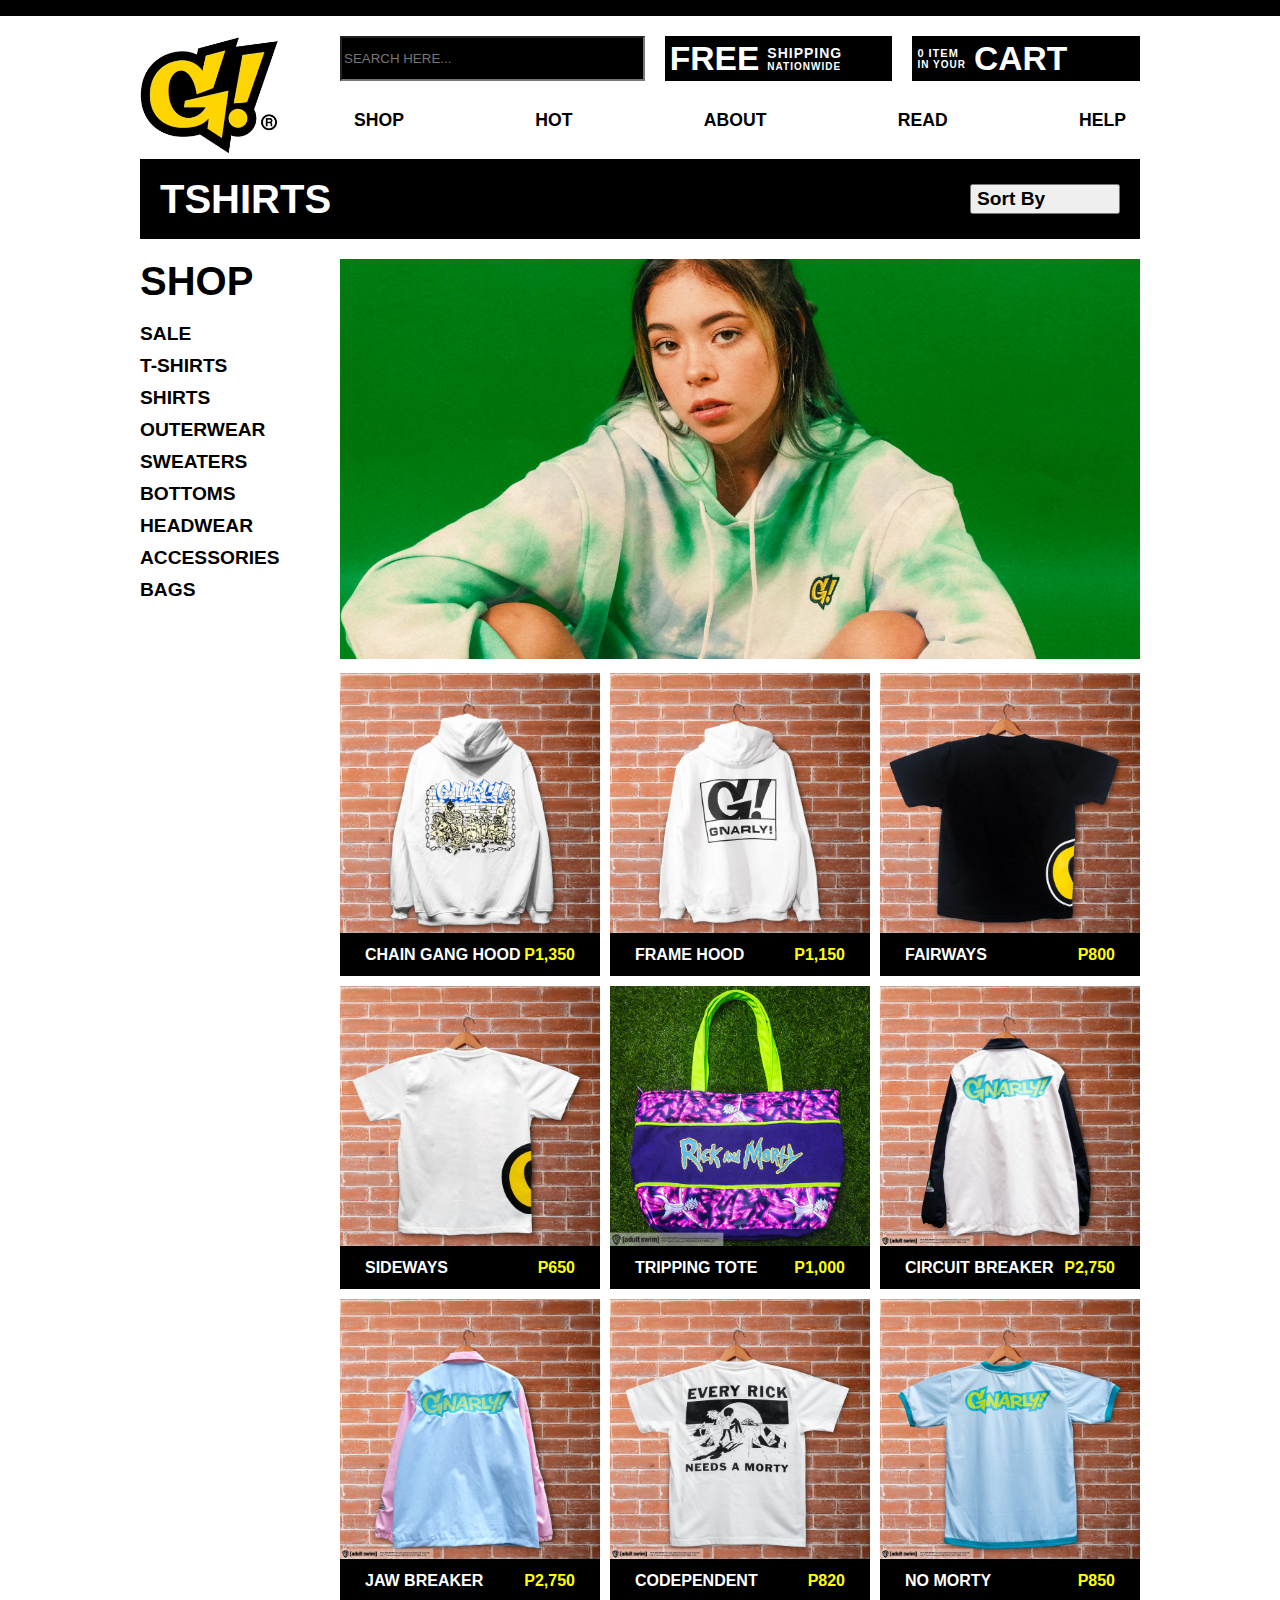
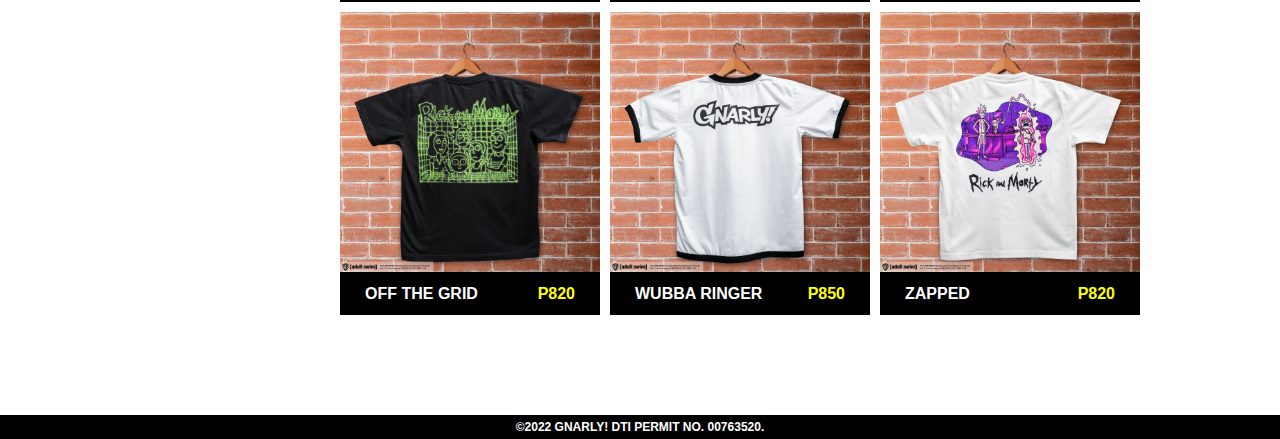
<file: html/tshirt.html>
<!DOCTYPE html>
<html lang="en">
<head>
    <meta charset="UTF-8">
    <meta http-equiv="X-UA-Compatible" content="IE=edge">
    <meta name="viewport" content="width=device-width, initial-scale=1.0">
    <link rel="shortcut icon" href="logo/gnarly-logo.avif" type="image/x-icon">
    <link rel="stylesheet" href="/css/tshirts.css">
    <title>SALE- Gnarly! Clothing</title>
</head>
<body>
    <div class="banner"></div>
    <div class="main-grid-sale">
        <div class="grid-col-main">
            <div class="div1">
                <a href="/index.html">
                    <img
                      src="/logo/gnarly-logo.avif"
                      alt=""
                      class="grid-1-gnarly-logo"
                    />
                  </a>
            </div>
            <div class="div2">
                <input
                type="text" placeholder="SEARCH HERE..."class="grid-2-searchbox"/>
        
  
            <div class="free-shipping-col">
              <p class="free-shipping-title">FREE</p>
              <div class="free-shipping-child-col">
                <span class="span-shipping-text">SHIPPING</span>
                <span class="span-shipping-text-two">NATIONWIDE</span>
              </div>
            </div>
  
            <div class="cart-col">
              <div class="cart-child-col">
                <span class="span-cart-text">0 ITEM</span>
                <span class="span-cart-text-two">IN YOUR</span>
              </div>
              <p class="cart-title">CART</p>
            </div>
            </div>
            <div class="div3">
                <ul class="nav-grid3-list">
                    <li><a href="">SHOP</a></li>
                    <li><a href="">HOT</a></li>
                    <li><a href="">ABOUT</a></li>
                    <li><a href="">READ</a></li>
                    <li><a href="">HELP</a></li>
                  </ul>
            </div>
            <div class="div4">
                <p class="div4-title-sale">TSHIRTS</p>
                <button type="menu" class="div4-button-sort">Sort By </button>
             
            </div>
            <div class="div5">
                <span class="grid-5-title-shop">SHOP</span>
                <ul class="nav-grid4-list">
                  <li><a href="/html/sale.html">SALE</a></li>
                  <li><a href="/html/tshirt.html">T-SHIRTS</a></li>
                  <li><a href="/html/shirts.html">SHIRTS</a></li>
                  <li><a href="/html/outerwear.html">OUTERWEAR</a></li>
                  <li><a href="/html/sweater.html"> SWEATERS</a></li>
                  <li><a href="/html/bottoms.html"> BOTTOMS</a></li>
                  <li><a href="/html/headwear.html"> HEADWEAR</a></li>
                  <li><a href="/html/accesories.html"> ACCESSORIES</a></li>
                  <li><a href="/html/bags.html"> BAGS</a></li>
                </ul>
            </div>
            <div class="div6">
                <img
                src="/wallpaper/SHOPEE_SLIDER_14.webp"
                alt=""
                class="wallpaper"
              />
            </div>
            <div class="div7">
                <div class="child-grid-col1">
                    <img
                      src="/img/back/GnarlyJacketHoodie-ChainGangHoodBack.webp"
                      alt=""
                    />
                    <div class="child-grid-col2">
                      <span class="sale-title">CHAIN GANG HOOD</span>
                      <span class="sale-title-price">P1,350</span>
                    </div>
                  </div>
                  <div class="child-grid-col1">
                    <img src="/img/back/GnarlyJacketHoodie-FramedHoodBack.webp" alt="" />
                    <div class="child-grid-col2">
                      <span class="sale-title">FRAME HOOD</span>
                      <span class="sale-title-price">P1,150</span>
                    </div>
                  </div>
                  <div class="child-grid-col1">
                    <img src="/img/back/GnarlyT-Shirt-FairwayBack.webp" alt="" />
                    <div class="child-grid-col2">
                      <span class="sale-title">FAIRWAYS</span>
                      <span class="sale-title-price">P800</span>
                    </div>
                  </div>
                  <div class="child-grid-col1">
                    <img src="/img/back/GnarlyT-Shirt-SidewaysBack.webp" alt="" />
                    <div class="child-grid-col2">
                      <span class="sale-title">SIDEWAYS</span>
                      <span class="sale-title-price">P650</span>
                    </div>
                  </div>
                  <div class="child-grid-col1">
                    <img src="/img/back/GnarlyXRAMBags-TrippingTote1.webp" alt="" />
                    <div class="child-grid-col2">
                      <span class="sale-title">TRIPPING TOTE</span>
                      <span class="sale-title-price">P1,000</span>
                    </div>
                  </div>
                  <div class="child-grid-col1">
                    <img
                      src="/img/back/GnarlyxRAMJacket-CircuitBreakerBack.webp"
                      alt=""
                    />
                    <div class="child-grid-col2">
                      <span class="sale-title">CIRCUIT BREAKER</span>
                      <span class="sale-title-price">P2,750</span>
                    </div>
                  </div>
                  <div class="child-grid-col1">
                    <img src="/img/back/GnarlyxRAMJacket-JawBreakerBack1.webp" alt="" />
                    <div class="child-grid-col2">
                      <span class="sale-title">JAW BREAKER</span>
                      <span class="sale-title-price">P2,750</span>
                    </div>
                  </div>
                  <div class="child-grid-col1">
                    <img
                      src="/img/back/GnarlyxRAMT-Shirt-CodependentBack1.webp"
                      alt=""
                    />
                    <div class="child-grid-col2">
                      <span class="sale-title">CODEPENDENT</span>
                      <span class="sale-title-price">P820</span>
                    </div>
                  </div>
                  <div class="child-grid-col1">
                    <img src="/img/back/GnarlyxRAMT-Shirt-NoMortyBack1.webp" alt="" />
                    <div class="child-grid-col2">
                      <span class="sale-title">NO MORTY</span>
                      <span class="sale-title-price">P850</span>
                    </div>
                  </div>
                  <div class="child-grid-col1">
                    <img src="/img/back/GnarlyxRAMT-Shirt-OffTheGridBack1.webp" alt="" />
                    <div class="child-grid-col2">
                      <span class="sale-title">OFF THE GRID</span>
                      <span class="sale-title-price">P820</span>
                    </div>
                  </div>
                  <div class="child-grid-col1">
                    <img
                      src="/img/back/GnarlyxRAMT-Shirt-WubbaRingerBack1.webp"
                      alt=""
                    />
                    <div class="child-grid-col2">
                      <span class="sale-title">WUBBA RINGER</span>
                      <span class="sale-title-price">P850</span>
                    </div>
                  </div>
                  <div class="child-grid-col1">
                    <img src="/img/back/GnarlyxRAMT-Shirt-ZappedBack1.webp" alt="" />
                    <div class="child-grid-col2">
                      <span class="sale-title">ZAPPED</span>
                      <span class="sale-title-price">P820</span>
                    </div>
                  </div>
            </div>
        </div>
    </div>
    <footer>
      <p class="copyright">&copy;2022 GNARLY! DTI PERMIT NO. 00763520.</p>
     </footer>
</body>
</html>
</file>
<file: css/style.css>
body {
    font-size: 1rem;
    color: white;
    margin: 0;
    font-weight: 700;
    font-family: futura-pt,-apple-system,BlinkMacSystemFont,Segoe UI,
    Roboto,Oxygen,Ubuntu,Cantarell,Fira Sans,Droid Sans,Helvetica Neue,sans-serif;
}
.banner {
    width: 100%;
    height: 1em;
    background-color: black;
    margin-bottom: 20px;
}
.master-grid {
    display: flex;
    justify-content: center;

}
.main-grid {
    display: grid;
    grid-template-columns: 200px 1fr;
    width: 50%;
    text-align: center;
    min-width: 1000px;
}
.grid-1 {
    grid-row: 1/3;
    display: flex;
    align-items: center;
}
.grid-1-gnarly-logo {
    width: 140px;
    transition: rotate 0.40s ease-in-out;  
}
.grid-1-gnarly-logo:hover {
    rotate: -15deg;
}
.grid-2 {
    grid-column: 2/3;
    display: flex;
    justify-content: space-between;
    height: 45px;
    column-gap: 20px;
}
.grid-2-searchbox {
    background-color: black;
    width: 40%;
}

.free-shipping-col,
.cart-col {
    background-color: black;
    display: flex;
    align-items: center;
    column-gap: 8px;
    padding-left: 5px;
    width: 30%;
   
}
.free-shipping-child-col,
.cart-child-col {
    display: flex;
    flex-direction:column;    
    align-items: flex-start;
}
.free-shipping-title,
.cart-title {
    font-size: 2.1rem;
    font-weight: 900;
    padding: 0;
    margin: 0;
}
.span-shipping-text {
    font-size: 14px;
    letter-spacing: 1px;
}
.span-cart-text {
    font-size: 11px;
    letter-spacing: 1px;
}
.span-shipping-text-two,
.span-cart-text-two {
    font-size: 10px;
    letter-spacing: 1px;
}

/* ------------------------------DIV3 STYLE-------------------------------------------*/
.grid-3 {
    grid-column: 2/3;
}
.nav-grid3-list {
    display: flex;
    color: black;
    padding: 0;
    justify-content: space-between;
    font-size: 1.1rem;
    font-weight: 900;
    font-family: futura-pt,-apple-system,BlinkMacSystemFont,Segoe UI,
    Roboto,Oxygen,Ubuntu,Cantarell,Fira Sans,Droid Sans,Helvetica Neue,sans-serif;
}
.nav-grid3-list a {      /* ------------------------------nav list grid3-------------------------------------------*/
    display: block;
    padding: 4px 14px;
    color: black;
}

.nav-grid3-list a:hover {
    color: yellow;
    background-color: black;
}
/* ------------------------------DIV4 STYLE-------------------------------------------*/
.grid-4 {
    grid-row: 3/6;  
    display: flex;
    flex-direction: column;
    align-items: flex-start;
}
.grid-4-title-shop {
    font-size: 2rem;
    font-weight: 900;
    color: black;
    font-family: futura-pt,-apple-system,BlinkMacSystemFont,Segoe UI,
    Roboto,Oxygen,Ubuntu,Cantarell,Fira Sans,Droid Sans,Helvetica Neue,sans-serif;
}
.nav-grid4-list {
    display: flex;
    flex-direction: column;
    align-items: flex-start;    
    row-gap: 10px;
    padding: 0;
    font-size: 1.2rem;
    font-weight: 900;
    font-family: futura-pt,-apple-system,BlinkMacSystemFont,Segoe UI,
    Roboto,Oxygen,Ubuntu,Cantarell,Fira Sans,Droid Sans,Helvetica Neue,sans-serif;
}
 /* ------------------------------nav-grid4  && ul li style-------------------------------------------*/
 .nav-grid4-list a:hover {
    color: yellow;
}
ul li {             
    list-style: none;
    padding: 0;

}
a {
    text-decoration: none;
    color: black;
}
/* ------------------------------DIV5 STYLE-------------------------------------------*/
.grid-5 {
    background-color: rgb(0, 0, 0);
    grid-row:3/8;
}
.grid-6 {
    grid-row: 6/8;
    display: grid;
    height: 140px;

    
}
.grid-6-child-col {
    display: flex;
    flex-direction: column;
    justify-content: center;
    row-gap: 10px;
    width: 170px;
    height: 120px;
    background-color: black;
}
.grid-6-title {
    margin: 0;
    font-size: 1.2rem;
    font-weight: 900;
    font-family: futura-pt,-apple-system,BlinkMacSystemFont,Segoe UI,
    Roboto,Oxygen,Ubuntu,Cantarell,Fira Sans,Droid Sans,Helvetica Neue,sans-serif;
}
.grid-6-col-logos {
    display: flex;
    justify-content: space-evenly;
}
.grid-6-social-logos {
    width: 30px;
    background-color: white;
    border-radius: 10px;
    background-color: yellow;
}
.grid-7 {
    grid-column: 1/3;
    height: 2000px;
    display: grid;
    margin-top: 10px;
    grid-template-columns: repeat(3, 1fr);
    grid-auto-rows: 370px;
    grid-auto-columns: 300px;
    gap: 10px;

}

.child-grid-col1 {
    display: flex;
    flex-direction: column;
    transition: transform 0.30s ease-in;
}
.child-grid-col1:hover {
    transform: translateY(-10px);
}
.child-grid-col2 {
    display: flex;
    justify-content: space-between;
    align-items: center;
    background-color: black;
    height: 43px;
}
.sale-title-price {
    color: yellow;
    margin-right: 25px;
}
.sale-title {
    margin-left: 25px;
}
img {
    width: 100%;
}
</file>
<file: outerwear.css>
/* ------------------------------GENERAL STYLE-------------------------------------------*/
body {
    font-size: 1rem;
    color: white;
    margin: 0;
    font-weight: 700;
    font-family: futura-pt,-apple-system,BlinkMacSystemFont,Segoe UI,
    Roboto,Oxygen,Ubuntu,Cantarell,Fira Sans,Droid Sans,Helvetica Neue,sans-serif;
}
.banner {
    width: 100%;
    height: 1em;
    background-color: black;
    margin-bottom: 20px;
}
.main-grid-sale {
    display: flex;
    justify-content: center;

}
.grid-col-main {
    display: grid;
    display: grid;
    grid-template-columns: 200px 1fr;
    width: 50%;
    text-align: center;
    min-width: 1000px;
    grid-auto-rows: 100px auto;
}

img {
    width: 100%;
}

/* ------------------------------DIV1 STYLE-------------------------------------------*/

.div1 {
    grid-row: 1/ 3;
    display: flex;
    align-items: center;


}
/*GNARLY LOGO*/
.grid-1-gnarly-logo {
    width: 140px;
    transition: rotate 0.40s ease-in-out;  
}
.grid-1-gnarly-logo:hover {
    rotate: -15deg;
}

/* ------------------------------DIV2 STYLE-------------------------------------------*/
.div2 {
    display: flex;
    justify-content: space-between;
    height: 45px;
    column-gap: 20px;
}
.grid-2-searchbox {
    background-color: black;
    width: 40%;
}

.free-shipping-col,
.cart-col {
    background-color: black;
    display: flex;
    align-items: center;
    column-gap: 8px;
    padding-left: 5px;
    width: 30%;
   
}
.free-shipping-child-col,
.cart-child-col {
    display: flex;
    flex-direction:column;    
    align-items: flex-start;
}
.free-shipping-title,
.cart-title {
    font-size: 2.1rem;
    font-weight: 900;
    padding: 0;
    margin: 0;
}
.span-shipping-text {
    font-size: 14px;
    letter-spacing: 1px;
}
.span-cart-text {
    font-size: 11px;
    letter-spacing: 1px;
}
.span-shipping-text-two,
.span-cart-text-two {
    font-size: 10px;
    letter-spacing: 1px;
}

/* ------------------------------DIV3 STYLE-------------------------------------------*/
.nav-grid3-list {
    display: flex;
    align-items: center;
    justify-content: space-between;
    color: black;
    padding:0;
    margin-top: 2px;
    padding-bottom: 8px;
    font-size: 1.1rem;
    font-weight: 900;
    font-family: futura-pt,-apple-system,BlinkMacSystemFont,Segoe UI,
    Roboto,Oxygen,Ubuntu,Cantarell,Fira Sans,Droid Sans,Helvetica Neue,sans-serif;
}
/* ------------------------------DIV4 STYLE-------------------------------------------*/
.div4 {
    background-color: black;
    grid-column: 1/3;
    height: 80px;
    display: flex;
    justify-content: space-between;
    align-items: center;
    margin-bottom: 20px;
   
}
.div4-title-sale {
    font-size: 2.5rem;
    font-weight: 900;
    margin-left: 20px;

}
.div4-button-sort { 
    font-size: 1.2rem;
    margin-right: 20px;
    font-weight: 700;
    font-family: futura-pt,-apple-system,BlinkMacSystemFont,Segoe UI,
    Roboto,Oxygen,Ubuntu,Cantarell,Fira Sans,Droid Sans,Helvetica Neue,sans-serif;
    width: 150px;
    padding: 2px 0;
    padding-left: 5px;
    text-align: left;
}

/* ------------------------------DIV5 STYLE-------------------------------------------*/
.div5 {

    display: flex;
    flex-direction: column;
    align-items: flex-start;
}
.grid-5-title-shop {
    font-size: 2.5rem;
    font-weight: 900;
    color: black;
    font-family: futura-pt,-apple-system,BlinkMacSystemFont,Segoe UI,
    Roboto,Oxygen,Ubuntu,Cantarell,Fira Sans,Droid Sans,Helvetica Neue,sans-serif;
}
.nav-grid4-list {
    padding:0;
    display: flex;
    flex-direction: column;
    row-gap: 10px;
    font-size: 1.2rem;
    font-weight: 900;
    font-family: futura-pt,-apple-system,BlinkMacSystemFont,Segoe UI,
    Roboto,Oxygen,Ubuntu,Cantarell,Fira Sans,Droid Sans,Helvetica Neue,sans-serif;
}
li, a {
    text-decoration: none;
    color: black;
    list-style: none;
    text-align:left;
    margin: 0;
    padding: 0;
}
a:hover {
    color: rgb(123, 255, 0)
}



/* ------------------------------DIV6 STYLE-------------------------------------------*/

/* ------------------------------DIV7 STYLE-------------------------------------------*/
.div7 {
    grid-column: 2/3;
    display: grid;
    margin-top: 10px;
    grid-template-columns: repeat(3, 1fr);
    gap: 10px;
}
.child-grid-col1 {
    display: flex;
    flex-direction: column;
    transition: transform 0.30s ease-in;
}
.child-grid-col1:hover {
    transform: translateY(-10px);
}
.child-grid-col2 {
    display: flex;
    justify-content: space-between;
    align-items: center;
    background-color: black;
    height: 43px;
}
.sale-title-price {
    color: yellow;
    margin-right: 25px;
}
.sale-title {
    margin-left: 25px;
}
</file>
<file: sale.css>
/* ------------------------------GENERAL STYLE-------------------------------------------*/
body {
    font-size: 1rem;
    color: white;
    margin: 0;
    font-weight: 700;
    font-family: futura-pt,-apple-system,BlinkMacSystemFont,Segoe UI,
    Roboto,Oxygen,Ubuntu,Cantarell,Fira Sans,Droid Sans,Helvetica Neue,sans-serif;
}
.banner {
    width: 100%;
    height: 1em;
    background-color: black;
    margin-bottom: 20px;
}
.main-grid-sale {
    display: flex;
    justify-content: center;

}
.grid-col-main {
    display: grid;
    display: grid;
    grid-template-columns: 200px 1fr;
    width: 50%;
    text-align: center;
    min-width: 1000px;
    grid-auto-rows: 100px auto;
}

img {
    width: 100%;
}

/* ------------------------------DIV1 STYLE-------------------------------------------*/

.div1 {
    grid-row: 1/ 3;
    display: flex;
    align-items: center;


}
/*GNARLY LOGO*/
.grid-1-gnarly-logo {
    width: 140px;
    transition: rotate 0.40s ease-in-out;  
}
.grid-1-gnarly-logo:hover {
    rotate: -15deg;
}

/* ------------------------------DIV2 STYLE-------------------------------------------*/
.div2 {
    display: flex;
    justify-content: space-between;
    height: 45px;
    column-gap: 20px;
}
.grid-2-searchbox {
    background-color: black;
    width: 40%;
}

.free-shipping-col,
.cart-col {
    background-color: black;
    display: flex;
    align-items: center;
    column-gap: 8px;
    padding-left: 5px;
    width: 30%;
   
}
.free-shipping-child-col,
.cart-child-col {
    display: flex;
    flex-direction:column;    
    align-items: flex-start;
}
.free-shipping-title,
.cart-title {
    font-size: 2.1rem;
    font-weight: 900;
    padding: 0;
    margin: 0;
}
.span-shipping-text {
    font-size: 14px;
    letter-spacing: 1px;
}
.span-cart-text {
    font-size: 11px;
    letter-spacing: 1px;
}
.span-shipping-text-two,
.span-cart-text-two {
    font-size: 10px;
    letter-spacing: 1px;
}

/* ------------------------------DIV3 STYLE-------------------------------------------*/
.nav-grid3-list {
    display: flex;
    align-items: center;
    justify-content: space-between;
    color: black;
    padding:0;
    margin-top: 2px;
    padding-bottom: 8px;
    font-size: 1.1rem;
    font-weight: 900;
    font-family: futura-pt,-apple-system,BlinkMacSystemFont,Segoe UI,
    Roboto,Oxygen,Ubuntu,Cantarell,Fira Sans,Droid Sans,Helvetica Neue,sans-serif;
}
/* ------------------------------DIV4 STYLE-------------------------------------------*/
.div4 {
    background-color: black;
    grid-column: 1/3;
    height: 80px;
    display: flex;
    justify-content: space-between;
    align-items: center;
    margin-bottom: 20px;
   
}
.div4-title-sale {
    font-size: 2.5rem;
    font-weight: 900;
    margin-left: 20px;

}
.div4-button-sort { 
    font-size: 1.2rem;
    margin-right: 20px;
    font-weight: 700;
    font-family: futura-pt,-apple-system,BlinkMacSystemFont,Segoe UI,
    Roboto,Oxygen,Ubuntu,Cantarell,Fira Sans,Droid Sans,Helvetica Neue,sans-serif;
    width: 150px;
    padding: 2px 0;
    padding-left: 5px;
    text-align: left;
}

/* ------------------------------DIV5 STYLE-------------------------------------------*/
.div5 {

    display: flex;
    flex-direction: column;
    align-items: flex-start;
}
.grid-5-title-shop {
    font-size: 2.5rem;
    font-weight: 900;
    color: black;
    font-family: futura-pt,-apple-system,BlinkMacSystemFont,Segoe UI,
    Roboto,Oxygen,Ubuntu,Cantarell,Fira Sans,Droid Sans,Helvetica Neue,sans-serif;
}
.nav-grid4-list {
    padding:0;
    display: flex;
    flex-direction: column;
    row-gap: 10px;
    font-size: 1.2rem;
    font-weight: 900;
    font-family: futura-pt,-apple-system,BlinkMacSystemFont,Segoe UI,
    Roboto,Oxygen,Ubuntu,Cantarell,Fira Sans,Droid Sans,Helvetica Neue,sans-serif;
}
li, a {
    text-decoration: none;
    color: black;
    list-style: none;
    text-align:left;
    margin: 0;
    padding: 0;
}
a:hover {
    color: rgb(123, 255, 0)
}



/* ------------------------------DIV6 STYLE-------------------------------------------*/

/* ------------------------------DIV7 STYLE-------------------------------------------*/
.div7 {
    grid-column: 2/3;
    display: grid;
    margin-top: 10px;
    grid-template-columns: repeat(3, 1fr);
    gap: 10px;
}
.div7-child-col {
    display: flex;
    flex-direction: column;
    transition: transform 0.30s ease-in;
}
.div7-child-col:hover {
    transform: translateY(-10px);
}
.div7-child-col2 {
    display: flex;
    flex-direction: column;
    align-items: flex-start;
    background-color: black;
    height: 50px;
    padding-left: 15px;
}
.div7-child-sale-title {
    color: yellow;
    margin-right: 25px;
}
</file>
<file: shirts.css>
/* ------------------------------GENERAL STYLE-------------------------------------------*/
body {
    font-size: 1rem;
    color: white;
    margin: 0;
    font-weight: 700;
    font-family: futura-pt,-apple-system,BlinkMacSystemFont,Segoe UI,
    Roboto,Oxygen,Ubuntu,Cantarell,Fira Sans,Droid Sans,Helvetica Neue,sans-serif;
}
.banner {
    width: 100%;
    height: 1em;
    background-color: black;
    margin-bottom: 20px;
}
.main-grid-sale {
    display: flex;
    justify-content: center;

}
.grid-col-main {
    display: grid;
    display: grid;
    grid-template-columns: 200px 1fr;
    width: 50%;
    text-align: center;
    min-width: 1000px;
    grid-auto-rows: 100px auto;
}

img {
    width: 100%;
}

/* ------------------------------DIV1 STYLE-------------------------------------------*/

.div1 {
    grid-row: 1/ 3;
    display: flex;
    align-items: center;


}
/*GNARLY LOGO*/
.grid-1-gnarly-logo {
    width: 140px;
    transition: rotate 0.40s ease-in-out;  
}
.grid-1-gnarly-logo:hover {
    rotate: -15deg;
}

/* ------------------------------DIV2 STYLE-------------------------------------------*/
.div2 {
    display: flex;
    justify-content: space-between;
    height: 45px;
    column-gap: 20px;
}
.grid-2-searchbox {
    background-color: black;
    width: 40%;
}

.free-shipping-col,
.cart-col {
    background-color: black;
    display: flex;
    align-items: center;
    column-gap: 8px;
    padding-left: 5px;
    width: 30%;
   
}
.free-shipping-child-col,
.cart-child-col {
    display: flex;
    flex-direction:column;    
    align-items: flex-start;
}
.free-shipping-title,
.cart-title {
    font-size: 2.1rem;
    font-weight: 900;
    padding: 0;
    margin: 0;
}
.span-shipping-text {
    font-size: 14px;
    letter-spacing: 1px;
}
.span-cart-text {
    font-size: 11px;
    letter-spacing: 1px;
}
.span-shipping-text-two,
.span-cart-text-two {
    font-size: 10px;
    letter-spacing: 1px;
}

/* ------------------------------DIV3 STYLE-------------------------------------------*/
.nav-grid3-list {
    display: flex;
    align-items: center;
    justify-content: space-between;
    color: black;
    padding:0;
    margin-top: 2px;
    padding-bottom: 8px;
    font-size: 1.1rem;
    font-weight: 900;
    font-family: futura-pt,-apple-system,BlinkMacSystemFont,Segoe UI,
    Roboto,Oxygen,Ubuntu,Cantarell,Fira Sans,Droid Sans,Helvetica Neue,sans-serif;
}
/* ------------------------------DIV4 STYLE-------------------------------------------*/
.div4 {
    background-color: black;
    grid-column: 1/3;
    height: 80px;
    display: flex;
    justify-content: space-between;
    align-items: center;
    margin-bottom: 20px;
   
}
.div4-title-sale {
    font-size: 2.5rem;
    font-weight: 900;
    margin-left: 20px;

}
.div4-button-sort { 
    font-size: 1.2rem;
    margin-right: 20px;
    font-weight: 700;
    font-family: futura-pt,-apple-system,BlinkMacSystemFont,Segoe UI,
    Roboto,Oxygen,Ubuntu,Cantarell,Fira Sans,Droid Sans,Helvetica Neue,sans-serif;
    width: 150px;
    padding: 2px 0;
    padding-left: 5px;
    text-align: left;
}

/* ------------------------------DIV5 STYLE-------------------------------------------*/
.div5 {

    display: flex;
    flex-direction: column;
    align-items: flex-start;
}
.grid-5-title-shop {
    font-size: 2.5rem;
    font-weight: 900;
    color: black;
    font-family: futura-pt,-apple-system,BlinkMacSystemFont,Segoe UI,
    Roboto,Oxygen,Ubuntu,Cantarell,Fira Sans,Droid Sans,Helvetica Neue,sans-serif;
}
.nav-grid4-list {
    padding:0;
    display: flex;
    flex-direction: column;
    row-gap: 10px;
    font-size: 1.2rem;
    font-weight: 900;
    font-family: futura-pt,-apple-system,BlinkMacSystemFont,Segoe UI,
    Roboto,Oxygen,Ubuntu,Cantarell,Fira Sans,Droid Sans,Helvetica Neue,sans-serif;
}
li, a {
    text-decoration: none;
    color: black;
    list-style: none;
    text-align:left;
    margin: 0;
    padding: 0;
}
a:hover {
    color: rgb(123, 255, 0)
}



/* ------------------------------DIV6 STYLE-------------------------------------------*/

/* ------------------------------DIV7 STYLE-------------------------------------------*/
.div7 {
    grid-column: 2/3;
    display: grid;
    margin-top: 10px;
    grid-template-columns: repeat(3, 1fr);
    gap: 10px;
}
.div7-child-col {
    display: flex;
    flex-direction: column;
    transition: transform 0.30s ease-in;
}
.div7-child-col:hover {
    transform: translateY(-10px);
}
.div7-child-col2 {
    display: flex;
    align-items: center;
    justify-content: space-evenly;
    background-color: black;
    height: 50px;
}
.div7-child-sale-title {
    color: white;
    margin-right: 25px;
}
.div7-child-sale-title-price {
    color: yellow;
}
</file>
<file: tshirts.css>
/* ------------------------------GENERAL STYLE-------------------------------------------*/
body {
    font-size: 1rem;
    color: white;
    margin: 0;
    font-weight: 700;
    font-family: futura-pt,-apple-system,BlinkMacSystemFont,Segoe UI,
    Roboto,Oxygen,Ubuntu,Cantarell,Fira Sans,Droid Sans,Helvetica Neue,sans-serif;
}
.banner {
    width: 100%;
    height: 1em;
    background-color: black;
    margin-bottom: 20px;
}
.main-grid-sale {
    display: flex;
    justify-content: center;

}
.grid-col-main {
    display: grid;
    display: grid;
    grid-template-columns: 200px 1fr;
    width: 50%;
    text-align: center;
    min-width: 1000px;
    grid-auto-rows: 100px auto;
}

img {
    width: 100%;
}

/* ------------------------------DIV1 STYLE-------------------------------------------*/

.div1 {
    grid-row: 1/ 3;
    display: flex;
    align-items: center;


}
/*GNARLY LOGO*/
.grid-1-gnarly-logo {
    width: 140px;
    transition: rotate 0.40s ease-in-out;  
}
.grid-1-gnarly-logo:hover {
    rotate: -15deg;
}

/* ------------------------------DIV2 STYLE-------------------------------------------*/
.div2 {
    display: flex;
    justify-content: space-between;
    height: 45px;
    column-gap: 20px;
}
.grid-2-searchbox {
    background-color: black;
    width: 40%;
}

.free-shipping-col,
.cart-col {
    background-color: black;
    display: flex;
    align-items: center;
    column-gap: 8px;
    padding-left: 5px;
    width: 30%;
   
}
.free-shipping-child-col,
.cart-child-col {
    display: flex;
    flex-direction:column;    
    align-items: flex-start;
}
.free-shipping-title,
.cart-title {
    font-size: 2.1rem;
    font-weight: 900;
    padding: 0;
    margin: 0;
}
.span-shipping-text {
    font-size: 14px;
    letter-spacing: 1px;
}
.span-cart-text {
    font-size: 11px;
    letter-spacing: 1px;
}
.span-shipping-text-two,
.span-cart-text-two {
    font-size: 10px;
    letter-spacing: 1px;
}

/* ------------------------------DIV3 STYLE-------------------------------------------*/
.nav-grid3-list {
    display: flex;
    align-items: center;
    justify-content: space-between;
    color: black;
    padding:0;
    margin-top: 2px;
    padding-bottom: 8px;
    font-size: 1.1rem;
    font-weight: 900;
    font-family: futura-pt,-apple-system,BlinkMacSystemFont,Segoe UI,
    Roboto,Oxygen,Ubuntu,Cantarell,Fira Sans,Droid Sans,Helvetica Neue,sans-serif;
}
/* ------------------------------DIV4 STYLE-------------------------------------------*/
.div4 {
    background-color: black;
    grid-column: 1/3;
    height: 80px;
    display: flex;
    justify-content: space-between;
    align-items: center;
    margin-bottom: 20px;
   
}
.div4-title-sale {
    font-size: 2.5rem;
    font-weight: 900;
    margin-left: 20px;

}
.div4-button-sort { 
    font-size: 1.2rem;
    margin-right: 20px;
    font-weight: 700;
    font-family: futura-pt,-apple-system,BlinkMacSystemFont,Segoe UI,
    Roboto,Oxygen,Ubuntu,Cantarell,Fira Sans,Droid Sans,Helvetica Neue,sans-serif;
    width: 150px;
    padding: 2px 0;
    padding-left: 5px;
    text-align: left;
}

/* ------------------------------DIV5 STYLE-------------------------------------------*/
.div5 {

    display: flex;
    flex-direction: column;
    align-items: flex-start;
}
.grid-5-title-shop {
    font-size: 2.5rem;
    font-weight: 900;
    color: black;
    font-family: futura-pt,-apple-system,BlinkMacSystemFont,Segoe UI,
    Roboto,Oxygen,Ubuntu,Cantarell,Fira Sans,Droid Sans,Helvetica Neue,sans-serif;
}
.nav-grid4-list {
    padding:0;
    display: flex;
    flex-direction: column;
    row-gap: 10px;
    font-size: 1.2rem;
    font-weight: 900;
    font-family: futura-pt,-apple-system,BlinkMacSystemFont,Segoe UI,
    Roboto,Oxygen,Ubuntu,Cantarell,Fira Sans,Droid Sans,Helvetica Neue,sans-serif;
}
li, a {
    text-decoration: none;
    color: black;
    list-style: none;
    text-align:left;
    margin: 0;
    padding: 0;
}
a:hover {
    color: rgb(123, 255, 0)
}



/* ------------------------------DIV6 STYLE-------------------------------------------*/

/* ------------------------------DIV7 STYLE-------------------------------------------*/
.div7 {
    grid-column: 2/3;
    display: grid;
    margin-top: 10px;
    grid-template-columns: repeat(3, 1fr);
    gap: 10px;
}
.child-grid-col1 {
    display: flex;
    flex-direction: column;
    transition: transform 0.30s ease-in;
}
.child-grid-col1:hover {
    transform: translateY(-10px);
}
.child-grid-col2 {
    display: flex;
    justify-content: space-between;
    align-items: center;
    background-color: black;
    height: 43px;
}
.sale-title-price {
    color: yellow;
    margin-right: 25px;
}
.sale-title {
    margin-left: 25px;
}
</file>
<file: css/accesories.css>
/* ------------------------------GENERAL STYLE-------------------------------------------*/
body {
    font-size: 1rem;
    color: white;
    margin: 0;
    font-weight: 700;
    font-family: futura-pt,-apple-system,BlinkMacSystemFont,Segoe UI,
    Roboto,Oxygen,Ubuntu,Cantarell,Fira Sans,Droid Sans,Helvetica Neue,sans-serif;
}
.banner {
    width: 100%;
    height: 1em;
    background-color: black;
    margin-bottom: 20px;
}
.main-grid-sale {
    display: flex;
    justify-content: center;

}
.grid-col-main {
    display: grid;
    display: grid;
    grid-template-columns: 200px 1fr;
    width: 50%;
    text-align: center;
    min-width: 1000px;
}

img {
    width: 100%;
}

/* ------------------------------DIV1 STYLE-------------------------------------------*/

.div1 {
    grid-row: 1/ 3;
    display: flex;
    align-items: center;


}
/*GNARLY LOGO*/
.grid-1-gnarly-logo {
    width: 140px;
    transition: rotate 0.40s ease-in-out;  
}
.grid-1-gnarly-logo:hover {
    rotate: -15deg;
}

/* ------------------------------DIV2 STYLE-------------------------------------------*/
.div2 {
    display: flex;
    justify-content: space-between;
    height: 45px;
    column-gap: 20px;
}
.grid-2-searchbox {
    background-color: black;
    width: 40%;
}

.free-shipping-col,
.cart-col {
    background-color: black;
    display: flex;
    align-items: center;
    column-gap: 8px;
    padding-left: 5px;
    width: 30%;
   
}
.free-shipping-child-col,
.cart-child-col {
    display: flex;
    flex-direction:column;    
    align-items: flex-start;
}
.free-shipping-title,
.cart-title {
    font-size: 2.1rem;
    font-weight: 900;
    padding: 0;
    margin: 0;
}
.span-shipping-text {
    font-size: 14px;
    letter-spacing: 1px;
}
.span-cart-text {
    font-size: 11px;
    letter-spacing: 1px;
}
.span-shipping-text-two,
.span-cart-text-two {
    font-size: 10px;
    letter-spacing: 1px;
}
/* ------------------------------DIV3 STYLE-------------------------------------------*/
.nav-grid3-list {
    display: flex;
    color: black;
    padding: 0;
    justify-content: space-between;
    font-size: 1.1rem;
    font-weight: 900;
    font-family: futura-pt,-apple-system,BlinkMacSystemFont,Segoe UI,
    Roboto,Oxygen,Ubuntu,Cantarell,Fira Sans,Droid Sans,Helvetica Neue,sans-serif;
}
.nav-grid3-list a {      /* ------------------------------nav list grid3-------------------------------------------*/
    display: block;
    padding: 4px 14px;
    color: black;
}

.nav-grid3-list a:hover {
    color: yellow;
    background-color: black;
}


/* ------------------------------DIV4 STYLE-------------------------------------------*/
.div4 {
    background-color: black;
    grid-column: 1/3;
    height: 80px;
    display: flex;
    justify-content: space-between;
    align-items: center;
    margin-bottom: 20px;
   
}
.div4-title-sale {
    font-size: 2.5rem;
    font-weight: 900;
    margin-left: 20px;

}
.div4-button-sort { 
    font-size: 1.2rem;
    margin-right: 20px;
    font-weight: 700;
    font-family: futura-pt,-apple-system,BlinkMacSystemFont,Segoe UI,
    Roboto,Oxygen,Ubuntu,Cantarell,Fira Sans,Droid Sans,Helvetica Neue,sans-serif;
    width: 150px;
    padding: 2px 0;
    padding-left: 5px;
    text-align: left;
}

/* ------------------------------DIV5 STYLE-------------------------------------------*/
.div5 {

    display: flex;
    flex-direction: column;
    align-items: flex-start;
}
.grid-5-title-shop {
    font-size: 2.5rem;
    font-weight: 900;
    color: black;
    font-family: futura-pt,-apple-system,BlinkMacSystemFont,Segoe UI,
    Roboto,Oxygen,Ubuntu,Cantarell,Fira Sans,Droid Sans,Helvetica Neue,sans-serif;
}
.nav-grid4-list {
    display: flex;
    flex-direction: column;
    align-items: flex-start;    
    row-gap: 10px;
    padding: 0;
    font-size: 1.2rem;
    font-weight: 900;
    font-family: futura-pt,-apple-system,BlinkMacSystemFont,Segoe UI,
    Roboto,Oxygen,Ubuntu,Cantarell,Fira Sans,Droid Sans,Helvetica Neue,sans-serif;
}
 /* ------------------------------nav-grid4  && ul li style-------------------------------------------*/
 .nav-grid4-list a:hover {
    color: yellow;
}
ul li {             
    list-style: none;
    padding: 0;

}
a {
    text-decoration: none;
    color: black;
}

/* ------------------------------DIV6 STYLE-------------------------------------------*/

/* ------------------------------DIV7 STYLE-------------------------------------------*/
.div7 {
    grid-column: 2/3;
    display: grid;
    margin-top: 10px;
    grid-template-columns: repeat(3, 1fr);
    gap: 10px;
}
.child-grid-col1 {
    display: flex;
    flex-direction: column;
    transition: transform 0.30s ease-in;
}
.child-grid-col1:hover {
    transform: translateY(-10px);
}
.child-grid-col2 {
    display: flex;
    justify-content: space-between;
    align-items: center;
    background-color: black;
    height: 43px;
}
.sale-title-price {
    color: yellow;
    margin-right: 25px;
}
.sale-title {
    margin-left: 25px;
}

/* ------------------------------FOOTER-------------------------------------------*/


footer {
    display: flex;
    justify-content: center;
    width: 100%;
    background-color: black;
    margin-top: 100px;


}
.copyright {
    margin: 5px;
    font-size: 12px;    
    color: white;
}
</file>
<file: css/bags.css>
/* ------------------------------GENERAL STYLE-------------------------------------------*/
body {
    font-size: 1rem;
    color: white;
    margin: 0;
    font-weight: 700;
    font-family: futura-pt,-apple-system,BlinkMacSystemFont,Segoe UI,
    Roboto,Oxygen,Ubuntu,Cantarell,Fira Sans,Droid Sans,Helvetica Neue,sans-serif;
}
.banner {
    width: 100%;
    height: 1em;
    background-color: black;
    margin-bottom: 20px;
}
.main-grid-sale {
    display: flex;
    justify-content: center;

}
.grid-col-main {
    display: grid;
    display: grid;
    grid-template-columns: 200px 1fr;
    width: 50%;
    text-align: center;
    min-width: 1000px;
}

img {
    width: 100%;
}

/* ------------------------------DIV1 STYLE-------------------------------------------*/

.div1 {
    grid-row: 1/ 3;
    display: flex;
    align-items: center;


}
/*GNARLY LOGO*/
.grid-1-gnarly-logo {
    width: 140px;
    transition: rotate 0.40s ease-in-out;  
}
.grid-1-gnarly-logo:hover {
    rotate: -15deg;
}

/* ------------------------------DIV2 STYLE-------------------------------------------*/
.div2 {
    display: flex;
    justify-content: space-between;
    height: 45px;
    column-gap: 20px;
}
.grid-2-searchbox {
    background-color: black;
    width: 40%;
}

.free-shipping-col,
.cart-col {
    background-color: black;
    display: flex;
    align-items: center;
    column-gap: 8px;
    padding-left: 5px;
    width: 30%;
   
}
.free-shipping-child-col,
.cart-child-col {
    display: flex;
    flex-direction:column;    
    align-items: flex-start;
}
.free-shipping-title,
.cart-title {
    font-size: 2.1rem;
    font-weight: 900;
    padding: 0;
    margin: 0;
}
.span-shipping-text {
    font-size: 14px;
    letter-spacing: 1px;
}
.span-cart-text {
    font-size: 11px;
    letter-spacing: 1px;
}
.span-shipping-text-two,
.span-cart-text-two {
    font-size: 10px;
    letter-spacing: 1px;
}
/* ------------------------------DIV3 STYLE-------------------------------------------*/
.nav-grid3-list {
    display: flex;
    color: black;
    padding: 0;
    justify-content: space-between;
    font-size: 1.1rem;
    font-weight: 900;
    font-family: futura-pt,-apple-system,BlinkMacSystemFont,Segoe UI,
    Roboto,Oxygen,Ubuntu,Cantarell,Fira Sans,Droid Sans,Helvetica Neue,sans-serif;
}
.nav-grid3-list a {      /* ------------------------------nav list grid3-------------------------------------------*/
    display: block;
    padding: 4px 14px;
    color: black;
}

.nav-grid3-list a:hover {
    color: yellow;
    background-color: black;
}


/* ------------------------------DIV4 STYLE-------------------------------------------*/
.div4 {
    background-color: black;
    grid-column: 1/3;
    height: 80px;
    display: flex;
    justify-content: space-between;
    align-items: center;
    margin-bottom: 20px;
   
}
.div4-title-sale {
    font-size: 2.5rem;
    font-weight: 900;
    margin-left: 20px;

}
.div4-button-sort { 
    font-size: 1.2rem;
    margin-right: 20px;
    font-weight: 700;
    font-family: futura-pt,-apple-system,BlinkMacSystemFont,Segoe UI,
    Roboto,Oxygen,Ubuntu,Cantarell,Fira Sans,Droid Sans,Helvetica Neue,sans-serif;
    width: 150px;
    padding: 2px 0;
    padding-left: 5px;
    text-align: left;
}

/* ------------------------------DIV5 STYLE-------------------------------------------*/
.div5 {

    display: flex;
    flex-direction: column;
    align-items: flex-start;
}
.grid-5-title-shop {
    font-size: 2.5rem;
    font-weight: 900;
    color: black;
    font-family: futura-pt,-apple-system,BlinkMacSystemFont,Segoe UI,
    Roboto,Oxygen,Ubuntu,Cantarell,Fira Sans,Droid Sans,Helvetica Neue,sans-serif;
}
.nav-grid4-list {
    display: flex;
    flex-direction: column;
    align-items: flex-start;    
    row-gap: 10px;
    padding: 0;
    font-size: 1.2rem;
    font-weight: 900;
    font-family: futura-pt,-apple-system,BlinkMacSystemFont,Segoe UI,
    Roboto,Oxygen,Ubuntu,Cantarell,Fira Sans,Droid Sans,Helvetica Neue,sans-serif;
}
 /* ------------------------------nav-grid4  && ul li style-------------------------------------------*/
 .nav-grid4-list a:hover {
    color: yellow;
}
ul li {             
    list-style: none;
    padding: 0;

}
a {
    text-decoration: none;
    color: black;
}
/* ------------------------------DIV6 STYLE-------------------------------------------*/

/* ------------------------------DIV7 STYLE-------------------------------------------*/
.div7 {
    grid-column: 2/3;
    display: grid;
    margin-top: 10px;
    grid-template-columns: repeat(3, 1fr);
    gap: 10px;
}
.child-grid-col1 {
    display: flex;
    flex-direction: column;
    transition: transform 0.30s ease-in;
}
.child-grid-col1:hover {
    transform: translateY(-10px);
}
.child-grid-col2 {
    display: flex;
    justify-content: space-between;
    align-items: center;
    background-color: black;
    height: 43px;
}
.sale-title-price {
    color: yellow;
    margin-right: 25px;
}
.sale-title {
    margin-left: 25px;
}

/* ------------------------------FOOTER-------------------------------------------*/


footer {
    display: flex;
    justify-content: center;
    width: 100%;
    background-color: black;
    margin-top: 100px;


}
.copyright {
    margin: 5px;
    font-size: 12px;    
    color: white;
}
</file>
<file: css/bottom.css>
/* ------------------------------GENERAL STYLE-------------------------------------------*/
body {
    font-size: 1rem;
    color: white;
    margin: 0;
    font-weight: 700;
    font-family: futura-pt,-apple-system,BlinkMacSystemFont,Segoe UI,
    Roboto,Oxygen,Ubuntu,Cantarell,Fira Sans,Droid Sans,Helvetica Neue,sans-serif;
}
.banner {
    width: 100%;
    height: 1em;
    background-color: black;
    margin-bottom: 20px;
}
.main-grid-sale {
    display: flex;
    justify-content: center;

}
.grid-col-main {
    display: grid;
    display: grid;
    grid-template-columns: 200px 1fr;
    width: 50%;
    text-align: center;
    min-width: 1000px;
}

img {
    width: 100%;
}

/* ------------------------------DIV1 STYLE-------------------------------------------*/

.div1 {
    grid-row: 1/ 3;
    display: flex;
    align-items: center;


}
/*GNARLY LOGO*/
.grid-1-gnarly-logo {
    width: 140px;
    transition: rotate 0.40s ease-in-out;  
}
.grid-1-gnarly-logo:hover {
    rotate: -15deg;
}

/* ------------------------------DIV2 STYLE-------------------------------------------*/
.div2 {
    display: flex;
    justify-content: space-between;
    height: 45px;
    column-gap: 20px;
}
.grid-2-searchbox {
    background-color: black;
    width: 40%;
}

.free-shipping-col,
.cart-col {
    background-color: black;
    display: flex;
    align-items: center;
    column-gap: 8px;
    padding-left: 5px;
    width: 30%;
   
}
.free-shipping-child-col,
.cart-child-col {
    display: flex;
    flex-direction:column;    
    align-items: flex-start;
}
.free-shipping-title,
.cart-title {
    font-size: 2.1rem;
    font-weight: 900;
    padding: 0;
    margin: 0;
}
.span-shipping-text {
    font-size: 14px;
    letter-spacing: 1px;
}
.span-cart-text {
    font-size: 11px;
    letter-spacing: 1px;
}
.span-shipping-text-two,
.span-cart-text-two {
    font-size: 10px;
    letter-spacing: 1px;
}

/* ------------------------------DIV3 STYLE-------------------------------------------*/
.nav-grid3-list {
    display: flex;
    color: black;
    padding: 0;
    justify-content: space-between;
    font-size: 1.1rem;
    font-weight: 900;
    font-family: futura-pt,-apple-system,BlinkMacSystemFont,Segoe UI,
    Roboto,Oxygen,Ubuntu,Cantarell,Fira Sans,Droid Sans,Helvetica Neue,sans-serif;
}
.nav-grid3-list a {      /* ------------------------------nav list grid3-------------------------------------------*/
    display: block;
    padding: 4px 14px;
    color: black;
}

.nav-grid3-list a:hover {
    color: yellow;
    background-color: black;
}
/* ------------------------------DIV4 STYLE-------------------------------------------*/
.div4 {
    background-color: black;
    grid-column: 1/3;
    height: 80px;
    display: flex;
    justify-content: space-between;
    align-items: center;
    margin-bottom: 20px;
   
}
.div4-title-sale {
    font-size: 2.5rem;
    font-weight: 900;
    margin-left: 20px;

}
.div4-button-sort { 
    font-size: 1.2rem;
    margin-right: 20px;
    font-weight: 700;
    font-family: futura-pt,-apple-system,BlinkMacSystemFont,Segoe UI,
    Roboto,Oxygen,Ubuntu,Cantarell,Fira Sans,Droid Sans,Helvetica Neue,sans-serif;
    width: 150px;
    padding: 2px 0;
    padding-left: 5px;
    text-align: left;
}

/* ------------------------------DIV5 STYLE-------------------------------------------*/
.div5 {

    display: flex;
    flex-direction: column;
    align-items: flex-start;
}
.grid-5-title-shop {
    font-size: 2.5rem;
    font-weight: 900;
    color: black;
    font-family: futura-pt,-apple-system,BlinkMacSystemFont,Segoe UI,
    Roboto,Oxygen,Ubuntu,Cantarell,Fira Sans,Droid Sans,Helvetica Neue,sans-serif;
}
.nav-grid4-list {
    display: flex;
    flex-direction: column;
    align-items: flex-start;    
    row-gap: 10px;
    padding: 0;
    font-size: 1.2rem;
    font-weight: 900;
    font-family: futura-pt,-apple-system,BlinkMacSystemFont,Segoe UI,
    Roboto,Oxygen,Ubuntu,Cantarell,Fira Sans,Droid Sans,Helvetica Neue,sans-serif;
}
 /* ------------------------------nav-grid4  && ul li style-------------------------------------------*/
 .nav-grid4-list a:hover {
    color: yellow;
}
ul li {             
    list-style: none;
    padding: 0;

}
a {
    text-decoration: none;
    color: black;
}
/* ------------------------------DIV6 STYLE-------------------------------------------*/

/* ------------------------------DIV7 STYLE-------------------------------------------*/
.div7 {
    grid-column: 2/3;
    display: grid;
    margin-top: 10px;
    grid-template-columns: repeat(3, 1fr);
    gap: 10px;
}
.child-grid-col1 {
    display: flex;
    flex-direction: column;
    transition: transform 0.30s ease-in;
}
.child-grid-col1:hover {
    transform: translateY(-10px);
}
.child-grid-col2 {
    display: flex;
    justify-content: space-between;
    align-items: center;
    background-color: black;
    height: 43px;
}
.sale-title-price {
    color: yellow;
    margin-right: 25px;
}
.sale-title {
    margin-left: 25px;
}

/* ------------------------------FOOTER-------------------------------------------*/


footer {
    display: flex;
    justify-content: center;
    width: 100%;
    background-color: black;
    margin-top: 100px;


}
.copyright {
    margin: 5px;
    font-size: 12px;    
    color: white;
}
</file>
<file: css/headwear.css>
/* ------------------------------GENERAL STYLE-------------------------------------------*/
body {
    font-size: 1rem;
    color: white;
    margin: 0;
    font-weight: 700;
    font-family: futura-pt,-apple-system,BlinkMacSystemFont,Segoe UI,
    Roboto,Oxygen,Ubuntu,Cantarell,Fira Sans,Droid Sans,Helvetica Neue,sans-serif;
}
.banner {
    width: 100%;
    height: 1em;
    background-color: black;
    margin-bottom: 20px;
}
.main-grid-sale {
    display: flex;
    justify-content: center;

}
.grid-col-main {
    display: grid;
    display: grid;
    grid-template-columns: 200px 1fr;
    width: 50%;
    text-align: center;
    min-width: 1000px;
}

img {
    width: 100%;
}

/* ------------------------------DIV1 STYLE-------------------------------------------*/

.div1 {
    grid-row: 1/ 3;
    display: flex;
    align-items: center;


}
/*GNARLY LOGO*/
.grid-1-gnarly-logo {
    width: 140px;
    transition: rotate 0.40s ease-in-out;  
}
.grid-1-gnarly-logo:hover {
    rotate: -15deg;
}

/* ------------------------------DIV2 STYLE-------------------------------------------*/
.div2 {
    display: flex;
    justify-content: space-between;
    height: 45px;
    column-gap: 20px;
}
.grid-2-searchbox {
    background-color: black;
    width: 40%;
}

.free-shipping-col,
.cart-col {
    background-color: black;
    display: flex;
    align-items: center;
    column-gap: 8px;
    padding-left: 5px;
    width: 30%;
   
}
.free-shipping-child-col,
.cart-child-col {
    display: flex;
    flex-direction:column;    
    align-items: flex-start;
}
.free-shipping-title,
.cart-title {
    font-size: 2.1rem;
    font-weight: 900;
    padding: 0;
    margin: 0;
}
.span-shipping-text {
    font-size: 14px;
    letter-spacing: 1px;
}
.span-cart-text {
    font-size: 11px;
    letter-spacing: 1px;
}
.span-shipping-text-two,
.span-cart-text-two {
    font-size: 10px;
    letter-spacing: 1px;
}

/* ------------------------------DIV3 STYLE-------------------------------------------*/
.nav-grid3-list {
    display: flex;
    color: black;
    padding: 0;
    justify-content: space-between;
    font-size: 1.1rem;
    font-weight: 900;
    font-family: futura-pt,-apple-system,BlinkMacSystemFont,Segoe UI,
    Roboto,Oxygen,Ubuntu,Cantarell,Fira Sans,Droid Sans,Helvetica Neue,sans-serif;
}
.nav-grid3-list a {      /* ------------------------------nav list grid3-------------------------------------------*/
    display: block;
    padding: 4px 14px;
    color: black;
}

.nav-grid3-list a:hover {
    color: yellow;
    background-color: black;
}

/* ------------------------------DIV4 STYLE-------------------------------------------*/
.div4 {
    background-color: black;
    grid-column: 1/3;
    height: 80px;
    display: flex;
    justify-content: space-between;
    align-items: center;
    margin-bottom: 20px;
   
}
.div4-title-sale {
    font-size: 2.5rem;
    font-weight: 900;
    margin-left: 20px;

}
.div4-button-sort { 
    font-size: 1.2rem;
    margin-right: 20px;
    font-weight: 700;
    font-family: futura-pt,-apple-system,BlinkMacSystemFont,Segoe UI,
    Roboto,Oxygen,Ubuntu,Cantarell,Fira Sans,Droid Sans,Helvetica Neue,sans-serif;
    width: 150px;
    padding: 2px 0;
    padding-left: 5px;
    text-align: left;
}

/* ------------------------------DIV5 STYLE-------------------------------------------*/
.div5 {

    display: flex;
    flex-direction: column;
    align-items: flex-start;
}
.grid-5-title-shop {
    font-size: 2.5rem;
    font-weight: 900;
    color: black;
    font-family: futura-pt,-apple-system,BlinkMacSystemFont,Segoe UI,
    Roboto,Oxygen,Ubuntu,Cantarell,Fira Sans,Droid Sans,Helvetica Neue,sans-serif;
}
.nav-grid4-list {
    display: flex;
    flex-direction: column;
    align-items: flex-start;    
    row-gap: 10px;
    padding: 0;
    font-size: 1.2rem;
    font-weight: 900;
    font-family: futura-pt,-apple-system,BlinkMacSystemFont,Segoe UI,
    Roboto,Oxygen,Ubuntu,Cantarell,Fira Sans,Droid Sans,Helvetica Neue,sans-serif;
}
 /* ------------------------------nav-grid4  && ul li style-------------------------------------------*/
 .nav-grid4-list a:hover {
    color: yellow;
}
ul li {             
    list-style: none;
    padding: 0;

}
a {
    text-decoration: none;
    color: black;
}


/* ------------------------------DIV6 STYLE-------------------------------------------*/

/* ------------------------------DIV7 STYLE-------------------------------------------*/
.div7 {
    grid-column: 2/3;
    display: grid;
    margin-top: 10px;
    grid-template-columns: repeat(3, 1fr);
    gap: 10px;
}
.child-grid-col1 {
    display: flex;
    flex-direction: column;
    transition: transform 0.30s ease-in;
}
.child-grid-col1:hover {
    transform: translateY(-10px);
}
.child-grid-col2 {
    display: flex;
    justify-content: space-between;
    align-items: center;
    background-color: black;
    height: 43px;
}
.sale-title-price {
    color: yellow;
    margin-right: 25px;
}
.sale-title {
    margin-left: 25px;
}

/* ------------------------------FOOTER-------------------------------------------*/


footer {
    display: flex;
    justify-content: center;
    width: 100%;
    background-color: black;
    margin-top: 100px;


}
.copyright {
    margin: 5px;
    font-size: 12px;    
    color: white;
}
</file>
<file: css/outerwear.css>
/* ------------------------------GENERAL STYLE-------------------------------------------*/
body {
    font-size: 1rem;
    color: white;
    margin: 0;
    font-weight: 700;
    font-family: futura-pt,-apple-system,BlinkMacSystemFont,Segoe UI,
    Roboto,Oxygen,Ubuntu,Cantarell,Fira Sans,Droid Sans,Helvetica Neue,sans-serif;
}
.banner {
    width: 100%;
    height: 1em;
    background-color: black;
    margin-bottom: 20px;
}
.main-grid-sale {
    display: flex;
    justify-content: center;

}
.grid-col-main {
    display: grid;
    display: grid;
    grid-template-columns: 200px 1fr;
    width: 50%;
    text-align: center;
    min-width: 1000px;
}

img {
    width: 100%;
}

/* ------------------------------DIV1 STYLE-------------------------------------------*/

.div1 {
    grid-row: 1/ 3;
    display: flex;
    align-items: center;


}
/*GNARLY LOGO*/
.grid-1-gnarly-logo {
    width: 140px;
    transition: rotate 0.40s ease-in-out;  
}
.grid-1-gnarly-logo:hover {
    rotate: -15deg;
}

/* ------------------------------DIV2 STYLE-------------------------------------------*/
.div2 {
    display: flex;
    justify-content: space-between;
    height: 45px;
    column-gap: 20px;
}
.grid-2-searchbox {
    background-color: black;
    width: 40%;
}

.free-shipping-col,
.cart-col {
    background-color: black;
    display: flex;
    align-items: center;
    column-gap: 8px;
    padding-left: 5px;
    width: 30%;
   
}
.free-shipping-child-col,
.cart-child-col {
    display: flex;
    flex-direction:column;    
    align-items: flex-start;
}
.free-shipping-title,
.cart-title {
    font-size: 2.1rem;
    font-weight: 900;
    padding: 0;
    margin: 0;
}
.span-shipping-text {
    font-size: 14px;
    letter-spacing: 1px;
}
.span-cart-text {
    font-size: 11px;
    letter-spacing: 1px;
}
.span-shipping-text-two,
.span-cart-text-two {
    font-size: 10px;
    letter-spacing: 1px;
}

/* ------------------------------DIV3 STYLE-------------------------------------------*/
.nav-grid3-list {
    display: flex;
    color: black;
    padding: 0;
    justify-content: space-between;
    font-size: 1.1rem;
    font-weight: 900;
    font-family: futura-pt,-apple-system,BlinkMacSystemFont,Segoe UI,
    Roboto,Oxygen,Ubuntu,Cantarell,Fira Sans,Droid Sans,Helvetica Neue,sans-serif;
}
.nav-grid3-list a {      /* ------------------------------nav list grid3-------------------------------------------*/
    display: block;
    padding: 4px 14px;
    color: black;
}

.nav-grid3-list a:hover {
    color: yellow;
    background-color: black;
}


/* ------------------------------DIV4 STYLE-------------------------------------------*/
.div4 {
    background-color: black;
    grid-column: 1/3;
    height: 80px;
    display: flex;
    justify-content: space-between;
    align-items: center;
    margin-bottom: 20px;
   
}
.div4-title-sale {
    font-size: 2.5rem;
    font-weight: 900;
    margin-left: 20px;

}
.div4-button-sort { 
    font-size: 1.2rem;
    margin-right: 20px;
    font-weight: 700;
    font-family: futura-pt,-apple-system,BlinkMacSystemFont,Segoe UI,
    Roboto,Oxygen,Ubuntu,Cantarell,Fira Sans,Droid Sans,Helvetica Neue,sans-serif;
    width: 150px;
    padding: 2px 0;
    padding-left: 5px;
    text-align: left;
}


/* ------------------------------DIV5 STYLE-------------------------------------------*/
.div5 {

    display: flex;
    flex-direction: column;
    align-items: flex-start;
}
.grid-5-title-shop {
    font-size: 2.5rem;
    font-weight: 900;
    color: black;
    font-family: futura-pt,-apple-system,BlinkMacSystemFont,Segoe UI,
    Roboto,Oxygen,Ubuntu,Cantarell,Fira Sans,Droid Sans,Helvetica Neue,sans-serif;
}
.nav-grid4-list {
    display: flex;
    flex-direction: column;
    align-items: flex-start;    
    row-gap: 10px;
    padding: 0;
    font-size: 1.2rem;
    font-weight: 900;
    font-family: futura-pt,-apple-system,BlinkMacSystemFont,Segoe UI,
    Roboto,Oxygen,Ubuntu,Cantarell,Fira Sans,Droid Sans,Helvetica Neue,sans-serif;
}
 /* ------------------------------nav-grid4  && ul li style-------------------------------------------*/
 .nav-grid4-list a:hover {
    color: yellow;
}
ul li {             
    list-style: none;
    padding: 0;

}
a {
    text-decoration: none;
    color: black;
}

/* ------------------------------DIV6 STYLE-------------------------------------------*/

/* ------------------------------DIV7 STYLE-------------------------------------------*/
.div7 {
    grid-column: 2/3;
    display: grid;
    margin-top: 10px;
    grid-template-columns: repeat(3, 1fr);
    gap: 10px;
}
.child-grid-col1 {
    display: flex;
    flex-direction: column;
    transition: transform 0.30s ease-in;
}
.child-grid-col1:hover {
    transform: translateY(-10px);
}
.child-grid-col2 {
    display: flex;
    justify-content: space-between;
    align-items: center;
    background-color: black;
    height: 43px;
}
.sale-title-price {
    color: yellow;
    margin-right: 25px;
}
.sale-title {
    margin-left: 25px;
}

/* ------------------------------FOOTER-------------------------------------------*/


footer {
    display: flex;
    justify-content: center;
    width: 100%;
    background-color: black;
    margin-top: 100px;


}
.copyright {
    margin: 5px;
    font-size: 12px;    
    color: white;
}
</file>
<file: css/sale.css>
/* ------------------------------GENERAL STYLE-------------------------------------------*/
body {
    font-size: 1rem;
    color: white;
    margin: 0;
    font-weight: 700;
    font-family: futura-pt,-apple-system,BlinkMacSystemFont,Segoe UI,
    Roboto,Oxygen,Ubuntu,Cantarell,Fira Sans,Droid Sans,Helvetica Neue,sans-serif;
}
.banner {
    width: 100%;
    height: 1em;
    background-color: black;
    margin-bottom: 20px;
}
.main-grid-sale {
    display: flex;
    justify-content: center;

}
.grid-col-main {
    display: grid;
    display: grid;
    grid-template-columns: 200px 1fr;
    width: 50%;
    text-align: center;
    min-width: 1000px;  
}

img {
    width: 100%;
}

/* ------------------------------DIV1 STYLE-------------------------------------------*/

.div1 {
    grid-row: 1/ 3;
    display: flex;
    align-items: center;


}
/*GNARLY LOGO*/
.grid-1-gnarly-logo {
    width: 140px;
    transition: rotate 0.40s ease-in-out;  
}
.grid-1-gnarly-logo:hover {
    rotate: -15deg;
}

/* ------------------------------DIV2 STYLE-------------------------------------------*/
.div2 {
    display: flex;
    justify-content: space-between;
    height: 45px;
    column-gap: 20px;
}
.grid-2-searchbox {
    background-color: black;
    width: 40%;
}

.free-shipping-col,
.cart-col {
    background-color: black;
    display: flex;
    align-items: center;
    column-gap: 8px;
    padding-left: 5px;
    width: 30%;
   
}
.free-shipping-child-col,
.cart-child-col {
    display: flex;
    flex-direction:column;    
    align-items: flex-start;
}
.free-shipping-title,
.cart-title {
    font-size: 2.1rem;
    font-weight: 900;
    padding: 0;
    margin: 0;
}
.span-shipping-text {
    font-size: 14px;
    letter-spacing: 1px;
}
.span-cart-text {
    font-size: 11px;
    letter-spacing: 1px;
}
.span-shipping-text-two,
.span-cart-text-two {
    font-size: 10px;
    letter-spacing: 1px;
}
/* ------------------------------DIV3 STYLE-------------------------------------------*/
.nav-grid3-list {
    display: flex;
    color: black;
    padding: 0;
    justify-content: space-between;
    font-size: 1.1rem;
    font-weight: 900;
    font-family: futura-pt,-apple-system,BlinkMacSystemFont,Segoe UI,
    Roboto,Oxygen,Ubuntu,Cantarell,Fira Sans,Droid Sans,Helvetica Neue,sans-serif;
}
.nav-grid3-list a {      /* ------------------------------nav list grid3-------------------------------------------*/
    display: block;
    padding: 4px 14px;
    color: black;
}

.nav-grid3-list a:hover {
    color: yellow;
    background-color: black;
}

/* ------------------------------DIV4 STYLE-------------------------------------------*/
.div4 {
    background-color: black;
    grid-column: 1/3;
    height: 80px;
    display: flex;
    justify-content: space-between;
    align-items: center;
    margin-bottom: 20px;
   
}
.div4-title-sale {
    font-size: 2.5rem;
    font-weight: 900;
    margin-left: 20px;

}
.div4-button-sort { 
    font-size: 1.2rem;
    margin-right: 20px;
    font-weight: 700;
    font-family: futura-pt,-apple-system,BlinkMacSystemFont,Segoe UI,
    Roboto,Oxygen,Ubuntu,Cantarell,Fira Sans,Droid Sans,Helvetica Neue,sans-serif;
    width: 150px;
    padding: 2px 0;
    padding-left: 5px;
    text-align: left;
}

/* ------------------------------DIV5 STYLE-------------------------------------------*/
.div5 {

    display: flex;
    flex-direction: column;
    align-items: flex-start;
}
.grid-5-title-shop {
    font-size: 2.5rem;
    font-weight: 900;
    color: black;
    font-family: futura-pt,-apple-system,BlinkMacSystemFont,Segoe UI,
    Roboto,Oxygen,Ubuntu,Cantarell,Fira Sans,Droid Sans,Helvetica Neue,sans-serif;
}
.nav-grid4-list {
    display: flex;
    flex-direction: column;
    align-items: flex-start;    
    row-gap: 10px;
    padding: 0;
    font-size: 1.2rem;
    font-weight: 900;
    font-family: futura-pt,-apple-system,BlinkMacSystemFont,Segoe UI,
    Roboto,Oxygen,Ubuntu,Cantarell,Fira Sans,Droid Sans,Helvetica Neue,sans-serif;
}
 /* ------------------------------nav-grid4  && ul li style-------------------------------------------*/
 .nav-grid4-list a:hover {
    color: yellow;
}
ul li {             
    list-style: none;
    padding: 0;

}
a {
    text-decoration: none;
    color: black;
}


/* ------------------------------DIV6 STYLE-------------------------------------------*/

/* ------------------------------DIV7 STYLE-------------------------------------------*/
.div7 {
    grid-column: 2/3;
    display: grid;
    margin-top: 10px;
    grid-template-columns: repeat(3, 1fr);
    gap: 10px;
}
.div7-child-col {
    display: flex;
    flex-direction: column;
    transition: transform 0.30s ease-in;
}
.div7-child-col:hover {
    transform: translateY(-10px);
}
.div7-child-col2 {
    display: flex;
    flex-direction: column;
    align-items: flex-start;
    background-color: black;
    height: 50px;
    padding-left: 15px;
}
.div7-child-sale-title {
    color: yellow;
    margin-right: 25px;
}

/* ------------------------------FOOTER-------------------------------------------*/
footer {
    display: flex;
    justify-content: center;
    width: 100%;
    background-color: black;
    margin-top: 100px;


}
.copyright {
    margin: 5px;
    font-size: 12px;    
    color: white;
}
</file>
<file: css/shirts.css>
/* ------------------------------GENERAL STYLE-------------------------------------------*/
body {
    font-size: 1rem;
    color: white;
    margin: 0;
    font-weight: 700;
    font-family: futura-pt,-apple-system,BlinkMacSystemFont,Segoe UI,
    Roboto,Oxygen,Ubuntu,Cantarell,Fira Sans,Droid Sans,Helvetica Neue,sans-serif;
}
.banner {
    width: 100%;
    height: 1em;
    background-color: black;
    margin-bottom: 20px;
}
.main-grid-sale {
    display: flex;
    justify-content: center;

}
.grid-col-main {
    display: grid;
    grid-template-columns: 200px 1fr;
    width: 50%;
    text-align: center;
    min-width: 1000px;
}

img {
    width: 100%;
}

/* ------------------------------DIV1 STYLE-------------------------------------------*/

.div1 {
    grid-row: 1/ 3;
    display: flex;
    align-items: center;


}
/*GNARLY LOGO*/
.grid-1-gnarly-logo {
    width: 140px;
    transition: rotate 0.40s ease-in-out;  
}
.grid-1-gnarly-logo:hover {
    rotate: -15deg;
}

/* ------------------------------DIV2 STYLE-------------------------------------------*/
.div2 {
    display: flex;
    justify-content: space-between;
    height: 45px;
    column-gap: 20px;
}
.grid-2-searchbox {
    background-color: black;
    width: 40%;
}

.free-shipping-col,
.cart-col {
    background-color: black;
    display: flex;
    align-items: center;
    column-gap: 8px;
    padding-left: 5px;
    width: 30%;
   
}
.free-shipping-child-col,
.cart-child-col {
    display: flex;
    flex-direction:column;    
    align-items: flex-start;
}
.free-shipping-title,
.cart-title {
    font-size: 2.1rem;
    font-weight: 900;
    padding: 0;
    margin: 0;
}
.span-shipping-text {
    font-size: 14px;
    letter-spacing: 1px;
}
.span-cart-text {
    font-size: 11px;
    letter-spacing: 1px;
}
.span-shipping-text-two,
.span-cart-text-two {
    font-size: 10px;
    letter-spacing: 1px;
}
/* ------------------------------DIV3 STYLE-------------------------------------------*/
.nav-grid3-list {
    display: flex;
    color: black;
    padding: 0;
    justify-content: space-between;
    font-size: 1.1rem;
    font-weight: 900;
    font-family: futura-pt,-apple-system,BlinkMacSystemFont,Segoe UI,
    Roboto,Oxygen,Ubuntu,Cantarell,Fira Sans,Droid Sans,Helvetica Neue,sans-serif;
}
.nav-grid3-list a {      /* ------------------------------nav list grid3-------------------------------------------*/
    display: block;
    padding: 4px 14px;
    color: black;
}

.nav-grid3-list a:hover {
    color: yellow;
    background-color: black;
}


/* ------------------------------DIV4 STYLE-------------------------------------------*/
.div4 {
    background-color: black;
    grid-column: 1/3;
    height: 80px;
    display: flex;
    justify-content: space-between;
    align-items: center;
    margin-bottom: 20px;
   
}
.div4-title-sale {
    font-size: 2.5rem;
    font-weight: 900;
    margin-left: 20px;

}
.div4-button-sort { 
    font-size: 1.2rem;
    margin-right: 20px;
    font-weight: 700;
    font-family: futura-pt,-apple-system,BlinkMacSystemFont,Segoe UI,
    Roboto,Oxygen,Ubuntu,Cantarell,Fira Sans,Droid Sans,Helvetica Neue,sans-serif;
    width: 150px;
    padding: 2px 0;
    padding-left: 5px;
    text-align: left;
}

/* ------------------------------DIV5 STYLE-------------------------------------------*/
.div5 {

    display: flex;
    flex-direction: column;
    align-items: flex-start;
}
.grid-5-title-shop {
    font-size: 2.5rem;
    font-weight: 900;
    color: black;
    font-family: futura-pt,-apple-system,BlinkMacSystemFont,Segoe UI,
    Roboto,Oxygen,Ubuntu,Cantarell,Fira Sans,Droid Sans,Helvetica Neue,sans-serif;
}
.nav-grid4-list {
    display: flex;
    flex-direction: column;
    align-items: flex-start;    
    row-gap: 10px;
    padding: 0;
    font-size: 1.2rem;
    font-weight: 900;
    font-family: futura-pt,-apple-system,BlinkMacSystemFont,Segoe UI,
    Roboto,Oxygen,Ubuntu,Cantarell,Fira Sans,Droid Sans,Helvetica Neue,sans-serif;
}
 /* ------------------------------nav-grid4  && ul li style-------------------------------------------*/
 .nav-grid4-list a:hover {
    color: yellow;
}
ul li {             
    list-style: none;
    padding: 0;

}
a {
    text-decoration: none;
    color: black;
}

/* ------------------------------DIV6 STYLE-------------------------------------------*/

/* ------------------------------DIV7 STYLE-------------------------------------------*/
.div7 {
    grid-column: 2/3;
    display: grid;
    margin-top: 10px;
    grid-template-columns: repeat(3, 1fr);
    gap: 10px;
}
.div7-child-col {
    display: flex;
    flex-direction: column;
    transition: transform 0.30s ease-in;
}
.div7-child-col:hover {
    transform: translateY(-10px);
}
.div7-child-col2 {
    display: flex;
    align-items: center;
    justify-content: space-evenly;
    background-color: black;
    height: 50px;
}
.div7-child-sale-title {
    color: white;
    margin-right: 25px;
}
.div7-child-sale-title-price {
    color: yellow;
}

/* ------------------------------FOOTER-------------------------------------------*/


footer {
    display: flex;
    justify-content: center;
    width: 100%;
    background-color: black;
    margin-top: 100px;


}
.copyright {
    margin: 5px;
    font-size: 12px;    
    color: white;
}
</file>
<file: css/sweater.css>
/* ------------------------------GENERAL STYLE-------------------------------------------*/
body {
    font-size: 1rem;
    color: white;
    margin: 0;
    font-weight: 700;
    font-family: futura-pt,-apple-system,BlinkMacSystemFont,Segoe UI,
    Roboto,Oxygen,Ubuntu,Cantarell,Fira Sans,Droid Sans,Helvetica Neue,sans-serif;
}
.banner {
    width: 100%;
    height: 1em;
    background-color: black;
    margin-bottom: 20px;
}
.main-grid-sale {
    display: flex;
    justify-content: center;

}
.grid-col-main {
    display: grid;
    display: grid;
    grid-template-columns: 200px 1fr;
    width: 50%;
    text-align: center;
    min-width: 1000px;
    grid-auto-rows: 100px auto;
}

img {
    width: 100%;
}

/* ------------------------------DIV1 STYLE-------------------------------------------*/

.div1 {
    grid-row: 1/ 3;
    display: flex;
    align-items: center;


}
/*GNARLY LOGO*/
.grid-1-gnarly-logo {
    width: 140px;
    transition: rotate 0.40s ease-in-out;  
}
.grid-1-gnarly-logo:hover {
    rotate: -15deg;
}

/* ------------------------------DIV2 STYLE-------------------------------------------*/
.div2 {
    display: flex;
    justify-content: space-between;
    height: 45px;
    column-gap: 20px;
}
.grid-2-searchbox {
    background-color: black;
    width: 40%;
}

.free-shipping-col,
.cart-col {
    background-color: black;
    display: flex;
    align-items: center;
    column-gap: 8px;
    padding-left: 5px;
    width: 30%;
   
}
.free-shipping-child-col,
.cart-child-col {
    display: flex;
    flex-direction:column;    
    align-items: flex-start;
}
.free-shipping-title,
.cart-title {
    font-size: 2.1rem;
    font-weight: 900;
    padding: 0;
    margin: 0;
}
.span-shipping-text {
    font-size: 14px;
    letter-spacing: 1px;
}
.span-cart-text {
    font-size: 11px;
    letter-spacing: 1px;
}
.span-shipping-text-two,
.span-cart-text-two {
    font-size: 10px;
    letter-spacing: 1px;
}

/* ------------------------------DIV3 STYLE-------------------------------------------*/
.nav-grid3-list {
    display: flex;
    color: black;
    padding: 0;
    justify-content: space-between;
    font-size: 1.1rem;
    font-weight: 900;
    font-family: futura-pt,-apple-system,BlinkMacSystemFont,Segoe UI,
    Roboto,Oxygen,Ubuntu,Cantarell,Fira Sans,Droid Sans,Helvetica Neue,sans-serif;
}
.nav-grid3-list a {      /* ------------------------------nav list grid3-------------------------------------------*/
    display: block;
    padding: 4px 14px;
    color: black;
}

.nav-grid3-list a:hover {
    color: yellow;
    background-color: black;
}


/* ------------------------------DIV4 STYLE-------------------------------------------*/
.div4 {
    background-color: black;
    grid-column: 1/3;
    height: 80px;
    display: flex;
    justify-content: space-between;
    align-items: center;
    margin-bottom: 20px;
   
}
.div4-title-sale {
    font-size: 2.5rem;
    font-weight: 900;
    margin-left: 20px;

}
.div4-button-sort { 
    font-size: 1.2rem;
    margin-right: 20px;
    font-weight: 700;
    font-family: futura-pt,-apple-system,BlinkMacSystemFont,Segoe UI,
    Roboto,Oxygen,Ubuntu,Cantarell,Fira Sans,Droid Sans,Helvetica Neue,sans-serif;
    width: 150px;
    padding: 2px 0;
    padding-left: 5px;
    text-align: left;
}
ul li, a {              /* ------------------------------ul li style for LIST TYPE DIV3 & DIV4-------------------------------------------*/
    text-decoration: none;
    color: black;
    list-style: none;
    text-align:left;
    margin: 0;
    padding: 0;
}

/* ------------------------------DIV5 STYLE-------------------------------------------*/
.div5 {

    display: flex;
    flex-direction: column;
    align-items: flex-start;
}
.grid-5-title-shop {
    font-size: 2.5rem;
    font-weight: 900;
    color: black;
    font-family: futura-pt,-apple-system,BlinkMacSystemFont,Segoe UI,
    Roboto,Oxygen,Ubuntu,Cantarell,Fira Sans,Droid Sans,Helvetica Neue,sans-serif;
}
.nav-grid4-list {
    display: flex;
    flex-direction: column;
    align-items: flex-start;    
    row-gap: 10px;
    padding: 0;
    font-size: 1.2rem;
    font-weight: 900;
    font-family: futura-pt,-apple-system,BlinkMacSystemFont,Segoe UI,
    Roboto,Oxygen,Ubuntu,Cantarell,Fira Sans,Droid Sans,Helvetica Neue,sans-serif;
}
 /* ------------------------------nav-grid4  && ul li style-------------------------------------------*/
 .nav-grid4-list a:hover {
    color: yellow;
}
ul li {             
    list-style: none;
    padding: 0;

}
a {
    text-decoration: none;
    color: black;
}

/* ------------------------------DIV6 STYLE-------------------------------------------*/

/* ------------------------------DIV7 STYLE-------------------------------------------*/
.div7 {
    display: flex;
    justify-content: flex-start;
    grid-column: 2/3;
 
  
}
.div7-description {
    color: black;
    font-weight: 900;
    font-size: 24px;
    font-family: futura-pt,-apple-system,BlinkMacSystemFont,Segoe UI,
    Roboto,Oxygen,Ubuntu,Cantarell,Fira Sans,Droid Sans,Helvetica Neue,sans-serif;
    margin: 0;

    
}

/* ------------------------------FOOTER-------------------------------------------*/

footer {
    display: flex;
    justify-content: center;
    width: 100%;
    background-color: black;


}
.copyright {
    margin: 5px;
    font-size: 12px;    
    color: white;
}
</file>
<file: css/tshirts.css>
/* ------------------------------GENERAL STYLE-------------------------------------------*/
body {
    font-size: 1rem;
    color: white;
    margin: 0;
    font-weight: 700;
    font-family: futura-pt,-apple-system,BlinkMacSystemFont,Segoe UI,
    Roboto,Oxygen,Ubuntu,Cantarell,Fira Sans,Droid Sans,Helvetica Neue,sans-serif;
}
.banner {
    width: 100%;
    height: 1em;
    background-color: black;
    margin-bottom: 20px;
}
.main-grid-sale {
    display: flex;
    justify-content: center;

}
.grid-col-main {
    display: grid;
    display: grid;
    grid-template-columns: 200px 1fr;
    width: 50%;
    text-align: center;
    min-width: 1000px;
}

img {
    width: 100%;
}

/* ------------------------------DIV1 STYLE-------------------------------------------*/

.div1 {
    grid-row: 1/ 3;
    display: flex;
    align-items: center;


}
/*GNARLY LOGO*/
.grid-1-gnarly-logo {
    width: 140px;
    transition: rotate 0.40s ease-in-out;  
}
.grid-1-gnarly-logo:hover {
    rotate: -15deg;
}

/* ------------------------------DIV2 STYLE-------------------------------------------*/
.div2 {
    display: flex;
    justify-content: space-between;
    height: 45px;
    column-gap: 20px;
}
.grid-2-searchbox {
    background-color: black;
    width: 40%;
}

.free-shipping-col,
.cart-col {
    background-color: black;
    display: flex;
    align-items: center;
    column-gap: 8px;
    padding-left: 5px;
    width: 30%;
   
}
.free-shipping-child-col,
.cart-child-col {
    display: flex;
    flex-direction:column;    
    align-items: flex-start;
}
.free-shipping-title,
.cart-title {
    font-size: 2.1rem;
    font-weight: 900;
    padding: 0;
    margin: 0;
}
.span-shipping-text {
    font-size: 14px;
    letter-spacing: 1px;
}
.span-cart-text {
    font-size: 11px;
    letter-spacing: 1px;
}
.span-shipping-text-two,
.span-cart-text-two {
    font-size: 10px;
    letter-spacing: 1px;
}

/* ------------------------------DIV3 STYLE-------------------------------------------*/
.nav-grid3-list {
    display: flex;
    color: black;
    padding: 0;
    justify-content: space-between;
    font-size: 1.1rem;
    font-weight: 900;
    font-family: futura-pt,-apple-system,BlinkMacSystemFont,Segoe UI,
    Roboto,Oxygen,Ubuntu,Cantarell,Fira Sans,Droid Sans,Helvetica Neue,sans-serif;
}
.nav-grid3-list a {      /* ------------------------------nav list grid3-------------------------------------------*/
    display: block;
    padding: 4px 14px;
    color: black;
}

.nav-grid3-list a:hover {
    color: yellow;
    background-color: black;
}

/* ------------------------------DIV4 STYLE-------------------------------------------*/
.div4 {
    background-color: black;
    grid-column: 1/3;
    height: 80px;
    display: flex;
    justify-content: space-between;
    align-items: center;
    margin-bottom: 20px;
   
}
.div4-title-sale {
    font-size: 2.5rem;
    font-weight: 900;
    margin-left: 20px;

}
.div4-button-sort { 
    font-size: 1.2rem;
    margin-right: 20px;
    font-weight: 700;
    font-family: futura-pt,-apple-system,BlinkMacSystemFont,Segoe UI,
    Roboto,Oxygen,Ubuntu,Cantarell,Fira Sans,Droid Sans,Helvetica Neue,sans-serif;
    width: 150px;
    padding: 2px 0;
    padding-left: 5px;
    text-align: left;
}
ul li, a {              /* ------------------------------ul li style for LIST TYPE DIV3 & DIV4-------------------------------------------*/
    text-decoration: none;
    color: black;
    list-style: none;
    text-align:left;
    margin: 0;
    padding: 0;
}
/* ------------------------------DIV5 STYLE-------------------------------------------*/
.div5 {

    display: flex;
    flex-direction: column;
    align-items: flex-start;
}
.grid-5-title-shop {
    font-size: 2.5rem;
    font-weight: 900;
    color: black;
    font-family: futura-pt,-apple-system,BlinkMacSystemFont,Segoe UI,
    Roboto,Oxygen,Ubuntu,Cantarell,Fira Sans,Droid Sans,Helvetica Neue,sans-serif;
}
.nav-grid4-list {
    display: flex;
    flex-direction: column;
    align-items: flex-start;    
    row-gap: 10px;
    padding: 0;
    font-size: 1.2rem;
    font-weight: 900;
    font-family: futura-pt,-apple-system,BlinkMacSystemFont,Segoe UI,
    Roboto,Oxygen,Ubuntu,Cantarell,Fira Sans,Droid Sans,Helvetica Neue,sans-serif;
}
 /* ------------------------------nav-grid4  && ul li style-------------------------------------------*/
 .nav-grid4-list a:hover {
    color: yellow;
}
ul li {             
    list-style: none;
    padding: 0;

}
a {
    text-decoration: none;
    color: black;
}


/* ------------------------------DIV6 STYLE-------------------------------------------*/

/* ------------------------------DIV7 STYLE-------------------------------------------*/
.div7 {
    grid-column: 2/3;
    display: grid;
    margin-top: 10px;
    grid-template-columns: repeat(3, 1fr);
    gap: 10px;
}
.child-grid-col1 {
    display: flex;
    flex-direction: column;
    transition: transform 0.30s ease-in;
}
.child-grid-col1:hover {
    transform: translateY(-10px);
}
.child-grid-col2 {
    display: flex;
    justify-content: space-between;
    align-items: center;
    background-color: black;
    height: 43px;
}
.sale-title-price {
    color: yellow;
    margin-right: 25px;
}
.sale-title {
    margin-left: 25px;
}

/* ------------------------------FOOTER-------------------------------------------*/


footer {
    display: flex;
    justify-content: center;
    width: 100%;
    background-color: black;
    margin-top: 100px;


}
.copyright {
    margin: 5px;
    font-size: 12px;    
    color: white;
}
</file>
